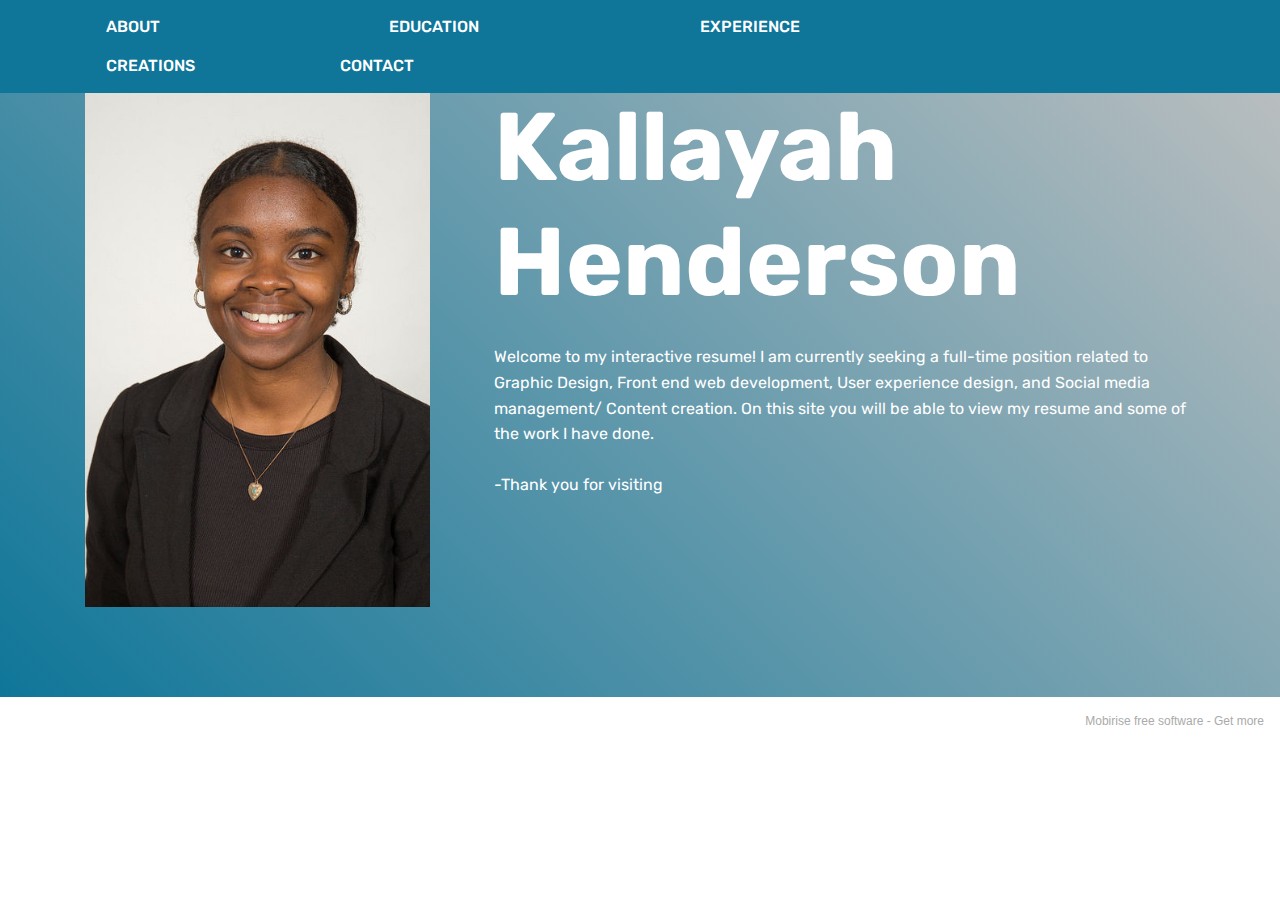
<file: index.html>
<!DOCTYPE html>
<html  >
<head>
  <!-- Site made with Mobirise Website Builder v5.3.10, https://mobirise.com -->
  <meta charset="UTF-8">
  <meta http-equiv="X-UA-Compatible" content="IE=edge">
  <meta name="generator" content="Mobirise v5.3.10, mobirise.com">
  <meta name="viewport" content="width=device-width, initial-scale=1, minimum-scale=1">
  <link rel="shortcut icon" href="assets/images/image1-122x68.jpeg" type="image/x-icon">
  <meta name="description" content="">
  
  
  <title>About Me</title>
  <link rel="stylesheet" href="assets/web/assets/mobirise-icons/mobirise-icons.css">
  <link rel="stylesheet" href="assets/bootstrap/css/bootstrap.min.css">
  <link rel="stylesheet" href="assets/bootstrap/css/bootstrap-grid.min.css">
  <link rel="stylesheet" href="assets/bootstrap/css/bootstrap-reboot.min.css">
  <link rel="stylesheet" href="assets/tether/tether.min.css">
  <link rel="stylesheet" href="assets/dropdown/css/style.css">
  <link rel="stylesheet" href="assets/theme/css/style.css">
  <link rel="preload" href="https://fonts.googleapis.com/css?family=Rubik:300,300i,400,400i,500,500i,700,700i,900,900i&display=swap" as="style" onload="this.onload=null;this.rel='stylesheet'">
  <noscript><link rel="stylesheet" href="https://fonts.googleapis.com/css?family=Rubik:300,300i,400,400i,500,500i,700,700i,900,900i&display=swap"></noscript>
  <link rel="preload" as="style" href="assets/mobirise/css/mbr-additional.css"><link rel="stylesheet" href="assets/mobirise/css/mbr-additional.css" type="text/css">
  
  
  
  
</head>
<body>
  
  <section class="menu cid-qTkzRZLJNu" once="menu" id="menu1-0">

    

    <nav class="navbar navbar-expand beta-menu navbar-dropdown align-items-center navbar-fixed-top navbar-toggleable-sm">
        <button class="navbar-toggler navbar-toggler-right" type="button" data-toggle="collapse" data-target="#navbarSupportedContent" aria-controls="navbarSupportedContent" aria-expanded="false" aria-label="Toggle navigation">
            <div class="hamburger">
                <span></span>
                <span></span>
                <span></span>
                <span></span>
            </div>
        </button>
        <div class="menu-logo">
            <div class="navbar-brand">
                
                
            </div>
        </div>
        <div class="collapse navbar-collapse" id="navbarSupportedContent">
            <ul class="navbar-nav nav-dropdown nav-right navbar-nav-top-padding" data-app-modern-menu="true"><li class="nav-item">
                    <a class="nav-link link text-white display-4" href="index.html#header3-4">
                        ABOUT</a>
                </li><li class="nav-item">
                    <a class="nav-link link text-white display-4" href="page1.html">&nbsp; &nbsp; &nbsp; &nbsp; &nbsp; &nbsp; &nbsp; &nbsp; &nbsp; &nbsp; &nbsp; &nbsp; &nbsp; &nbsp; &nbsp; &nbsp; &nbsp; &nbsp; &nbsp; &nbsp; &nbsp; &nbsp; &nbsp; &nbsp; &nbsp; &nbsp; EDUCATION &nbsp; &nbsp; &nbsp; &nbsp; &nbsp; &nbsp; &nbsp; &nbsp; &nbsp; &nbsp; &nbsp; &nbsp; &nbsp; &nbsp; &nbsp; &nbsp; &nbsp; &nbsp; &nbsp; &nbsp; &nbsp; &nbsp; &nbsp; &nbsp; &nbsp;</a>
                </li><li class="nav-item"><a class="nav-link link text-white display-4" href="page2.html">EXPERIENCE &nbsp; &nbsp; &nbsp; &nbsp; &nbsp; &nbsp; &nbsp; &nbsp; &nbsp; &nbsp; &nbsp; &nbsp; &nbsp; &nbsp; &nbsp; &nbsp; &nbsp; &nbsp; &nbsp; &nbsp; &nbsp; &nbsp; &nbsp; &nbsp;&nbsp;</a></li><li class="nav-item"><a class="nav-link link text-white display-4" href="page3.html">CREATIONS &nbsp; &nbsp; &nbsp; &nbsp; &nbsp; &nbsp; &nbsp; &nbsp; &nbsp; &nbsp; &nbsp; &nbsp; &nbsp; &nbsp; &nbsp;&nbsp;</a></li><li class="nav-item"><a class="nav-link link text-white display-4" href="page4.html">CONTACT &nbsp; &nbsp; &nbsp; &nbsp; &nbsp; &nbsp; &nbsp; &nbsp; &nbsp;&nbsp;</a></li></ul>
            
        </div>
    </nav>
</section>

<section class="header3 cid-rCV6kY3OSv" id="header3-4">

    

    

    <div class="container">
        <div class="media-container-row">
            <div class="mbr-figure" style="width: 55%;">
                <img src="assets/images/44853466965-740728fe77-z-427x640.jpg" alt="Mobirise" title="">
            </div>

            <div class="media-content">
                <h1 class="mbr-section-title mbr-white pb-3 mbr-fonts-style display-1"><strong>
                    Kallayah Henderson</strong></h1>
                
                <div class="mbr-section-text mbr-white pb-3 ">
                    <p class="mbr-text mbr-fonts-style display-7">Welcome to my interactive resume! I am currently seeking a full-time position related to Graphic Design, Front end web development, User experience design, and Social media management/ Content creation. On this site you will be able to view my resume and some of the work I have done.<br><br>-Thank you for visiting</p>
                </div>
                
            </div>
        </div>
    </div>

</section><section style="background-color: #fff; font-family: -apple-system, BlinkMacSystemFont, 'Segoe UI', 'Roboto', 'Helvetica Neue', Arial, sans-serif; color:#aaa; font-size:12px; padding: 0; align-items: center; display: flex;"><a href="https://mobirise.site/i" style="flex: 1 1; height: 3rem; padding-left: 1rem;"></a><p style="flex: 0 0 auto; margin:0; padding-right:1rem;">Mobirise free software - <a href="https://mobirise.site/p" style="color:#aaa;">Get more</a></p></section><script src="assets/web/assets/jquery/jquery.min.js"></script>  <script src="assets/popper/popper.min.js"></script>  <script src="assets/bootstrap/js/bootstrap.min.js"></script>  <script src="assets/tether/tether.min.js"></script>  <script src="assets/smoothscroll/smooth-scroll.js"></script>  <script src="assets/dropdown/js/nav-dropdown.js"></script>  <script src="assets/dropdown/js/navbar-dropdown.js"></script>  <script src="assets/touchswipe/jquery.touch-swipe.min.js"></script>  <script src="assets/theme/js/script.js"></script>  
  
  
</body>
</html>
</file>
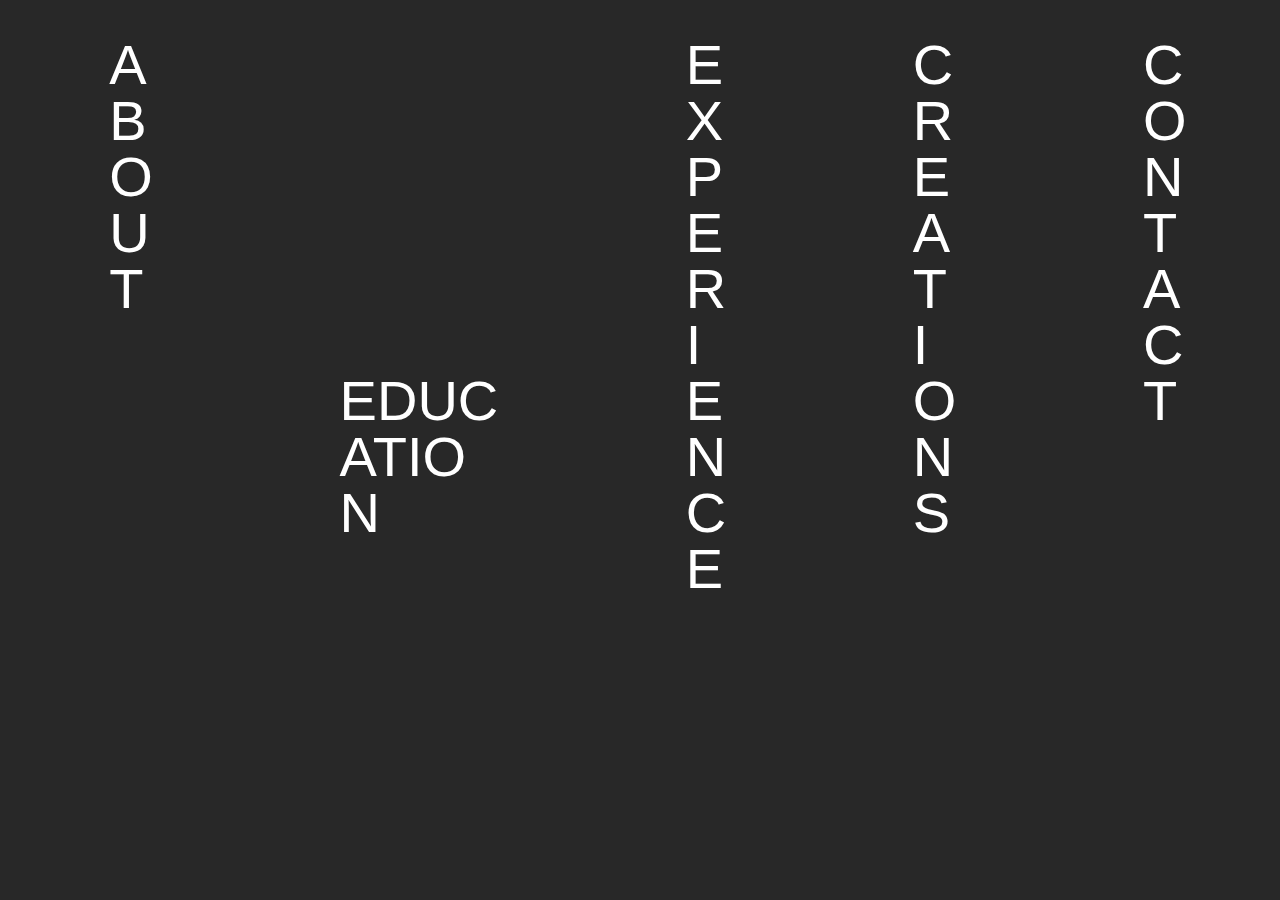
<file: About.html>
<!DOCTYPE html>
<html  >
<head>
  <!-- Site made with Mobirise Website Builder v4.10.15, https://mobirise.com -->
  <meta charset="UTF-8">
  <meta http-equiv="X-UA-Compatible" content="IE=edge">
  <meta name="generator" content="Mobirise v4.10.15, mobirise.com">
  <meta name="viewport" content="width=device-width, initial-scale=1, minimum-scale=1">
  <link rel="shortcut icon" href="assets/images/image1-122x68.jpeg" type="image/x-icon">
  <meta name="description" content="">
  
  <title>About Me</title>
  <link rel="stylesheet" href="assets/web/assets/mobirise-icons/mobirise-icons.css">
  <link rel="stylesheet" href="assets/bootstrap/css/bootstrap.min.css">
  <link rel="stylesheet" href="assets/bootstrap/css/bootstrap-grid.min.css">
  <link rel="stylesheet" href="assets/bootstrap/css/bootstrap-reboot.min.css">
  <link rel="stylesheet" href="assets/tether/tether.min.css">
  <link rel="stylesheet" href="assets/dropdown/css/style.css">
  <link rel="stylesheet" href="assets/theme/css/style.css">
  <link rel="preload" as="style" href="assets/mobirise/css/mbr-additional.css"><link rel="stylesheet" href="assets/mobirise/css/mbr-additional.css" type="text/css">
  
  
  
</head>
<body>
  <section class="menu cid-qTkzRZLJNu" once="menu" id="menu1-0">

    

    <nav class="navbar navbar-expand beta-menu navbar-dropdown align-items-center navbar-fixed-top navbar-toggleable-sm">
        <button class="navbar-toggler navbar-toggler-right" type="button" data-toggle="collapse" data-target="#navbarSupportedContent" aria-controls="navbarSupportedContent" aria-expanded="false" aria-label="Toggle navigation">
            <div class="hamburger">
                <span></span>
                <span></span>
                <span></span>
                <span></span>
            </div>
        </button>
        <div class="menu-logo">
            <div class="navbar-brand">
                
                
            </div>
        </div>
        <div class="collapse navbar-collapse" id="navbarSupportedContent">
            <ul class="navbar-nav nav-dropdown nav-right navbar-nav-top-padding" data-app-modern-menu="true"><li class="nav-item">
                    <a class="nav-link link text-white display-4" href="index.html#header3-4">
                        ABOUT</a>
                </li><li class="nav-item">
                    <a class="nav-link link text-white display-4" href="page1.html">&nbsp; &nbsp; &nbsp; &nbsp; &nbsp; &nbsp; &nbsp; &nbsp; &nbsp; &nbsp; &nbsp; &nbsp; &nbsp; &nbsp; &nbsp; &nbsp; &nbsp; &nbsp; &nbsp; &nbsp; &nbsp; &nbsp; &nbsp; &nbsp; &nbsp; &nbsp; EDUCATION &nbsp; &nbsp; &nbsp; &nbsp; &nbsp; &nbsp; &nbsp; &nbsp; &nbsp; &nbsp; &nbsp; &nbsp; &nbsp; &nbsp; &nbsp; &nbsp; &nbsp; &nbsp; &nbsp; &nbsp; &nbsp; &nbsp; &nbsp; &nbsp; &nbsp;</a>
                </li><li class="nav-item"><a class="nav-link link text-white display-4" href="page2.html">EXPERIENCE &nbsp; &nbsp; &nbsp; &nbsp; &nbsp; &nbsp; &nbsp; &nbsp; &nbsp; &nbsp; &nbsp; &nbsp; &nbsp; &nbsp; &nbsp; &nbsp; &nbsp; &nbsp; &nbsp; &nbsp; &nbsp; &nbsp; &nbsp; &nbsp;&nbsp;</a></li><li class="nav-item"><a class="nav-link link text-white display-4" href="page3.html">CREATIONS &nbsp; &nbsp; &nbsp; &nbsp; &nbsp; &nbsp; &nbsp; &nbsp; &nbsp; &nbsp; &nbsp; &nbsp; &nbsp; &nbsp; &nbsp;&nbsp;</a></li><li class="nav-item"><a class="nav-link link text-white display-4" href="page4.html">CONTACT &nbsp; &nbsp; &nbsp; &nbsp; &nbsp; &nbsp; &nbsp; &nbsp; &nbsp;&nbsp;</a></li></ul>
            
        </div>
    </nav>
</section>

<section class="engine"><a href="https://mobirise.info/m">site design templates</a></section><section class="header3 cid-rCV6kY3OSv" id="header3-4">

    

    

    <div class="container">
        <div class="media-container-row">
            <div class="mbr-figure" style="width: 55%;">
                <img src="assets/images/44853466965-740728fe77-z-427x640.jpg" alt="Mobirise" title="">
            </div>

            <div class="media-content">
                <h1 class="mbr-section-title mbr-white pb-3 mbr-fonts-style display-1"><strong>
                    Kallayah Henderson</strong></h1>
                
                <div class="mbr-section-text mbr-white pb-3 ">
                    <p class="mbr-text mbr-fonts-style display-5">Welcome to my interactive resume! I am a current senior at Florida State University, majoring in Information, Communication and Technology. Once I graduate this spring I intend on pursuing a graduate degree in Human-Computer Interaction with a focus on educational technology and interface design. Take a look around to learn more about me.<br><br>-Thank you for visiting</p>
                </div>
                
            </div>
        </div>
    </div>

</section>


  <script src="assets/web/assets/jquery/jquery.min.js"></script>
  <script src="assets/popper/popper.min.js"></script>
  <script src="assets/bootstrap/js/bootstrap.min.js"></script>
  <script src="assets/tether/tether.min.js"></script>
  <script src="assets/smoothscroll/smooth-scroll.js"></script>
  <script src="assets/dropdown/js/nav-dropdown.js"></script>
  <script src="assets/dropdown/js/navbar-dropdown.js"></script>
  <script src="assets/touchswipe/jquery.touch-swipe.min.js"></script>
  <script src="assets/theme/js/script.js"></script>
  
  
</body>
</html>
</file>
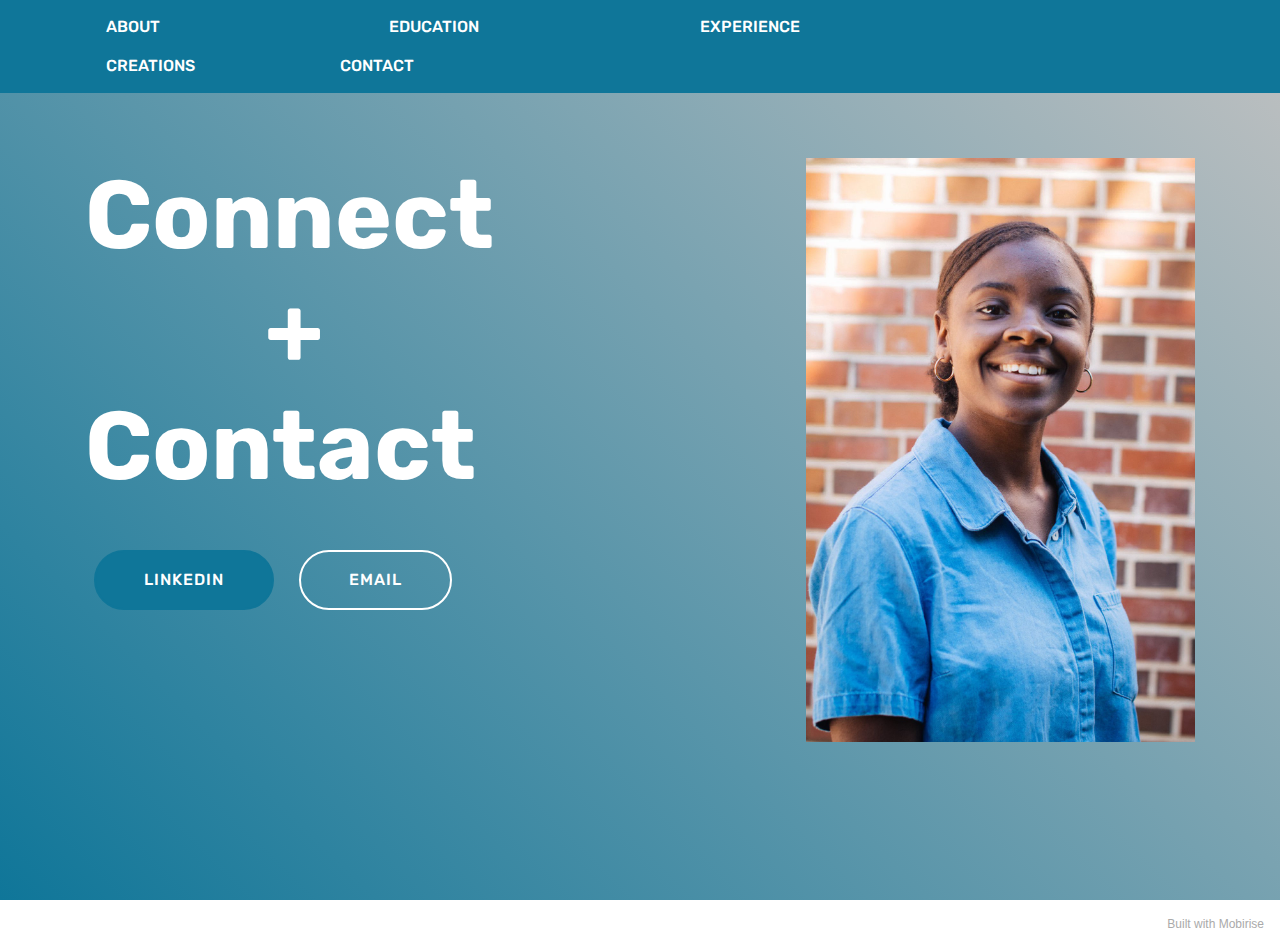
<file: Contact.html>
<!DOCTYPE html>
<html  >
<head>
  <!-- Site made with Mobirise Website Builder v5.3.10, https://mobirise.com -->
  <meta charset="UTF-8">
  <meta http-equiv="X-UA-Compatible" content="IE=edge">
  <meta name="generator" content="Mobirise v5.3.10, mobirise.com">
  <meta name="viewport" content="width=device-width, initial-scale=1, minimum-scale=1">
  <link rel="shortcut icon" href="assets/images/image1-122x68.jpeg" type="image/x-icon">
  <meta name="description" content="Web Page Generator Description">
  
  
  <title>Contact</title>
  <link rel="stylesheet" href="assets/web/assets/mobirise-icons/mobirise-icons.css">
  <link rel="stylesheet" href="assets/bootstrap/css/bootstrap.min.css">
  <link rel="stylesheet" href="assets/bootstrap/css/bootstrap-grid.min.css">
  <link rel="stylesheet" href="assets/bootstrap/css/bootstrap-reboot.min.css">
  <link rel="stylesheet" href="assets/tether/tether.min.css">
  <link rel="stylesheet" href="assets/dropdown/css/style.css">
  <link rel="stylesheet" href="assets/theme/css/style.css">
  <link rel="preload" href="https://fonts.googleapis.com/css?family=Rubik:300,300i,400,400i,500,500i,700,700i,900,900i&display=swap" as="style" onload="this.onload=null;this.rel='stylesheet'">
  <noscript><link rel="stylesheet" href="https://fonts.googleapis.com/css?family=Rubik:300,300i,400,400i,500,500i,700,700i,900,900i&display=swap"></noscript>
  <link rel="preload" as="style" href="assets/mobirise/css/mbr-additional.css"><link rel="stylesheet" href="assets/mobirise/css/mbr-additional.css" type="text/css">
  
  
  
  
</head>
<body>
  
  <section class="menu cid-qTkzRZLJNu" once="menu" id="menu1-t">

    

    <nav class="navbar navbar-expand beta-menu navbar-dropdown align-items-center navbar-fixed-top navbar-toggleable-sm">
        <button class="navbar-toggler navbar-toggler-right" type="button" data-toggle="collapse" data-target="#navbarSupportedContent" aria-controls="navbarSupportedContent" aria-expanded="false" aria-label="Toggle navigation">
            <div class="hamburger">
                <span></span>
                <span></span>
                <span></span>
                <span></span>
            </div>
        </button>
        <div class="menu-logo">
            <div class="navbar-brand">
                
                
            </div>
        </div>
        <div class="collapse navbar-collapse" id="navbarSupportedContent">
            <ul class="navbar-nav nav-dropdown nav-right navbar-nav-top-padding" data-app-modern-menu="true"><li class="nav-item">
                    <a class="nav-link link text-white display-4" href="index.html#header3-4">
                        ABOUT</a>
                </li><li class="nav-item">
                    <a class="nav-link link text-white display-4" href="page1.html">&nbsp; &nbsp; &nbsp; &nbsp; &nbsp; &nbsp; &nbsp; &nbsp; &nbsp; &nbsp; &nbsp; &nbsp; &nbsp; &nbsp; &nbsp; &nbsp; &nbsp; &nbsp; &nbsp; &nbsp; &nbsp; &nbsp; &nbsp; &nbsp; &nbsp; &nbsp; EDUCATION &nbsp; &nbsp; &nbsp; &nbsp; &nbsp; &nbsp; &nbsp; &nbsp; &nbsp; &nbsp; &nbsp; &nbsp; &nbsp; &nbsp; &nbsp; &nbsp; &nbsp; &nbsp; &nbsp; &nbsp; &nbsp; &nbsp; &nbsp; &nbsp; &nbsp;</a>
                </li><li class="nav-item"><a class="nav-link link text-white display-4" href="page2.html">EXPERIENCE &nbsp; &nbsp; &nbsp; &nbsp; &nbsp; &nbsp; &nbsp; &nbsp; &nbsp; &nbsp; &nbsp; &nbsp; &nbsp; &nbsp; &nbsp; &nbsp; &nbsp; &nbsp; &nbsp; &nbsp; &nbsp; &nbsp; &nbsp; &nbsp;&nbsp;</a></li><li class="nav-item"><a class="nav-link link text-white display-4" href="page3.html">CREATIONS &nbsp; &nbsp; &nbsp; &nbsp; &nbsp; &nbsp; &nbsp; &nbsp; &nbsp; &nbsp; &nbsp; &nbsp; &nbsp; &nbsp; &nbsp;&nbsp;</a></li><li class="nav-item"><a class="nav-link link text-white display-4" href="page4.html">CONTACT &nbsp; &nbsp; &nbsp; &nbsp; &nbsp; &nbsp; &nbsp; &nbsp; &nbsp;&nbsp;</a></li></ul>
            
        </div>
    </nav>
</section>

<section class="header3 cid-rCVHGEsyuW mbr-fullscreen" id="header3-10">

    

    

    <div class="container">
        <div class="media-container-row">
            <div class="mbr-figure" style="width: 65%;">
                <img src="assets/images/41903709-1370671519733551-5274854871877550080-o-1218x1827.jpg" alt="Mobirise" title="">
            </div>

            <div class="media-content">
                <h1 class="mbr-section-title mbr-white pb-3 mbr-fonts-style display-1"><strong>Connect </strong><br><strong>&nbsp; &nbsp; &nbsp; &nbsp; &nbsp;+ </strong><br><strong>Contact</strong></h1>
                
                <div class="mbr-section-text mbr-white pb-3 ">
                    
                </div>
                <div class="mbr-section-btn"><a class="btn btn-md btn-primary display-7" href="https://www.linkedin.com/in/kallayah-henderson/" target="_blank">LINKEDIN</a>
                    <a class="btn btn-md btn-white-outline display-7" href="mailto:kkh15c@my.fsu.edu">EMAIL</a></div>
            </div>
        </div>
    </div>

</section><section style="background-color: #fff; font-family: -apple-system, BlinkMacSystemFont, 'Segoe UI', 'Roboto', 'Helvetica Neue', Arial, sans-serif; color:#aaa; font-size:12px; padding: 0; align-items: center; display: flex;"><a href="https://mobirise.site/e" style="flex: 1 1; height: 3rem; padding-left: 1rem;"></a><p style="flex: 0 0 auto; margin:0; padding-right:1rem;">Built with <a href="https://mobirise.site/a" style="color:#aaa;">Mobirise</a></p></section><script src="assets/web/assets/jquery/jquery.min.js"></script>  <script src="assets/popper/popper.min.js"></script>  <script src="assets/bootstrap/js/bootstrap.min.js"></script>  <script src="assets/tether/tether.min.js"></script>  <script src="assets/smoothscroll/smooth-scroll.js"></script>  <script src="assets/dropdown/js/nav-dropdown.js"></script>  <script src="assets/dropdown/js/navbar-dropdown.js"></script>  <script src="assets/touchswipe/jquery.touch-swipe.min.js"></script>  <script src="assets/theme/js/script.js"></script>  
  
  
</body>
</html>
</file>
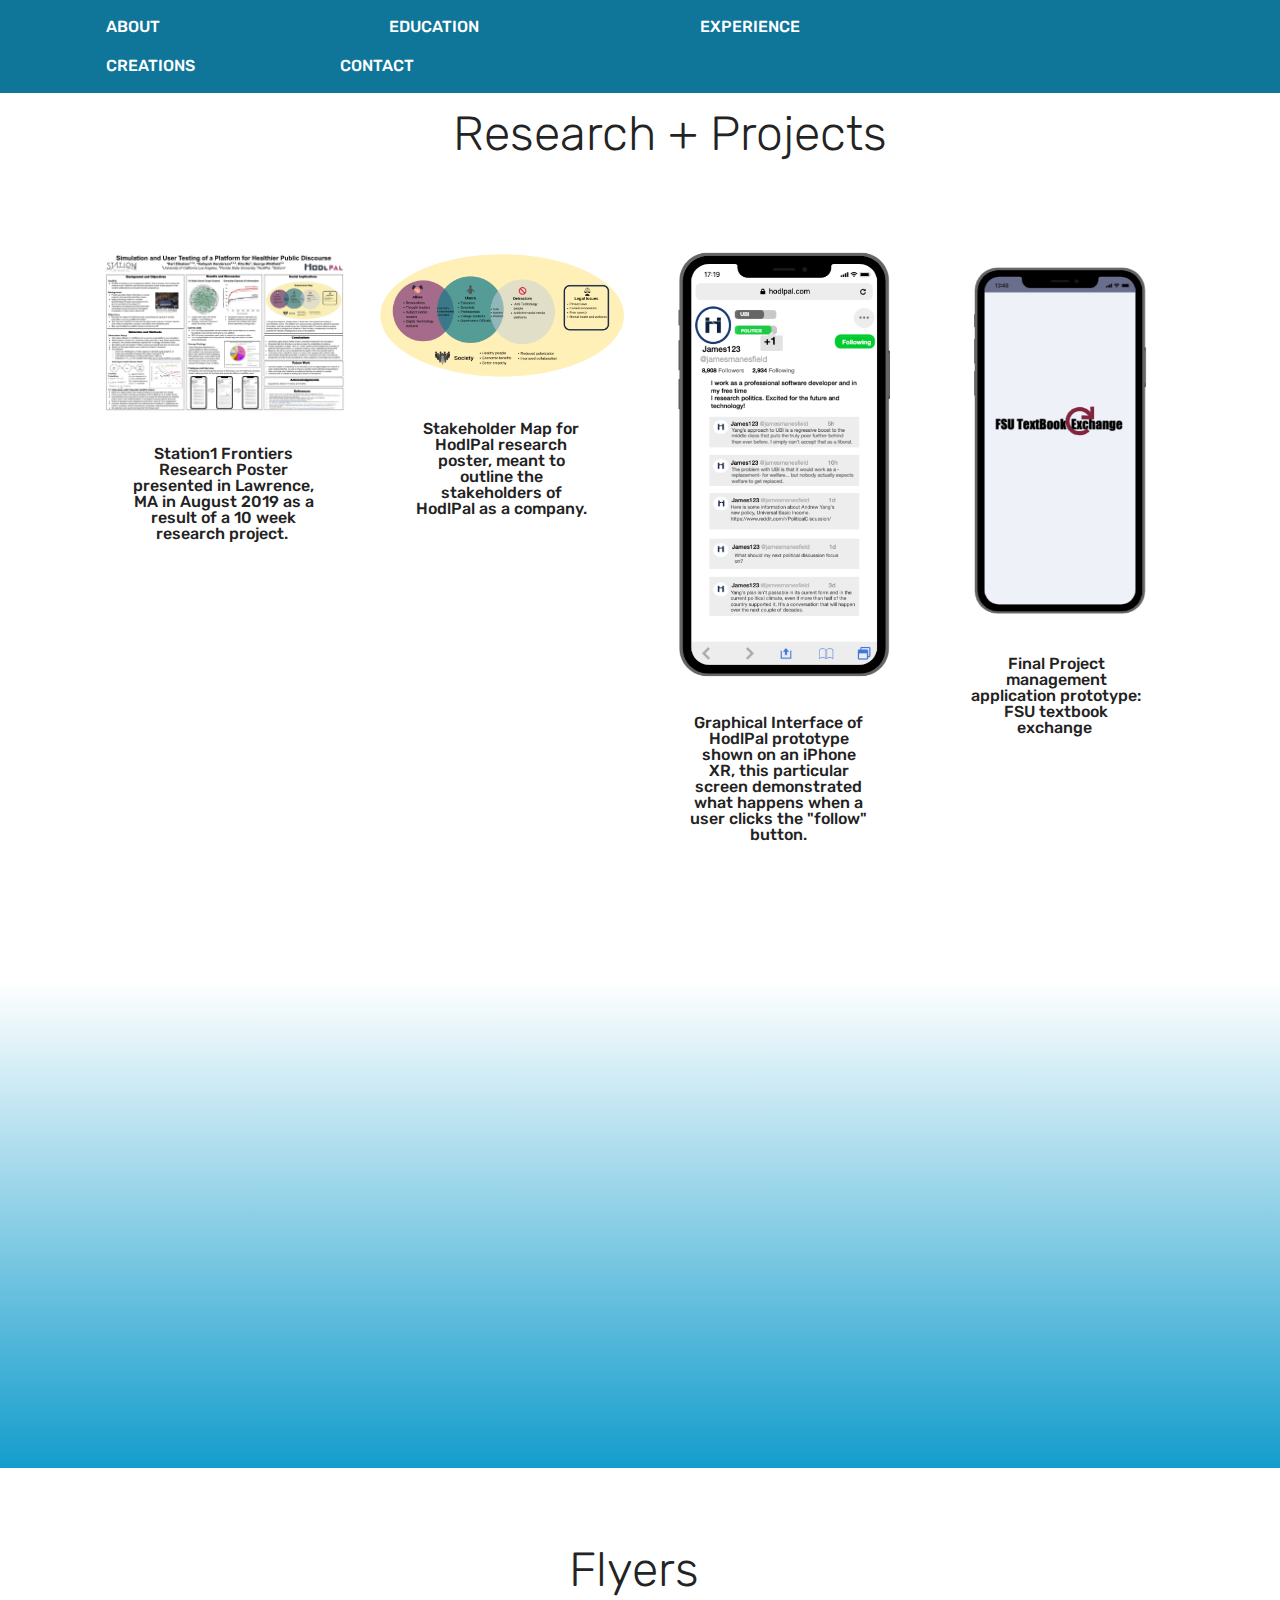
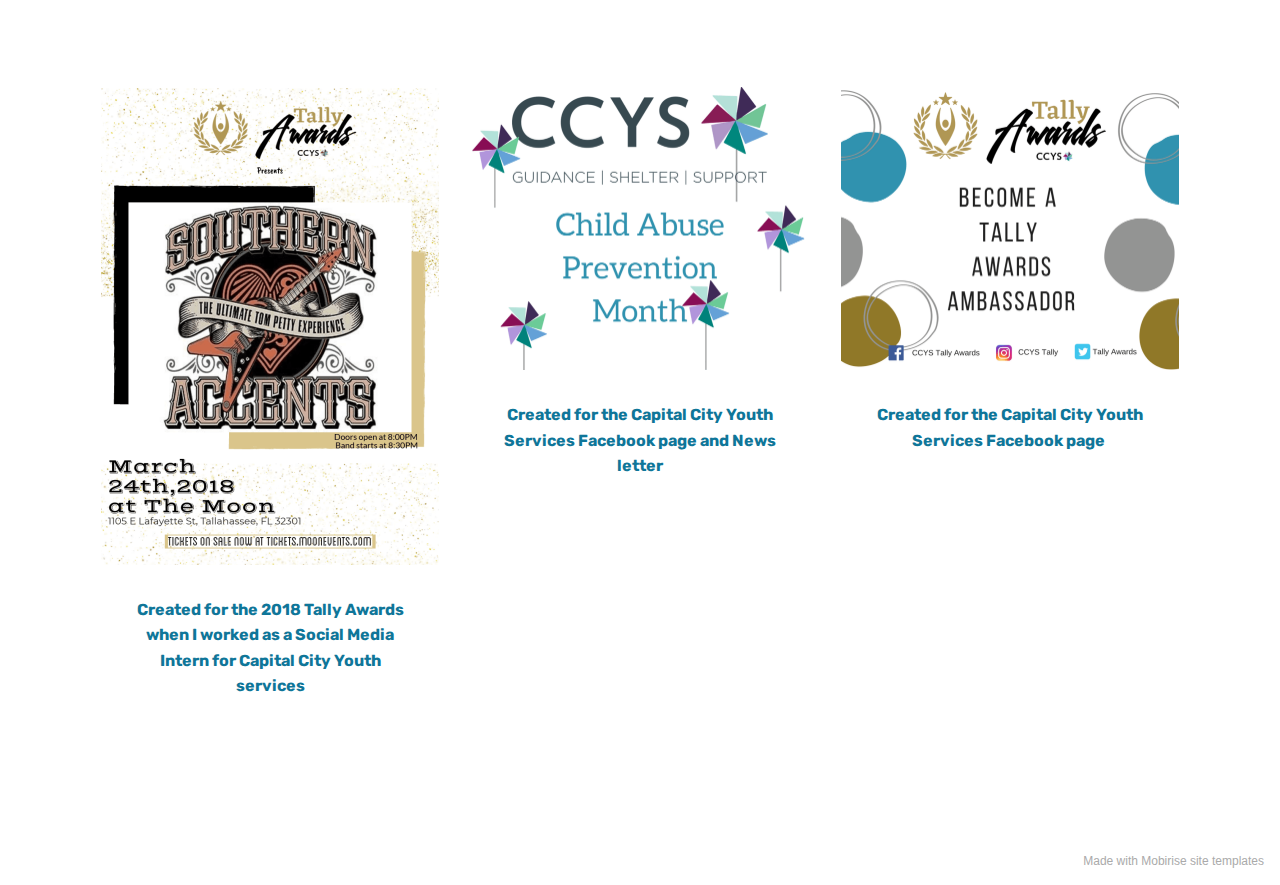
<file: Creations.html>
<!DOCTYPE html>
<html  >
<head>
  <!-- Site made with Mobirise Website Builder v5.3.10, https://mobirise.com -->
  <meta charset="UTF-8">
  <meta http-equiv="X-UA-Compatible" content="IE=edge">
  <meta name="generator" content="Mobirise v5.3.10, mobirise.com">
  <meta name="viewport" content="width=device-width, initial-scale=1, minimum-scale=1">
  <link rel="shortcut icon" href="assets/images/image1-122x68.jpeg" type="image/x-icon">
  <meta name="description" content="Website Builder Description">
  
  
  <title>Creations</title>
  <link rel="stylesheet" href="assets/web/assets/mobirise-icons/mobirise-icons.css">
  <link rel="stylesheet" href="assets/bootstrap/css/bootstrap.min.css">
  <link rel="stylesheet" href="assets/bootstrap/css/bootstrap-grid.min.css">
  <link rel="stylesheet" href="assets/bootstrap/css/bootstrap-reboot.min.css">
  <link rel="stylesheet" href="assets/tether/tether.min.css">
  <link rel="stylesheet" href="assets/dropdown/css/style.css">
  <link rel="stylesheet" href="assets/theme/css/style.css">
  <link rel="preload" href="https://fonts.googleapis.com/css?family=Rubik:300,300i,400,400i,500,500i,700,700i,900,900i&display=swap" as="style" onload="this.onload=null;this.rel='stylesheet'">
  <noscript><link rel="stylesheet" href="https://fonts.googleapis.com/css?family=Rubik:300,300i,400,400i,500,500i,700,700i,900,900i&display=swap"></noscript>
  <link rel="preload" as="style" href="assets/mobirise/css/mbr-additional.css"><link rel="stylesheet" href="assets/mobirise/css/mbr-additional.css" type="text/css">
  
  
  
  
</head>
<body>
  
  <section class="menu cid-qTkzRZLJNu" once="menu" id="menu1-d">

    

    <nav class="navbar navbar-expand beta-menu navbar-dropdown align-items-center navbar-fixed-top navbar-toggleable-sm">
        <button class="navbar-toggler navbar-toggler-right" type="button" data-toggle="collapse" data-target="#navbarSupportedContent" aria-controls="navbarSupportedContent" aria-expanded="false" aria-label="Toggle navigation">
            <div class="hamburger">
                <span></span>
                <span></span>
                <span></span>
                <span></span>
            </div>
        </button>
        <div class="menu-logo">
            <div class="navbar-brand">
                
                
            </div>
        </div>
        <div class="collapse navbar-collapse" id="navbarSupportedContent">
            <ul class="navbar-nav nav-dropdown nav-right navbar-nav-top-padding" data-app-modern-menu="true"><li class="nav-item">
                    <a class="nav-link link text-white display-4" href="index.html#header3-4">
                        ABOUT</a>
                </li><li class="nav-item">
                    <a class="nav-link link text-white display-4" href="page1.html">&nbsp; &nbsp; &nbsp; &nbsp; &nbsp; &nbsp; &nbsp; &nbsp; &nbsp; &nbsp; &nbsp; &nbsp; &nbsp; &nbsp; &nbsp; &nbsp; &nbsp; &nbsp; &nbsp; &nbsp; &nbsp; &nbsp; &nbsp; &nbsp; &nbsp; &nbsp; EDUCATION &nbsp; &nbsp; &nbsp; &nbsp; &nbsp; &nbsp; &nbsp; &nbsp; &nbsp; &nbsp; &nbsp; &nbsp; &nbsp; &nbsp; &nbsp; &nbsp; &nbsp; &nbsp; &nbsp; &nbsp; &nbsp; &nbsp; &nbsp; &nbsp; &nbsp;</a>
                </li><li class="nav-item"><a class="nav-link link text-white display-4" href="page2.html">EXPERIENCE &nbsp; &nbsp; &nbsp; &nbsp; &nbsp; &nbsp; &nbsp; &nbsp; &nbsp; &nbsp; &nbsp; &nbsp; &nbsp; &nbsp; &nbsp; &nbsp; &nbsp; &nbsp; &nbsp; &nbsp; &nbsp; &nbsp; &nbsp; &nbsp;&nbsp;</a></li><li class="nav-item"><a class="nav-link link text-white display-4" href="page3.html">CREATIONS &nbsp; &nbsp; &nbsp; &nbsp; &nbsp; &nbsp; &nbsp; &nbsp; &nbsp; &nbsp; &nbsp; &nbsp; &nbsp; &nbsp; &nbsp;&nbsp;</a></li><li class="nav-item"><a class="nav-link link text-white display-4" href="page4.html">CONTACT &nbsp; &nbsp; &nbsp; &nbsp; &nbsp; &nbsp; &nbsp; &nbsp; &nbsp;&nbsp;</a></li></ul>
            
        </div>
    </nav>
</section>

<section class="features18 popup-btn-cards cid-rCVtkNhoa3" id="features18-n">

    

    
    <div class="container">
        <h2 class="mbr-section-title pb-3 align-center mbr-fonts-style display-2">&nbsp; &nbsp; &nbsp; &nbsp;Research + Projects &nbsp;</h2>
        
        <div class="media-container-row pt-5 ">
            <div class="card p-3 col-12 col-md-6 col-lg-3">
                <div class="card-wrapper ">
                    <div class="card-img">
                        <div class="mbr-overlay"></div>
                        
                        <img src="assets/images/jpegofstation1poster-2000x1333.jpg" alt="Mobirise" title="">
                    </div>
                    <div class="card-box">
                        <h4 class="card-title mbr-fonts-style display-7">
                            Station1 Frontiers Research Poster presented in Lawrence, MA in August 2019 as a result of a 10 week research project.&nbsp;</h4>
                        
                    </div>
                </div>
            </div>
            <div class="card p-3 col-12 col-md-6 col-lg-3">
                <div class="card-wrapper">
                    <div class="card-img">
                        <div class="mbr-overlay"></div>
                        
                        <img src="assets/images/allies-1-1920x1080-800x450.png" alt="Mobirise" title="">
                    </div>
                    <div class="card-box">
                        <h4 class="card-title mbr-fonts-style display-7">Stakeholder Map for HodlPal research poster, meant to outline the stakeholders of HodlPal as a company.</h4>
                        
                    </div>
                </div>
            </div>

            <div class="card p-3 col-12 col-md-6 col-lg-3">
                <div class="card-wrapper">
                    <div class="card-img">
                        <div class="mbr-overlay"></div>
                        
                        <img src="assets/images/screen-shot-2019-07-31-at-5.22.07-pm-438x772.png" alt="Mobirise" title="">
                    </div>
                    <div class="card-box">
                        <h4 class="card-title mbr-fonts-style display-7">
                            Graphical Interface of HodlPal prototype shown on an iPhone XR, this particular screen demonstrated what happens when a user clicks the "follow" button.</h4>
                        
                    </div>
                </div>
            </div>

            <div class="card p-3 col-12 col-md-6 col-lg-3">
                <div class="card-wrapper">
                    <div class="card-img">
                        <div class="mbr-overlay"></div>
                        
                        <img src="assets/images/screen-shot-2020-04-14-at-2.09.55-pm-369x561.png" alt="Mobirise" title="">
                    </div>
                    <div class="card-box">
                        <h4 class="card-title mbr-fonts-style display-7">Final Project management application prototype: FSU textbook exchange&nbsp;</h4>
                        
                    </div>
                </div>
            </div>
        </div>
    </div>
</section>

<section class="cid-s7FiD6vev1" id="video3-15">

    
    
    <figure class="mbr-figure align-center container">
        <div class="video-block" style="width: 66%;">
            <div><iframe class="mbr-embedded-video" src="https://www.youtube.com/embed/zybQfqeU52U?rel=0&amp;amp;showinfo=0&amp;autoplay=0&amp;loop=0" width="1280" height="720" frameborder="0" allowfullscreen></iframe></div>
        </div>
    </figure>
</section>

<section class="features18 popup-btn-cards cid-rCVvALhzLc" id="features18-r">

    

    
    <div class="container">
        <h2 class="mbr-section-title pb-3 align-center mbr-fonts-style display-2">
            <br>Flyers&nbsp;</h2>
        
        <div class="media-container-row pt-5 ">
            <div class="card p-3 col-12 col-md-6 col-lg-4">
                <div class="card-wrapper ">
                    <div class="card-img">
                        <div class="mbr-overlay"></div>
                        
                        <img src="assets/images/000-2-676x956.png" alt="Mobirise" title="">
                    </div>
                    <div class="card-box">
                        
                        <p class="mbr-text mbr-fonts-style align-left display-7"><strong>
                            Created for the 2018 Tally Awards when I worked as a Social Media Intern for Capital City Youth services</strong></p>
                    </div>
                </div>
            </div>
            <div class="card p-3 col-12 col-md-6 col-lg-4">
                <div class="card-wrapper">
                    <div class="card-img">
                        <div class="mbr-overlay"></div>
                        
                        <img src="assets/images/may-is-mental-health-awareness-month-4-676x567.png" alt="Mobirise" title="">
                    </div>
                    <div class="card-box">
                        
                        <p class="mbr-text mbr-fonts-style display-7"><strong>
                           Created for the Capital City Youth Services Facebook page and News letter</strong></p>
                    </div>
                </div>
            </div>

            <div class="card p-3 col-12 col-md-6 col-lg-4">
                <div class="card-wrapper">
                    <div class="card-img">
                        <div class="mbr-overlay"></div>
                        
                        <img src="assets/images/may-is-mental-health-awareness-month-copy-676x567.png" alt="Mobirise" title="">
                    </div>
                    <div class="card-box">
                        
                        <p class="mbr-text mbr-fonts-style display-7"><strong>
                            Created for the Capital City Youth Services Facebook page&nbsp;<br></strong><br></p>
                    </div>
                </div>
            </div>

            
        </div>
    </div>
</section><section style="background-color: #fff; font-family: -apple-system, BlinkMacSystemFont, 'Segoe UI', 'Roboto', 'Helvetica Neue', Arial, sans-serif; color:#aaa; font-size:12px; padding: 0; align-items: center; display: flex;"><a href="https://mobirise.site/i" style="flex: 1 1; height: 3rem; padding-left: 1rem;"></a><p style="flex: 0 0 auto; margin:0; padding-right:1rem;">Made with Mobirise <a href="https://mobirise.site/u" style="color:#aaa;">site</a> templates</p></section><script src="assets/web/assets/jquery/jquery.min.js"></script>  <script src="assets/popper/popper.min.js"></script>  <script src="assets/bootstrap/js/bootstrap.min.js"></script>  <script src="assets/tether/tether.min.js"></script>  <script src="assets/smoothscroll/smooth-scroll.js"></script>  <script src="assets/dropdown/js/nav-dropdown.js"></script>  <script src="assets/dropdown/js/navbar-dropdown.js"></script>  <script src="assets/touchswipe/jquery.touch-swipe.min.js"></script>  <script src="assets/mbr-popup-btns/mbr-popup-btns.js"></script>  <script src="assets/theme/js/script.js"></script>  
  
  
</body>
</html>
</file>
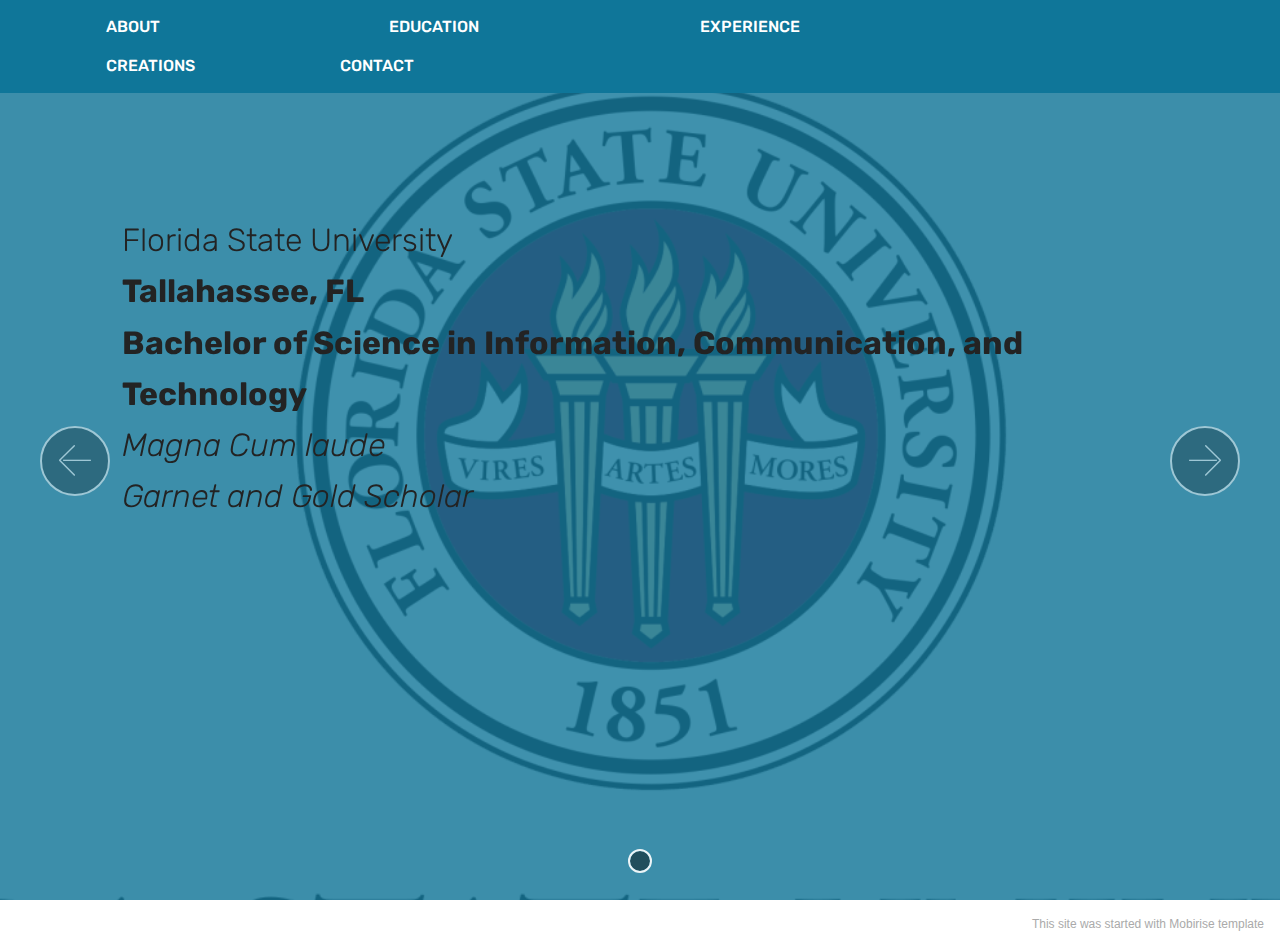
<file: Education.html>
<!DOCTYPE html>
<html  >
<head>
  <!-- Site made with Mobirise Website Builder v5.3.10, https://mobirise.com -->
  <meta charset="UTF-8">
  <meta http-equiv="X-UA-Compatible" content="IE=edge">
  <meta name="generator" content="Mobirise v5.3.10, mobirise.com">
  <meta name="viewport" content="width=device-width, initial-scale=1, minimum-scale=1">
  <link rel="shortcut icon" href="assets/images/image1-122x68.jpeg" type="image/x-icon">
  <meta name="description" content="Web Creator Description">
  
  
  <title>Education</title>
  <link rel="stylesheet" href="assets/web/assets/mobirise-icons/mobirise-icons.css">
  <link rel="stylesheet" href="assets/bootstrap/css/bootstrap.min.css">
  <link rel="stylesheet" href="assets/bootstrap/css/bootstrap-grid.min.css">
  <link rel="stylesheet" href="assets/bootstrap/css/bootstrap-reboot.min.css">
  <link rel="stylesheet" href="assets/tether/tether.min.css">
  <link rel="stylesheet" href="assets/dropdown/css/style.css">
  <link rel="stylesheet" href="assets/theme/css/style.css">
  <link rel="preload" href="https://fonts.googleapis.com/css?family=Rubik:300,300i,400,400i,500,500i,700,700i,900,900i&display=swap" as="style" onload="this.onload=null;this.rel='stylesheet'">
  <noscript><link rel="stylesheet" href="https://fonts.googleapis.com/css?family=Rubik:300,300i,400,400i,500,500i,700,700i,900,900i&display=swap"></noscript>
  <link rel="preload" as="style" href="assets/mobirise/css/mbr-additional.css"><link rel="stylesheet" href="assets/mobirise/css/mbr-additional.css" type="text/css">
  
  
  
  
</head>
<body>
  
  <section class="menu cid-qTkzRZLJNu" once="menu" id="menu1-7">

    

    <nav class="navbar navbar-expand beta-menu navbar-dropdown align-items-center navbar-fixed-top navbar-toggleable-sm">
        <button class="navbar-toggler navbar-toggler-right" type="button" data-toggle="collapse" data-target="#navbarSupportedContent" aria-controls="navbarSupportedContent" aria-expanded="false" aria-label="Toggle navigation">
            <div class="hamburger">
                <span></span>
                <span></span>
                <span></span>
                <span></span>
            </div>
        </button>
        <div class="menu-logo">
            <div class="navbar-brand">
                
                
            </div>
        </div>
        <div class="collapse navbar-collapse" id="navbarSupportedContent">
            <ul class="navbar-nav nav-dropdown nav-right navbar-nav-top-padding" data-app-modern-menu="true"><li class="nav-item">
                    <a class="nav-link link text-white display-4" href="index.html#header3-4">
                        ABOUT</a>
                </li><li class="nav-item">
                    <a class="nav-link link text-white display-4" href="page1.html">&nbsp; &nbsp; &nbsp; &nbsp; &nbsp; &nbsp; &nbsp; &nbsp; &nbsp; &nbsp; &nbsp; &nbsp; &nbsp; &nbsp; &nbsp; &nbsp; &nbsp; &nbsp; &nbsp; &nbsp; &nbsp; &nbsp; &nbsp; &nbsp; &nbsp; &nbsp; EDUCATION &nbsp; &nbsp; &nbsp; &nbsp; &nbsp; &nbsp; &nbsp; &nbsp; &nbsp; &nbsp; &nbsp; &nbsp; &nbsp; &nbsp; &nbsp; &nbsp; &nbsp; &nbsp; &nbsp; &nbsp; &nbsp; &nbsp; &nbsp; &nbsp; &nbsp;</a>
                </li><li class="nav-item"><a class="nav-link link text-white display-4" href="page2.html">EXPERIENCE &nbsp; &nbsp; &nbsp; &nbsp; &nbsp; &nbsp; &nbsp; &nbsp; &nbsp; &nbsp; &nbsp; &nbsp; &nbsp; &nbsp; &nbsp; &nbsp; &nbsp; &nbsp; &nbsp; &nbsp; &nbsp; &nbsp; &nbsp; &nbsp;&nbsp;</a></li><li class="nav-item"><a class="nav-link link text-white display-4" href="page3.html">CREATIONS &nbsp; &nbsp; &nbsp; &nbsp; &nbsp; &nbsp; &nbsp; &nbsp; &nbsp; &nbsp; &nbsp; &nbsp; &nbsp; &nbsp; &nbsp;&nbsp;</a></li><li class="nav-item"><a class="nav-link link text-white display-4" href="page4.html">CONTACT &nbsp; &nbsp; &nbsp; &nbsp; &nbsp; &nbsp; &nbsp; &nbsp; &nbsp;&nbsp;</a></li></ul>
            
        </div>
    </nav>
</section>

<section class="carousel slide cid-rCV9tf9F0R" data-interval="false" id="slider1-9">

    

    <div class="full-screen"><div class="mbr-slider slide carousel" data-keyboard="false" data-ride="false" data-interval="false" data-pause="false"><ol class="carousel-indicators"><li data-app-prevent-settings="" data-target="#slider1-9" class=" active" data-slide-to="0"></li></ol><div class="carousel-inner" role="listbox"><div class="carousel-item slider-fullscreen-image active" data-bg-video-slide="false" style="background-image: url(assets/images/fsu-3-2000x870.png);"><div class="container container-slide"><div class="image_wrapper"><div class="mbr-overlay" style="opacity: 0.8; background-color: rgb(15, 118, 153);"></div><img src="assets/images/fsu-3-2000x870.png" title="<b><br></b><br><br><b>Florida State University&amp;nbsp;</b>"><div class="carousel-caption justify-content-center"><div class="col-10 align-center"><h2 class="mbr-fonts-style display-1"></h2><p class="lead mbr-text mbr-fonts-style display-5"><strong><br></strong>Florida State University&nbsp;<br><strong>Tallahassee, FL&nbsp;<br>Bachelor of Science in Information, Communication, and Technology&nbsp;&nbsp;<br></strong><em>Magna Cum laude&nbsp;</em><br><em>Garnet and Gold Scholar&nbsp;<br></em><br><br><br><br></p></div></div></div></div></div></div><a data-app-prevent-settings="" class="carousel-control carousel-control-prev" role="button" data-slide="prev" href="#slider1-9"><span aria-hidden="true" class="mbri-left mbr-iconfont"></span><span class="sr-only">Previous</span></a><a data-app-prevent-settings="" class="carousel-control carousel-control-next" role="button" data-slide="next" href="#slider1-9"><span aria-hidden="true" class="mbri-right mbr-iconfont"></span><span class="sr-only">Next</span></a></div></div>

</section><section style="background-color: #fff; font-family: -apple-system, BlinkMacSystemFont, 'Segoe UI', 'Roboto', 'Helvetica Neue', Arial, sans-serif; color:#aaa; font-size:12px; padding: 0; align-items: center; display: flex;"><a href="https://mobirise.site/c" style="flex: 1 1; height: 3rem; padding-left: 1rem;"></a><p style="flex: 0 0 auto; margin:0; padding-right:1rem;"><a href="https://mobirise.site/r" style="color:#aaa;">This site</a> was started with Mobirise template</p></section><script src="assets/web/assets/jquery/jquery.min.js"></script>  <script src="assets/popper/popper.min.js"></script>  <script src="assets/bootstrap/js/bootstrap.min.js"></script>  <script src="assets/tether/tether.min.js"></script>  <script src="assets/smoothscroll/smooth-scroll.js"></script>  <script src="assets/dropdown/js/nav-dropdown.js"></script>  <script src="assets/dropdown/js/navbar-dropdown.js"></script>  <script src="assets/touchswipe/jquery.touch-swipe.min.js"></script>  <script src="assets/ytplayer/jquery.mb.ytplayer.min.js"></script>  <script src="assets/vimeoplayer/jquery.mb.vimeo_player.js"></script>  <script src="assets/bootstrapcarouselswipe/bootstrap-carousel-swipe.js"></script>  <script src="assets/theme/js/script.js"></script>  <script src="assets/slidervideo/script.js"></script>  
  
  
</body>
</html>
</file>
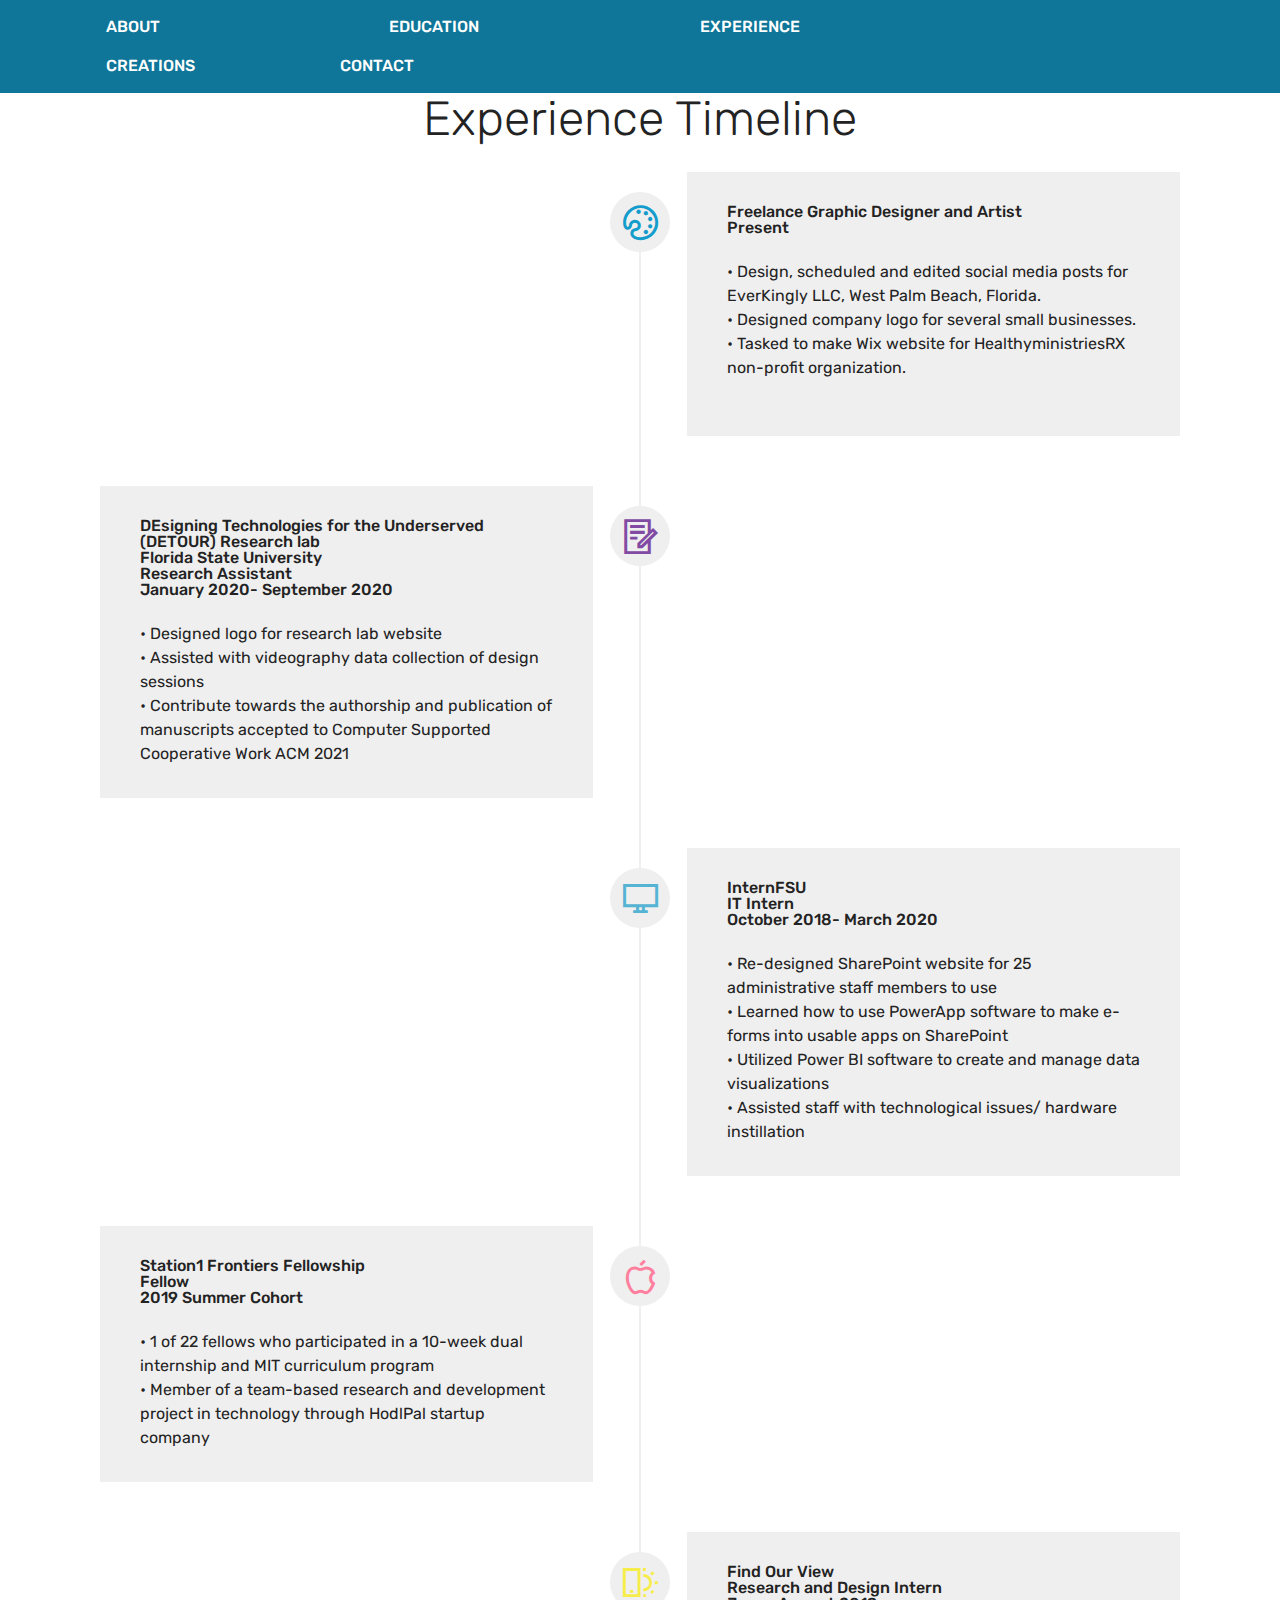
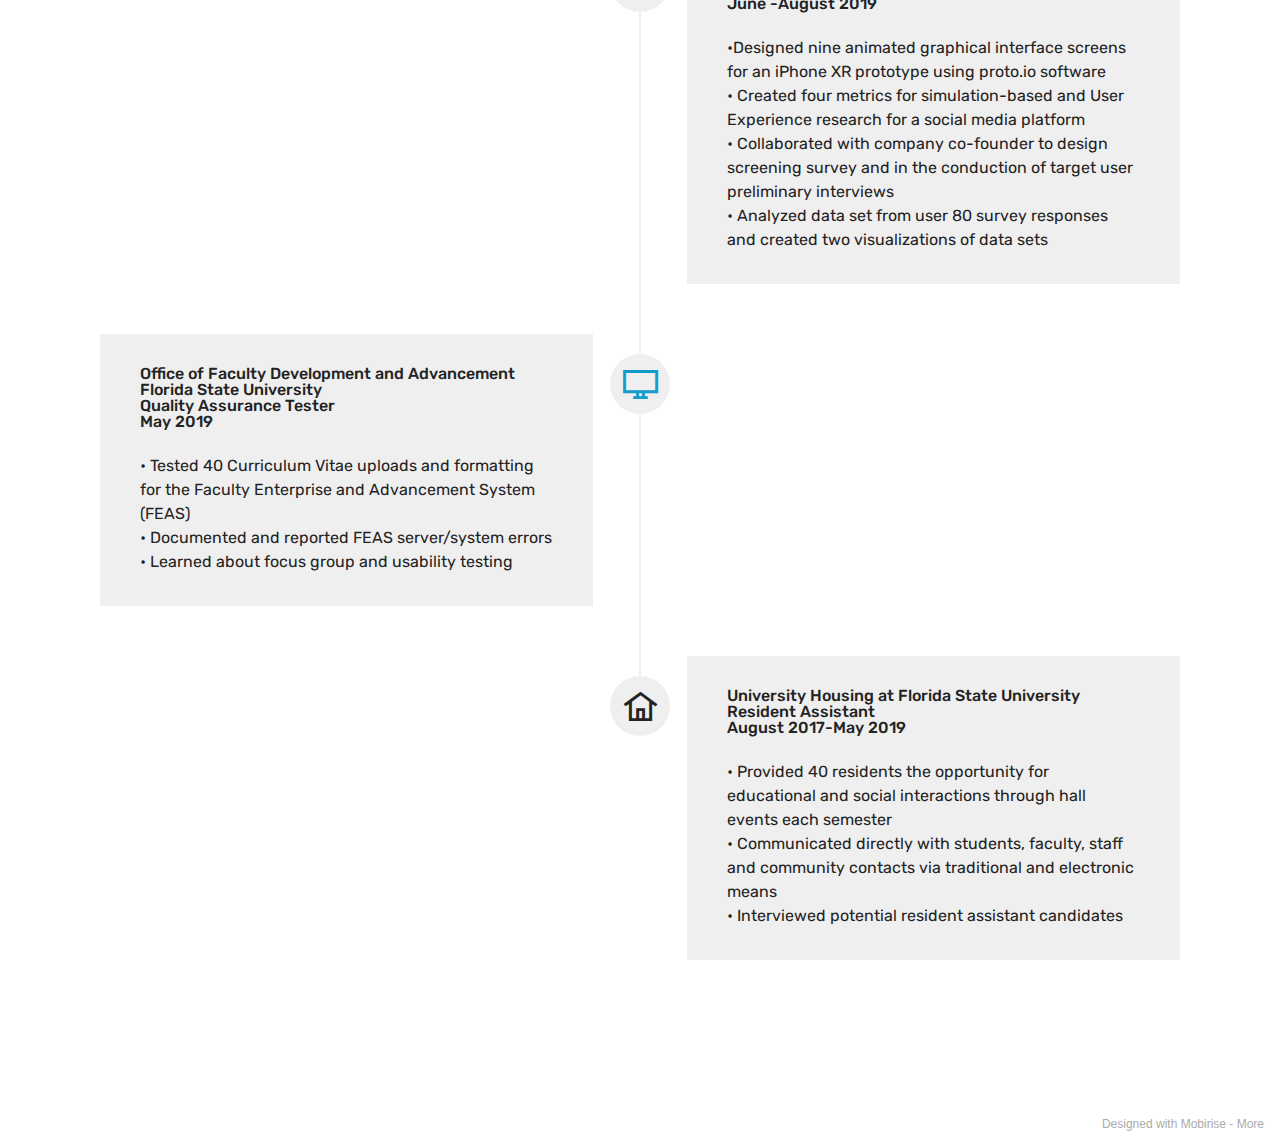
<file: Experience.html>
<!DOCTYPE html>
<html  >
<head>
  <!-- Site made with Mobirise Website Builder v5.3.10, https://mobirise.com -->
  <meta charset="UTF-8">
  <meta http-equiv="X-UA-Compatible" content="IE=edge">
  <meta name="generator" content="Mobirise v5.3.10, mobirise.com">
  <meta name="viewport" content="width=device-width, initial-scale=1, minimum-scale=1">
  <link rel="shortcut icon" href="assets/images/image1-122x68.jpeg" type="image/x-icon">
  <meta name="description" content="Web Builder Description">
  
  
  <title>Experience</title>
  <link rel="stylesheet" href="assets/web/assets/mobirise-icons/mobirise-icons.css">
  <link rel="stylesheet" href="assets/web/assets/mobirise-icons2/mobirise2.css">
  <link rel="stylesheet" href="assets/bootstrap/css/bootstrap.min.css">
  <link rel="stylesheet" href="assets/bootstrap/css/bootstrap-grid.min.css">
  <link rel="stylesheet" href="assets/bootstrap/css/bootstrap-reboot.min.css">
  <link rel="stylesheet" href="assets/tether/tether.min.css">
  <link rel="stylesheet" href="assets/dropdown/css/style.css">
  <link rel="stylesheet" href="assets/theme/css/style.css">
  <link rel="preload" href="https://fonts.googleapis.com/css?family=Rubik:300,300i,400,400i,500,500i,700,700i,900,900i&display=swap" as="style" onload="this.onload=null;this.rel='stylesheet'">
  <noscript><link rel="stylesheet" href="https://fonts.googleapis.com/css?family=Rubik:300,300i,400,400i,500,500i,700,700i,900,900i&display=swap"></noscript>
  <link rel="preload" as="style" href="assets/mobirise/css/mbr-additional.css"><link rel="stylesheet" href="assets/mobirise/css/mbr-additional.css" type="text/css">
  
  
  
  
</head>
<body>
  
  <section class="menu cid-qTkzRZLJNu" once="menu" id="menu1-a">

    

    <nav class="navbar navbar-expand beta-menu navbar-dropdown align-items-center navbar-fixed-top navbar-toggleable-sm">
        <button class="navbar-toggler navbar-toggler-right" type="button" data-toggle="collapse" data-target="#navbarSupportedContent" aria-controls="navbarSupportedContent" aria-expanded="false" aria-label="Toggle navigation">
            <div class="hamburger">
                <span></span>
                <span></span>
                <span></span>
                <span></span>
            </div>
        </button>
        <div class="menu-logo">
            <div class="navbar-brand">
                
                
            </div>
        </div>
        <div class="collapse navbar-collapse" id="navbarSupportedContent">
            <ul class="navbar-nav nav-dropdown nav-right navbar-nav-top-padding" data-app-modern-menu="true"><li class="nav-item">
                    <a class="nav-link link text-white display-4" href="index.html#header3-4">
                        ABOUT</a>
                </li><li class="nav-item">
                    <a class="nav-link link text-white display-4" href="page1.html">&nbsp; &nbsp; &nbsp; &nbsp; &nbsp; &nbsp; &nbsp; &nbsp; &nbsp; &nbsp; &nbsp; &nbsp; &nbsp; &nbsp; &nbsp; &nbsp; &nbsp; &nbsp; &nbsp; &nbsp; &nbsp; &nbsp; &nbsp; &nbsp; &nbsp; &nbsp; EDUCATION &nbsp; &nbsp; &nbsp; &nbsp; &nbsp; &nbsp; &nbsp; &nbsp; &nbsp; &nbsp; &nbsp; &nbsp; &nbsp; &nbsp; &nbsp; &nbsp; &nbsp; &nbsp; &nbsp; &nbsp; &nbsp; &nbsp; &nbsp; &nbsp; &nbsp;</a>
                </li><li class="nav-item"><a class="nav-link link text-white display-4" href="page2.html">EXPERIENCE &nbsp; &nbsp; &nbsp; &nbsp; &nbsp; &nbsp; &nbsp; &nbsp; &nbsp; &nbsp; &nbsp; &nbsp; &nbsp; &nbsp; &nbsp; &nbsp; &nbsp; &nbsp; &nbsp; &nbsp; &nbsp; &nbsp; &nbsp; &nbsp;&nbsp;</a></li><li class="nav-item"><a class="nav-link link text-white display-4" href="page3.html">CREATIONS &nbsp; &nbsp; &nbsp; &nbsp; &nbsp; &nbsp; &nbsp; &nbsp; &nbsp; &nbsp; &nbsp; &nbsp; &nbsp; &nbsp; &nbsp;&nbsp;</a></li><li class="nav-item"><a class="nav-link link text-white display-4" href="page4.html">CONTACT &nbsp; &nbsp; &nbsp; &nbsp; &nbsp; &nbsp; &nbsp; &nbsp; &nbsp;&nbsp;</a></li></ul>
            
        </div>
    </nav>
</section>

<section class="timeline2 cid-rCVleqAZ11" id="timeline2-c">

    

    

    <div class="container align-center">
        <h2 class="mbr-section-title pb-3 mbr-fonts-style display-2">
            Experience Timeline</h2>
        

        <div class="container timelines-container" mbri-timelines="">
            <!--1-->
            <div class="row timeline-element reverse separline">
                <span class="iconsBackground">
                    <span class="mbr-iconfont mobi-mbri-change-style mobi-mbri" style="color: rgb(20, 157, 204); fill: rgb(20, 157, 204);"></span>
                </span>          
                <div class="col-xs-12 col-md-6 align-left">
                    <div class="timeline-text-content">
                        <h4 class="mbr-timeline-title pb-3 mbr-fonts-style display-7">Freelance Graphic Designer and Artist<br>Present</h4>
                        <p class="mbr-timeline-text mbr-fonts-style display-7">• Design, scheduled and edited social media posts for EverKingly LLC, West Palm Beach, Florida.<br>• Designed company logo for several small businesses. <br>• Tasked to make Wix website for HealthyministriesRX non-profit organization.<br><br></p>
                     </div>
                </div>
            </div>
            <!--2-->
            <div class="row timeline-element separline">
                <span class="iconsBackground">
                    <span class="mbr-iconfont mobi-mbri-contact-form mobi-mbri" style="color: rgb(129, 75, 164); fill: rgb(129, 75, 164);"></span>
                </span>
                <div class="col-xs-12 col-md-6 align-left ">
                    <div class="timeline-text-content">
                        <h4 class="mbr-timeline-title pb-3 mbr-fonts-style display-7">DEsigning Technologies for the Underserved (DETOUR) Research lab<div>Florida State University</div><div>Research Assistant</div><div>January 2020-  September 2020&nbsp;</div></h4>
                        <p class="mbr-timeline-text mbr-fonts-style display-7">• Designed logo for research lab website<br>• Assisted with videography data collection of design sessions<br>• Contribute towards the authorship and publication of manuscripts accepted to Computer Supported Cooperative Work ACM 2021<br></p>
                    </div>
                </div>
            </div>
            <!--3-->
            <div class="row timeline-element reverse separline">
                <span class="iconsBackground">
                    <span class="mbr-iconfont mobi-mbri-desktop mobi-mbri" style="color: rgb(85, 180, 212); fill: rgb(85, 180, 212);"></span>
                </span>
                <div class="col-xs-12 col-md-6 align-left">
                    <div class="timeline-text-content">
                        <h4 class="mbr-timeline-title pb-3 mbr-fonts-style display-7">InternFSU<br>IT Intern&nbsp;<div>October 2018- March 2020</div></h4>      
                        <p class="mbr-timeline-text mbr-fonts-style display-7">• Re-designed SharePoint website for 25 administrative staff members to use<br>• Learned how to use PowerApp software to make e-forms into usable apps on SharePoint<br>• Utilized Power BI software to create and manage data visualizations<br>• Assisted staff with technological issues/ hardware instillation&nbsp;&nbsp;<br></p>
                    </div>
                </div>
            </div>
            <!--4-->
            <div class="row timeline-element separline">
                <span class="iconsBackground">
                    <span class="mbr-iconfont mobi-mbri-apple mobi-mbri" style="color: rgb(255, 127, 159); fill: rgb(255, 127, 159);"></span>
                </span>
                <div class="col-xs-12 col-md-6 align-left ">
                    <div class="timeline-text-content">
                        <h4 class="mbr-timeline-title pb-3 mbr-fonts-style display-7">Station1 Frontiers Fellowship<br>Fellow<br>2019 Summer Cohort&nbsp;</h4>
                        <p class="mbr-timeline-text mbr-fonts-style display-7">• 1 of 22 fellows who participated in a 10-week dual internship and MIT curriculum program<br>• Member of a team-based research and development project in technology through HodlPal startup company&nbsp;<br></p>
                    </div>
                </div>
            </div>
            <!--5-->
            <div class="row timeline-element reverse separline">
                <span class="iconsBackground">
                    <span class="mbr-iconfont mobi-mbri-mobirise mobi-mbri" style="color: rgb(247, 237, 74); fill: rgb(247, 237, 74);"></span>
                </span>
                <div class="col-xs-12 col-md-6 align-left">
                    <div class="timeline-text-content">
                        <h4 class="mbr-timeline-title pb-3 mbr-fonts-style display-7">Find Our View&nbsp;<br>Research and Design Intern&nbsp;<br>June -August 2019</h4>
                        <p class="mbr-timeline-text mbr-fonts-style display-7">•Designed nine animated graphical interface screens for an iPhone XR prototype using proto.io software <br>• Created four metrics for simulation-based and User Experience research for a social media platform<br>• Collaborated with company co-founder to design screening survey and in the conduction of target user preliminary interviews&nbsp;<br>• Analyzed data set from user 80 survey responses and created two visualizations of data sets&nbsp;&nbsp;<br></p>
                    </div>
                </div>
            </div>
            <!--6-->
            <div class="row timeline-element separline">
                <span class="iconsBackground">
                    <span class="mbr-iconfont mobi-mbri-desktop mobi-mbri" style="color: rgb(20, 157, 204); fill: rgb(20, 157, 204);"></span>
                </span>
                <div class="col-xs-12 col-md-6 align-left ">
                    <div class="timeline-text-content">
                        <h4 class="mbr-timeline-title pb-3 mbr-fonts-style display-7">Office of Faculty Development and Advancement&nbsp;<div>Florida State University&nbsp;</div><div>Quality Assurance Tester</div><div>May 2019</div></h4>
                        <p class="mbr-timeline-text mbr-fonts-style display-7">• Tested 40 Curriculum Vitae uploads and formatting for the Faculty Enterprise and Advancement System (FEAS)<br>• Documented and reported FEAS server/system errors<br>• Learned about focus group and usability testing&nbsp;&nbsp;&nbsp;</p>
                    </div>
                </div>
            </div>
            <!--7-->
            <div class="row timeline-element reverse">
                <span class="iconsBackground">
                    <span class="mbr-iconfont mobi-mbri-home mobi-mbri"></span>
                </span>
                <div class="col-xs-12 col-md-6 align-left">
                    <div class="timeline-text-content">
                        <h4 class="mbr-timeline-title pb-3 mbr-fonts-style display-7">University Housing at Florida State University&nbsp;<br>Resident Assistant<br>August 2017-May 2019</h4>
                        <p class="mbr-timeline-text mbr-fonts-style display-7">• Provided 40 residents the opportunity for educational and social interactions through hall events each semester<br>• Communicated directly with students, faculty, staff and community contacts via traditional and electronic means<br>• Interviewed potential resident assistant candidates</p>
                    </div>
                </div>
            </div>
            <!--8-->
            
            <!--9-->
            
            <!--10-->
            
            <!--11-->
            
            <!--12-->
            
        </div>
    </div>
</section><section style="background-color: #fff; font-family: -apple-system, BlinkMacSystemFont, 'Segoe UI', 'Roboto', 'Helvetica Neue', Arial, sans-serif; color:#aaa; font-size:12px; padding: 0; align-items: center; display: flex;"><a href="https://mobirise.site/u" style="flex: 1 1; height: 3rem; padding-left: 1rem;"></a><p style="flex: 0 0 auto; margin:0; padding-right:1rem;">Designed with Mobirise - <a href="https://mobirise.site/m" style="color:#aaa;">More</a></p></section><script src="assets/web/assets/jquery/jquery.min.js"></script>  <script src="assets/popper/popper.min.js"></script>  <script src="assets/bootstrap/js/bootstrap.min.js"></script>  <script src="assets/tether/tether.min.js"></script>  <script src="assets/smoothscroll/smooth-scroll.js"></script>  <script src="assets/dropdown/js/nav-dropdown.js"></script>  <script src="assets/dropdown/js/navbar-dropdown.js"></script>  <script src="assets/touchswipe/jquery.touch-swipe.min.js"></script>  <script src="assets/theme/js/script.js"></script>  
  
  
</body>
</html>
</file>
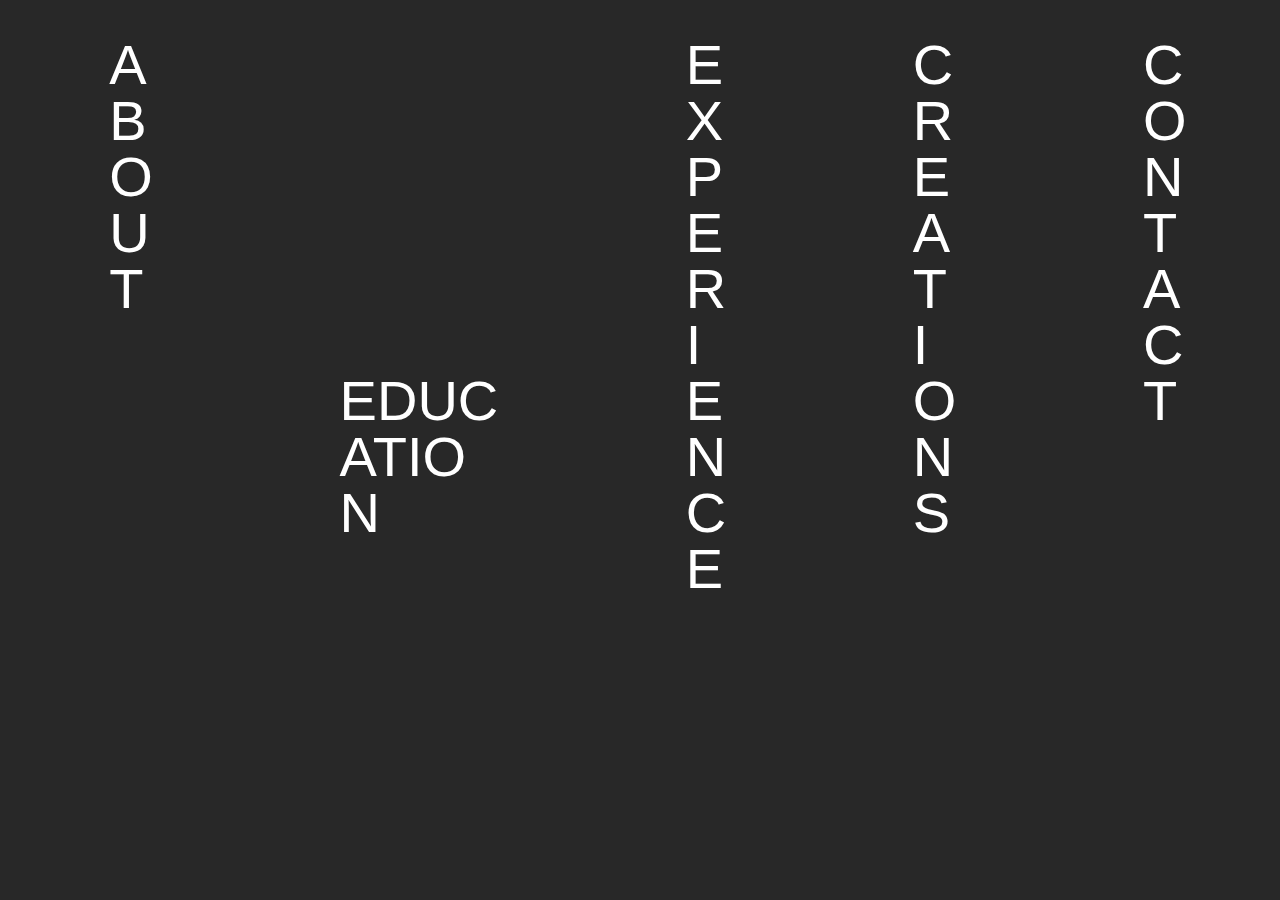
<file: page1.html>
<!DOCTYPE html>
<html  >
<head>
  <!-- Site made with Mobirise Website Builder v4.10.15, https://mobirise.com -->
  <meta charset="UTF-8">
  <meta http-equiv="X-UA-Compatible" content="IE=edge">
  <meta name="generator" content="Mobirise v4.10.15, mobirise.com">
  <meta name="viewport" content="width=device-width, initial-scale=1, minimum-scale=1">
  <link rel="shortcut icon" href="assets/images/image1-122x68.jpeg" type="image/x-icon">
  <meta name="description" content="Web Creator Description">
  
  <title>Education&nbsp;</title>
  <link rel="stylesheet" href="assets/web/assets/mobirise-icons/mobirise-icons.css">
  <link rel="stylesheet" href="assets/bootstrap/css/bootstrap.min.css">
  <link rel="stylesheet" href="assets/bootstrap/css/bootstrap-grid.min.css">
  <link rel="stylesheet" href="assets/bootstrap/css/bootstrap-reboot.min.css">
  <link rel="stylesheet" href="assets/tether/tether.min.css">
  <link rel="stylesheet" href="assets/dropdown/css/style.css">
  <link rel="stylesheet" href="assets/theme/css/style.css">
  <link rel="preload" as="style" href="assets/mobirise/css/mbr-additional.css"><link rel="stylesheet" href="assets/mobirise/css/mbr-additional.css" type="text/css">
  
  
  
</head>
<body>
  <section class="menu cid-qTkzRZLJNu" once="menu" id="menu1-7">

    

    <nav class="navbar navbar-expand beta-menu navbar-dropdown align-items-center navbar-fixed-top navbar-toggleable-sm">
        <button class="navbar-toggler navbar-toggler-right" type="button" data-toggle="collapse" data-target="#navbarSupportedContent" aria-controls="navbarSupportedContent" aria-expanded="false" aria-label="Toggle navigation">
            <div class="hamburger">
                <span></span>
                <span></span>
                <span></span>
                <span></span>
            </div>
        </button>
        <div class="menu-logo">
            <div class="navbar-brand">
                
                
            </div>
        </div>
        <div class="collapse navbar-collapse" id="navbarSupportedContent">
            <ul class="navbar-nav nav-dropdown nav-right navbar-nav-top-padding" data-app-modern-menu="true"><li class="nav-item">
                    <a class="nav-link link text-white display-4" href="index.html#header3-4">
                        ABOUT</a>
                </li><li class="nav-item">
                    <a class="nav-link link text-white display-4" href="page1.html">&nbsp; &nbsp; &nbsp; &nbsp; &nbsp; &nbsp; &nbsp; &nbsp; &nbsp; &nbsp; &nbsp; &nbsp; &nbsp; &nbsp; &nbsp; &nbsp; &nbsp; &nbsp; &nbsp; &nbsp; &nbsp; &nbsp; &nbsp; &nbsp; &nbsp; &nbsp; EDUCATION &nbsp; &nbsp; &nbsp; &nbsp; &nbsp; &nbsp; &nbsp; &nbsp; &nbsp; &nbsp; &nbsp; &nbsp; &nbsp; &nbsp; &nbsp; &nbsp; &nbsp; &nbsp; &nbsp; &nbsp; &nbsp; &nbsp; &nbsp; &nbsp; &nbsp;</a>
                </li><li class="nav-item"><a class="nav-link link text-white display-4" href="page2.html">EXPERIENCE &nbsp; &nbsp; &nbsp; &nbsp; &nbsp; &nbsp; &nbsp; &nbsp; &nbsp; &nbsp; &nbsp; &nbsp; &nbsp; &nbsp; &nbsp; &nbsp; &nbsp; &nbsp; &nbsp; &nbsp; &nbsp; &nbsp; &nbsp; &nbsp;&nbsp;</a></li><li class="nav-item"><a class="nav-link link text-white display-4" href="page3.html">CREATIONS &nbsp; &nbsp; &nbsp; &nbsp; &nbsp; &nbsp; &nbsp; &nbsp; &nbsp; &nbsp; &nbsp; &nbsp; &nbsp; &nbsp; &nbsp;&nbsp;</a></li><li class="nav-item"><a class="nav-link link text-white display-4" href="page4.html">CONTACT &nbsp; &nbsp; &nbsp; &nbsp; &nbsp; &nbsp; &nbsp; &nbsp; &nbsp;&nbsp;</a></li></ul>
            
        </div>
    </nav>
</section>

<section class="engine"><a href="https://mobirise.info/b">create a website</a></section><section class="carousel slide cid-rCV9tf9F0R" data-interval="false" id="slider1-9">

    

    <div class="full-screen"><div class="mbr-slider slide carousel" data-pause="true" data-keyboard="false" data-ride="false" data-interval="false"><ol class="carousel-indicators"><li data-app-prevent-settings="" data-target="#slider1-9" class=" active" data-slide-to="0"></li><li data-app-prevent-settings="" data-target="#slider1-9" data-slide-to="1"></li><li data-app-prevent-settings="" data-target="#slider1-9" data-slide-to="2"></li><li data-app-prevent-settings="" data-target="#slider1-9" data-slide-to="3"></li><li data-app-prevent-settings="" data-target="#slider1-9" data-slide-to="4"></li></ol><div class="carousel-inner" role="listbox"><div class="carousel-item slider-fullscreen-image active" data-bg-video-slide="false" style="background-image: url(assets/images/smaller-1-460x230.png);"><div class="container container-slide"><div class="image_wrapper"><div class="mbr-overlay" style="opacity: 0.4; background-color: rgb(35, 35, 35);"></div><img src="assets/images/smaller-1-460x230.png"><div class="carousel-caption justify-content-center"><div class="col-10 align-center"><h2 class="mbr-fonts-style display-1"><strong><br></strong><br><br><strong>Florida State University&nbsp;</strong></h2><p class="lead mbr-text mbr-fonts-style display-5"><strong>Tallahassee, Florida&nbsp;<br>Bachelors of Science in Information, Communication and Technology<br>Expected Graduation- May 2020<br>GPA: 3.8/4.0</strong><br><br><br><br></p></div></div></div></div></div><div class="carousel-item slider-fullscreen-image" data-bg-video-slide="false" style="background-image: url(assets/images/mbr-1920x1200.jpg);"><div class="container container-slide"><div class="image_wrapper"><div class="mbr-overlay"></div><img src="assets/images/mbr-1920x1200.jpg"><div class="carousel-caption justify-content-center"><div class="col-10 align-left"><h2 class="mbr-fonts-style display-1"><strong>Awards&nbsp;</strong></h2><p class="lead mbr-text mbr-fonts-style display-5">Gold Scholarship- Grace Hopper Foundation&nbsp;<br>Cambridge AICE Diploma<br>Florida Bright Futures Academic Scholarship</p></div></div></div></div></div><div class="carousel-item slider-fullscreen-image" data-bg-video-slide="false" style="background-image: url(assets/images/mbr-2-1920x1280.jpg);"><div class="container container-slide"><div class="image_wrapper"><div class="mbr-overlay"></div><img src="assets/images/mbr-2-1920x1280.jpg"><div class="carousel-caption justify-content-center"><div class="col-10 align-right"><h2 class="mbr-fonts-style display-1"><strong>Skills</strong></h2><p class="lead mbr-text mbr-fonts-style display-5">PowerBI&nbsp;<br>SharePoint&nbsp;<br>Web design- HTML<br>Adobe Illustrator + Photoshop&nbsp;<br>C++, Java, Python&nbsp;<br></p></div></div></div></div></div><div class="carousel-item slider-fullscreen-image" data-bg-video-slide="false" style="background-image: url(assets/images/mbr-1920x1920.jpg);"><div class="container container-slide"><div class="image_wrapper"><div class="mbr-overlay" style="background-color: rgb(0, 61, 69);"></div><img src="assets/images/mbr-1920x1920.jpg"><div class="carousel-caption justify-content-center"><div class="col-10 align-right"><h2 class="mbr-fonts-style display-1"><strong>Involvement &nbsp;</strong></h2><p class="lead mbr-text mbr-fonts-style display-5"><strong>Design For America Florida State Chapter- Present<br>Lambda Pi Eta Honors Society Member&nbsp;<br>Education committe for the FSU iSchool Undergraduate representative: Present<br>Freshman Leadership Institute Facilitator: Feburary 2017-2018</strong><em><br></em></p></div></div></div></div></div><div class="carousel-item slider-fullscreen-image" data-bg-video-slide="false" style="background-image: url(assets/images/mbr-4-1920x1280.jpg);"><div class="container container-slide"><div class="image_wrapper"><div class="mbr-overlay" style="background-color: rgb(15, 118, 153);"></div><img src="assets/images/mbr-4-1920x1280.jpg"><div class="carousel-caption justify-content-center"><div class="col-10 align-right"><h2 class="mbr-fonts-style display-1"><strong>Course Work&nbsp;</strong></h2><p class="lead mbr-text mbr-fonts-style display-5">-MySQL &nbsp; &nbsp; -Intro to User Experience &nbsp; &nbsp;-Advanced Web App Development<br>-Information Architecture &nbsp; &nbsp;-Information Technology &nbsp; &nbsp;<br>-Introduction to Advertising &nbsp; -Mass media communication&nbsp;<br>-Public Relations &nbsp;</p></div></div></div></div></div></div><a data-app-prevent-settings="" class="carousel-control carousel-control-prev" role="button" data-slide="prev" href="#slider1-9"><span aria-hidden="true" class="mbri-left mbr-iconfont"></span><span class="sr-only">Previous</span></a><a data-app-prevent-settings="" class="carousel-control carousel-control-next" role="button" data-slide="next" href="#slider1-9"><span aria-hidden="true" class="mbri-right mbr-iconfont"></span><span class="sr-only">Next</span></a></div></div>

</section>


  <script src="assets/web/assets/jquery/jquery.min.js"></script>
  <script src="assets/popper/popper.min.js"></script>
  <script src="assets/bootstrap/js/bootstrap.min.js"></script>
  <script src="assets/tether/tether.min.js"></script>
  <script src="assets/smoothscroll/smooth-scroll.js"></script>
  <script src="assets/touchswipe/jquery.touch-swipe.min.js"></script>
  <script src="assets/ytplayer/jquery.mb.ytplayer.min.js"></script>
  <script src="assets/vimeoplayer/jquery.mb.vimeo_player.js"></script>
  <script src="assets/bootstrapcarouselswipe/bootstrap-carousel-swipe.js"></script>
  <script src="assets/dropdown/js/nav-dropdown.js"></script>
  <script src="assets/dropdown/js/navbar-dropdown.js"></script>
  <script src="assets/theme/js/script.js"></script>
  <script src="assets/slidervideo/script.js"></script>
  
  
</body>
</html>
</file>
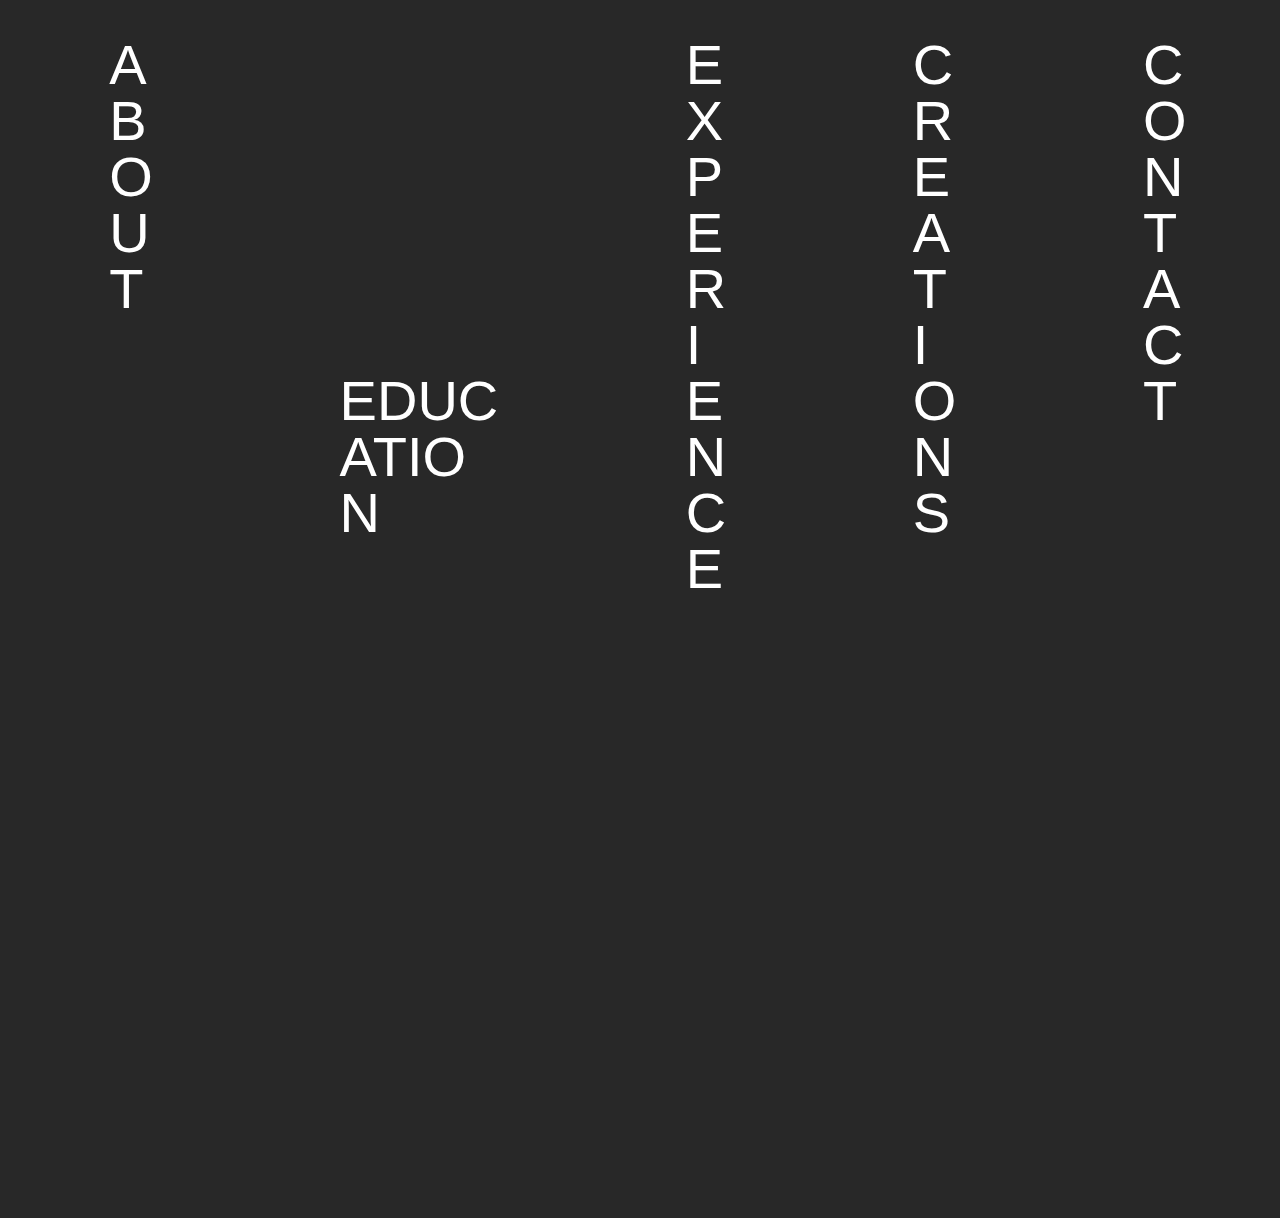
<file: page2.html>
<!DOCTYPE html>
<html  >
<head>
  <!-- Site made with Mobirise Website Builder v4.10.15, https://mobirise.com -->
  <meta charset="UTF-8">
  <meta http-equiv="X-UA-Compatible" content="IE=edge">
  <meta name="generator" content="Mobirise v4.10.15, mobirise.com">
  <meta name="viewport" content="width=device-width, initial-scale=1, minimum-scale=1">
  <link rel="shortcut icon" href="assets/images/image1-122x68.jpeg" type="image/x-icon">
  <meta name="description" content="Web Builder Description">
  
  <title>Experience&nbsp;</title>
  <link rel="stylesheet" href="assets/web/assets/mobirise-icons/mobirise-icons.css">
  <link rel="stylesheet" href="assets/bootstrap/css/bootstrap.min.css">
  <link rel="stylesheet" href="assets/bootstrap/css/bootstrap-grid.min.css">
  <link rel="stylesheet" href="assets/bootstrap/css/bootstrap-reboot.min.css">
  <link rel="stylesheet" href="assets/tether/tether.min.css">
  <link rel="stylesheet" href="assets/dropdown/css/style.css">
  <link rel="stylesheet" href="assets/theme/css/style.css">
  <link rel="preload" as="style" href="assets/mobirise/css/mbr-additional.css"><link rel="stylesheet" href="assets/mobirise/css/mbr-additional.css" type="text/css">
  
  
  
</head>
<body>
  <section class="menu cid-qTkzRZLJNu" once="menu" id="menu1-a">

    

    <nav class="navbar navbar-expand beta-menu navbar-dropdown align-items-center navbar-fixed-top navbar-toggleable-sm">
        <button class="navbar-toggler navbar-toggler-right" type="button" data-toggle="collapse" data-target="#navbarSupportedContent" aria-controls="navbarSupportedContent" aria-expanded="false" aria-label="Toggle navigation">
            <div class="hamburger">
                <span></span>
                <span></span>
                <span></span>
                <span></span>
            </div>
        </button>
        <div class="menu-logo">
            <div class="navbar-brand">
                
                
            </div>
        </div>
        <div class="collapse navbar-collapse" id="navbarSupportedContent">
            <ul class="navbar-nav nav-dropdown nav-right navbar-nav-top-padding" data-app-modern-menu="true"><li class="nav-item">
                    <a class="nav-link link text-white display-4" href="index.html#header3-4">
                        ABOUT</a>
                </li><li class="nav-item">
                    <a class="nav-link link text-white display-4" href="page1.html">&nbsp; &nbsp; &nbsp; &nbsp; &nbsp; &nbsp; &nbsp; &nbsp; &nbsp; &nbsp; &nbsp; &nbsp; &nbsp; &nbsp; &nbsp; &nbsp; &nbsp; &nbsp; &nbsp; &nbsp; &nbsp; &nbsp; &nbsp; &nbsp; &nbsp; &nbsp; EDUCATION &nbsp; &nbsp; &nbsp; &nbsp; &nbsp; &nbsp; &nbsp; &nbsp; &nbsp; &nbsp; &nbsp; &nbsp; &nbsp; &nbsp; &nbsp; &nbsp; &nbsp; &nbsp; &nbsp; &nbsp; &nbsp; &nbsp; &nbsp; &nbsp; &nbsp;</a>
                </li><li class="nav-item"><a class="nav-link link text-white display-4" href="page2.html">EXPERIENCE &nbsp; &nbsp; &nbsp; &nbsp; &nbsp; &nbsp; &nbsp; &nbsp; &nbsp; &nbsp; &nbsp; &nbsp; &nbsp; &nbsp; &nbsp; &nbsp; &nbsp; &nbsp; &nbsp; &nbsp; &nbsp; &nbsp; &nbsp; &nbsp;&nbsp;</a></li><li class="nav-item"><a class="nav-link link text-white display-4" href="page3.html">CREATIONS &nbsp; &nbsp; &nbsp; &nbsp; &nbsp; &nbsp; &nbsp; &nbsp; &nbsp; &nbsp; &nbsp; &nbsp; &nbsp; &nbsp; &nbsp;&nbsp;</a></li><li class="nav-item"><a class="nav-link link text-white display-4" href="page4.html">CONTACT &nbsp; &nbsp; &nbsp; &nbsp; &nbsp; &nbsp; &nbsp; &nbsp; &nbsp;&nbsp;</a></li></ul>
            
        </div>
    </nav>
</section>

<section class="engine"><a href="https://mobirise.info/w">free html5 templates</a></section><section class="timeline2 cid-rCVleqAZ11" id="timeline2-c">

    

    

    <div class="container align-center">
        <h2 class="mbr-section-title pb-3 mbr-fonts-style display-2">
            Experience Timeline</h2>
        

        <div class="container timelines-container" mbri-timelines="">
            <!--1-->
            <div class="row timeline-element reverse separline">
                <span class="iconsBackground">
                    <span class="mbr-iconfont mbri-laptop"></span>
                </span>          
                <div class="col-xs-12 col-md-6 align-left">
                    <div class="timeline-text-content">
                        <h4 class="mbr-timeline-title pb-3 mbr-fonts-style display-7">
                            InternFSU- IT Intern&nbsp;<br>October 2018-Present&nbsp;</h4>
                        <p class="mbr-timeline-text mbr-fonts-style display-7">•	Re-designed SharePoint website for 25 administrative staff members to use
<br>•	Created 3 e-forms using PowerApps software 
<br>•	Used Power BI software to create and manage data visualizations 
<br>•	Assisted staff with technological issues/ hardware instillation &nbsp;<br></p>
                     </div>
                </div>
            </div>
            <!--2-->
            <div class="row timeline-element  separline">
                <span class="iconsBackground">
                    <span class="mbri-responsive mbr-iconfont"></span>
                </span>
                <div class="col-xs-12 col-md-6 align-left ">
                    <div class="timeline-text-content">
                        <h4 class="mbr-timeline-title pb-3 mbr-fonts-style display-7">Station1 Frontiers Fellowship- Fellow&nbsp;</h4>
                        <p class="mbr-timeline-text mbr-fonts-style display-7">•	1 of 22 fellows who participated in a 10-week dual internship and MIT curriculum program 
<br>•	Member of a team-based research and development project in technology through HodlPal startup company&nbsp;<br></p>
                    </div>
                </div>
            </div>
            <!--3-->
            <div class="row timeline-element reverse separline">
                <span class="iconsBackground">
                    <span class="mbr-iconfont mbri-users"></span>
                </span>
                <div class="col-xs-12 col-md-6 align-left">
                    <div class="timeline-text-content">
                        <h4 class="mbr-timeline-title pb-3 mbr-fonts-style display-7">
                            HodlPal- Research Intern&nbsp;<br>June 2019-August 2019</h4>      
                        <p class="mbr-timeline-text mbr-fonts-style display-7">•	Created four metrics for simulation-based and User Experience research for a social media platform 
<br>•	Designed nine animated graphical interface screens for an iPhone XR prototype using proto.io software
<br>•	Collaborated with company co-founder to design screening survey and interview questions
<br>•	Interviewed six potential users of HodlPal platform and analyzed interview responses 
<br>•	Analyzed data set from user 80 survey responses and created two visualizations of data sets &nbsp;<br></p>
                    </div>
                </div>
            </div>
            <!--4-->
            <div class="row timeline-element  separline">
                <span class="iconsBackground">
                    <span class="mbr-iconfont mbri-desktop"></span>
                </span>
                <div class="col-xs-12 col-md-6 align-left ">
                    <div class="timeline-text-content">
                        <h4 class="mbr-timeline-title pb-3 mbr-fonts-style display-7">
                            Office of Faculty Development and Advancement @FSU- Quality Assurance Tester- May 2019</h4>
                        <p class="mbr-timeline-text mbr-fonts-style display-7">•	Tested 40 Curriculum Vitae uploads and formatting for the Faculty Enterprise and Advancement System (FEAS)
<br>•	Documented and reported FEAS server/system errors 
<br>•	Recommended user design improvements for FEAS website&nbsp;<br></p>
                    </div>
                </div>
            </div>
            <!--5-->
            <div class="row timeline-element reverse">
                <span class="iconsBackground">
                    <span class="mbr-iconfont mbri-help"></span>
                </span>
                <div class="col-xs-12 col-md-6 align-left">
                    <div class="timeline-text-content">
                        <h4 class="mbr-timeline-title pb-3 mbr-fonts-style display-7">University Housing- Resident Assistant- August 2017-May 2019</h4>
                        <p class="mbr-timeline-text mbr-fonts-style display-7">•	Provided 40 residents the opportunity for educational and social interactions through hall events each semester
<br>•	Communicated directly with students, faculty, staff and community contacts via traditional and electronic means
<br>•	Interviewed potential resident assistant candidates&nbsp;<br></p>
                    </div>
                </div>
            </div>
            <!--6-->
            
            <!--7-->
            
            <!--8-->
            
            <!--9-->
            
            <!--10-->
            
            <!--11-->
            
            <!--12-->
            
        </div>
    </div>
</section>


  <script src="assets/web/assets/jquery/jquery.min.js"></script>
  <script src="assets/popper/popper.min.js"></script>
  <script src="assets/bootstrap/js/bootstrap.min.js"></script>
  <script src="assets/tether/tether.min.js"></script>
  <script src="assets/smoothscroll/smooth-scroll.js"></script>
  <script src="assets/dropdown/js/nav-dropdown.js"></script>
  <script src="assets/dropdown/js/navbar-dropdown.js"></script>
  <script src="assets/touchswipe/jquery.touch-swipe.min.js"></script>
  <script src="assets/theme/js/script.js"></script>
  
  
</body>
</html>
</file>
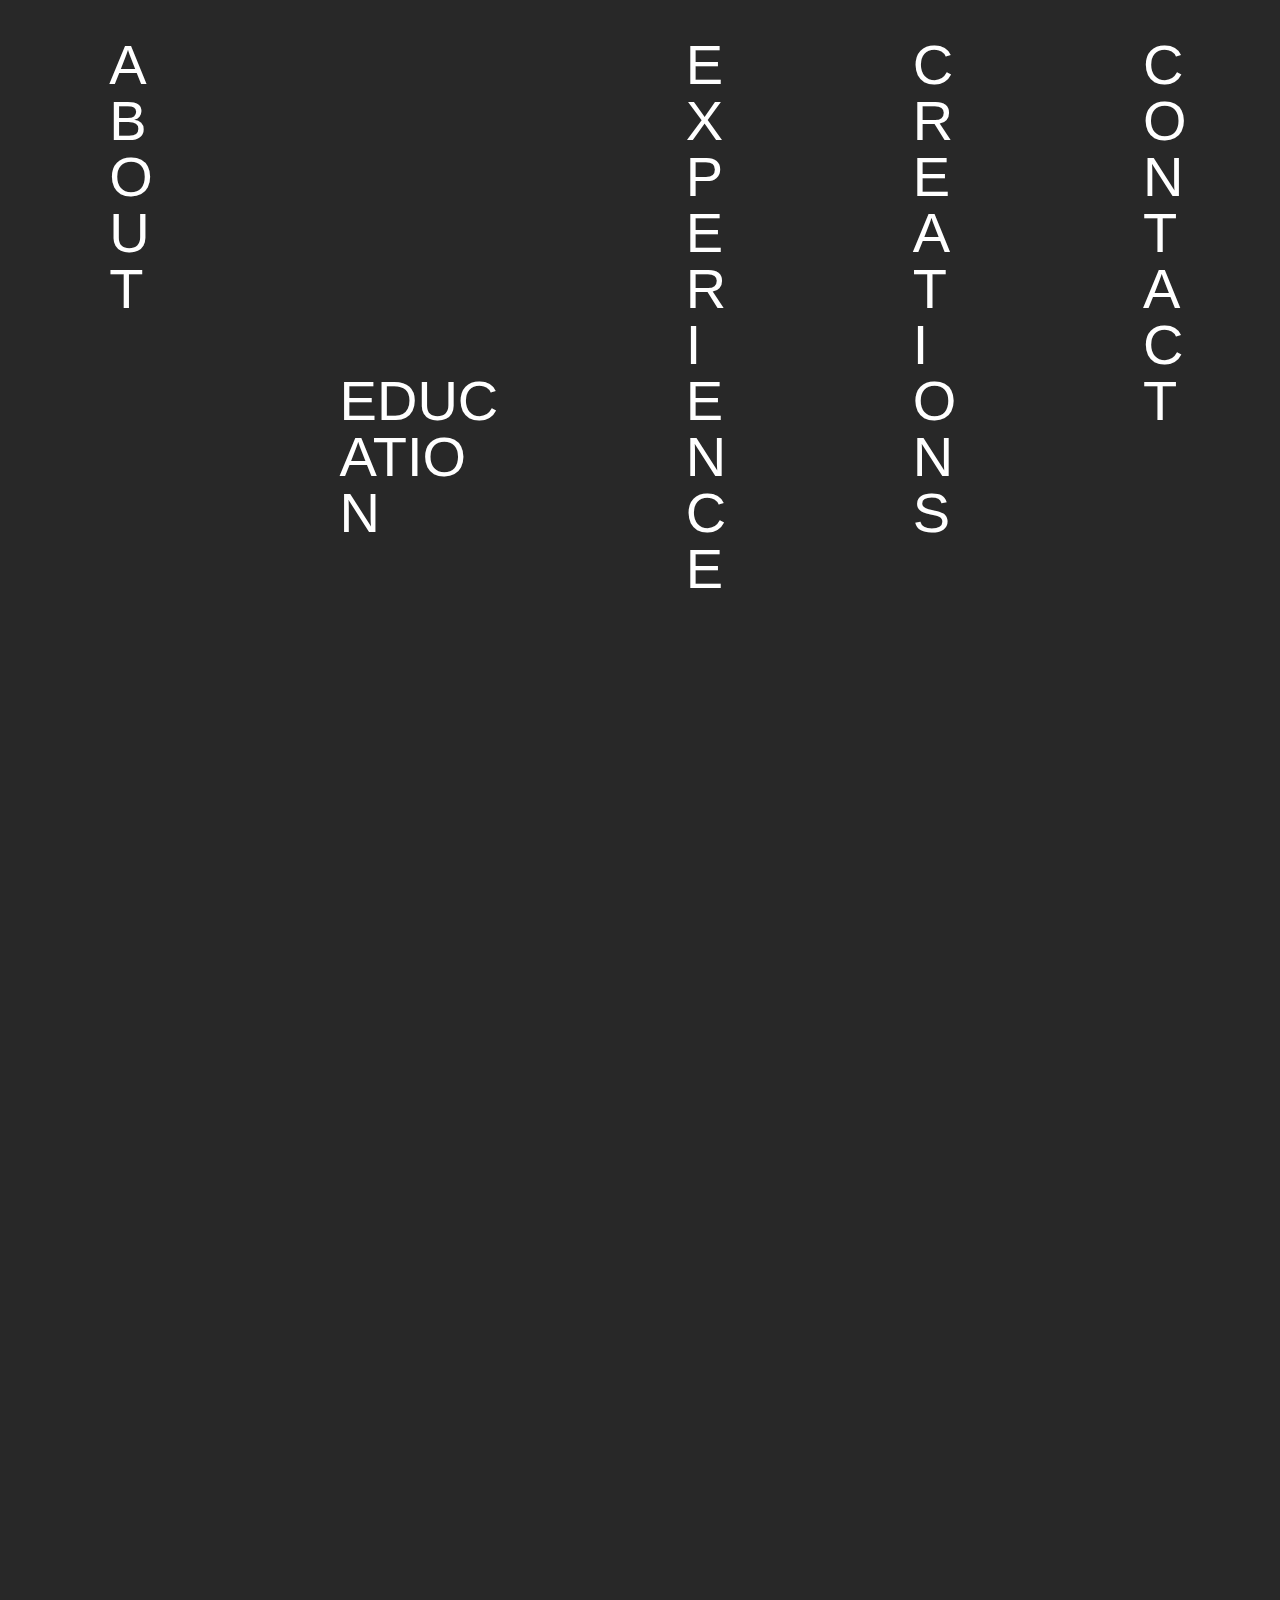
<file: page3.html>
<!DOCTYPE html>
<html  >
<head>
  <!-- Site made with Mobirise Website Builder v4.10.15, https://mobirise.com -->
  <meta charset="UTF-8">
  <meta http-equiv="X-UA-Compatible" content="IE=edge">
  <meta name="generator" content="Mobirise v4.10.15, mobirise.com">
  <meta name="viewport" content="width=device-width, initial-scale=1, minimum-scale=1">
  <link rel="shortcut icon" href="assets/images/image1-122x68.jpeg" type="image/x-icon">
  <meta name="description" content="Website Builder Description">
  
  <title>Creations</title>
  <link rel="stylesheet" href="assets/web/assets/mobirise-icons/mobirise-icons.css">
  <link rel="stylesheet" href="assets/bootstrap/css/bootstrap.min.css">
  <link rel="stylesheet" href="assets/bootstrap/css/bootstrap-grid.min.css">
  <link rel="stylesheet" href="assets/bootstrap/css/bootstrap-reboot.min.css">
  <link rel="stylesheet" href="assets/tether/tether.min.css">
  <link rel="stylesheet" href="assets/dropdown/css/style.css">
  <link rel="stylesheet" href="assets/theme/css/style.css">
  <link rel="preload" as="style" href="assets/mobirise/css/mbr-additional.css"><link rel="stylesheet" href="assets/mobirise/css/mbr-additional.css" type="text/css">
  
  
  
</head>
<body>
  <section class="menu cid-qTkzRZLJNu" once="menu" id="menu1-d">

    

    <nav class="navbar navbar-expand beta-menu navbar-dropdown align-items-center navbar-fixed-top navbar-toggleable-sm">
        <button class="navbar-toggler navbar-toggler-right" type="button" data-toggle="collapse" data-target="#navbarSupportedContent" aria-controls="navbarSupportedContent" aria-expanded="false" aria-label="Toggle navigation">
            <div class="hamburger">
                <span></span>
                <span></span>
                <span></span>
                <span></span>
            </div>
        </button>
        <div class="menu-logo">
            <div class="navbar-brand">
                
                
            </div>
        </div>
        <div class="collapse navbar-collapse" id="navbarSupportedContent">
            <ul class="navbar-nav nav-dropdown nav-right navbar-nav-top-padding" data-app-modern-menu="true"><li class="nav-item">
                    <a class="nav-link link text-white display-4" href="index.html#header3-4">
                        ABOUT</a>
                </li><li class="nav-item">
                    <a class="nav-link link text-white display-4" href="page1.html">&nbsp; &nbsp; &nbsp; &nbsp; &nbsp; &nbsp; &nbsp; &nbsp; &nbsp; &nbsp; &nbsp; &nbsp; &nbsp; &nbsp; &nbsp; &nbsp; &nbsp; &nbsp; &nbsp; &nbsp; &nbsp; &nbsp; &nbsp; &nbsp; &nbsp; &nbsp; EDUCATION &nbsp; &nbsp; &nbsp; &nbsp; &nbsp; &nbsp; &nbsp; &nbsp; &nbsp; &nbsp; &nbsp; &nbsp; &nbsp; &nbsp; &nbsp; &nbsp; &nbsp; &nbsp; &nbsp; &nbsp; &nbsp; &nbsp; &nbsp; &nbsp; &nbsp;</a>
                </li><li class="nav-item"><a class="nav-link link text-white display-4" href="page2.html">EXPERIENCE &nbsp; &nbsp; &nbsp; &nbsp; &nbsp; &nbsp; &nbsp; &nbsp; &nbsp; &nbsp; &nbsp; &nbsp; &nbsp; &nbsp; &nbsp; &nbsp; &nbsp; &nbsp; &nbsp; &nbsp; &nbsp; &nbsp; &nbsp; &nbsp;&nbsp;</a></li><li class="nav-item"><a class="nav-link link text-white display-4" href="page3.html">CREATIONS &nbsp; &nbsp; &nbsp; &nbsp; &nbsp; &nbsp; &nbsp; &nbsp; &nbsp; &nbsp; &nbsp; &nbsp; &nbsp; &nbsp; &nbsp;&nbsp;</a></li><li class="nav-item"><a class="nav-link link text-white display-4" href="page4.html">CONTACT &nbsp; &nbsp; &nbsp; &nbsp; &nbsp; &nbsp; &nbsp; &nbsp; &nbsp;&nbsp;</a></li></ul>
            
        </div>
    </nav>
</section>

<section class="engine"><a href="https://mobirise.info/a">online web builder</a></section><section class="features18 popup-btn-cards cid-rCVtkNhoa3" id="features18-n">

    

    
    <div class="container">
        <h2 class="mbr-section-title pb-3 align-center mbr-fonts-style display-2">&nbsp; &nbsp; &nbsp; &nbsp;Research&nbsp;</h2>
        
        <div class="media-container-row pt-5 ">
            <div class="card p-3 col-12 col-md-6 col-lg-4">
                <div class="card-wrapper ">
                    <div class="card-img">
                        <div class="mbr-overlay"></div>
                        
                        <img src="assets/images/jpegofstation1poster-2000x1333.jpg" alt="Mobirise" title="">
                    </div>
                    <div class="card-box">
                        <h4 class="card-title mbr-fonts-style display-7">
                            Station1 Frontiers Research Poster&nbsp;</h4>
                        
                    </div>
                </div>
            </div>
            <div class="card p-3 col-12 col-md-6 col-lg-4">
                <div class="card-wrapper">
                    <div class="card-img">
                        <div class="mbr-overlay"></div>
                        
                        <img src="assets/images/allies-1-1920x1080-800x450.png" alt="Mobirise" title="">
                    </div>
                    <div class="card-box">
                        <h4 class="card-title mbr-fonts-style display-7">Stakeholder Map for Research</h4>
                        
                    </div>
                </div>
            </div>

            <div class="card p-3 col-12 col-md-6 col-lg-4">
                <div class="card-wrapper">
                    <div class="card-img">
                        <div class="mbr-overlay"></div>
                        
                        <img src="assets/images/screen-shot-2019-07-31-at-5.22.07-pm-438x772.png" alt="Mobirise" title="">
                    </div>
                    <div class="card-box">
                        <h4 class="card-title mbr-fonts-style display-7">
                            Graphical Interface of HodlPal prototype&nbsp;</h4>
                        
                    </div>
                </div>
            </div>

            
        </div>
    </div>
</section>

<section class="features18 popup-btn-cards cid-rCVvALhzLc" id="features18-r">

    

    
    <div class="container">
        <h2 class="mbr-section-title pb-3 align-center mbr-fonts-style display-2">
            <br>Flyers&nbsp;</h2>
        
        <div class="media-container-row pt-5 ">
            <div class="card p-3 col-12 col-md-6 col-lg-4">
                <div class="card-wrapper ">
                    <div class="card-img">
                        <div class="mbr-overlay"></div>
                        
                        <img src="assets/images/000-2-676x956.png" alt="Mobirise" title="">
                    </div>
                    <div class="card-box">
                        
                        <p class="mbr-text mbr-fonts-style align-left display-7">
                            Created for the 2018 Tally Awards when I worked as a Social Media Intern for Capital City Youth services</p>
                    </div>
                </div>
            </div>
            <div class="card p-3 col-12 col-md-6 col-lg-4">
                <div class="card-wrapper">
                    <div class="card-img">
                        <div class="mbr-overlay"></div>
                        
                        <img src="assets/images/may-is-mental-health-awareness-month-4-676x567.png" alt="Mobirise" title="">
                    </div>
                    <div class="card-box">
                        
                        <p class="mbr-text mbr-fonts-style display-7">
                           Created for the Capital City Youth Services Facebook page and News letter</p>
                    </div>
                </div>
            </div>

            <div class="card p-3 col-12 col-md-6 col-lg-4">
                <div class="card-wrapper">
                    <div class="card-img">
                        <div class="mbr-overlay"></div>
                        
                        <img src="assets/images/may-is-mental-health-awareness-month-copy-676x567.png" alt="Mobirise" title="">
                    </div>
                    <div class="card-box">
                        
                        <p class="mbr-text mbr-fonts-style display-7">
                            Created for the Capital City Youth Services Facebook page&nbsp;<br><br></p>
                    </div>
                </div>
            </div>

            
        </div>
    </div>
</section>


  <script src="assets/web/assets/jquery/jquery.min.js"></script>
  <script src="assets/popper/popper.min.js"></script>
  <script src="assets/bootstrap/js/bootstrap.min.js"></script>
  <script src="assets/tether/tether.min.js"></script>
  <script src="assets/smoothscroll/smooth-scroll.js"></script>
  <script src="assets/dropdown/js/nav-dropdown.js"></script>
  <script src="assets/dropdown/js/navbar-dropdown.js"></script>
  <script src="assets/touchswipe/jquery.touch-swipe.min.js"></script>
  <script src="assets/mbr-popup-btns/mbr-popup-btns.js"></script>
  <script src="assets/theme/js/script.js"></script>
  
  
</body>
</html>
</file>
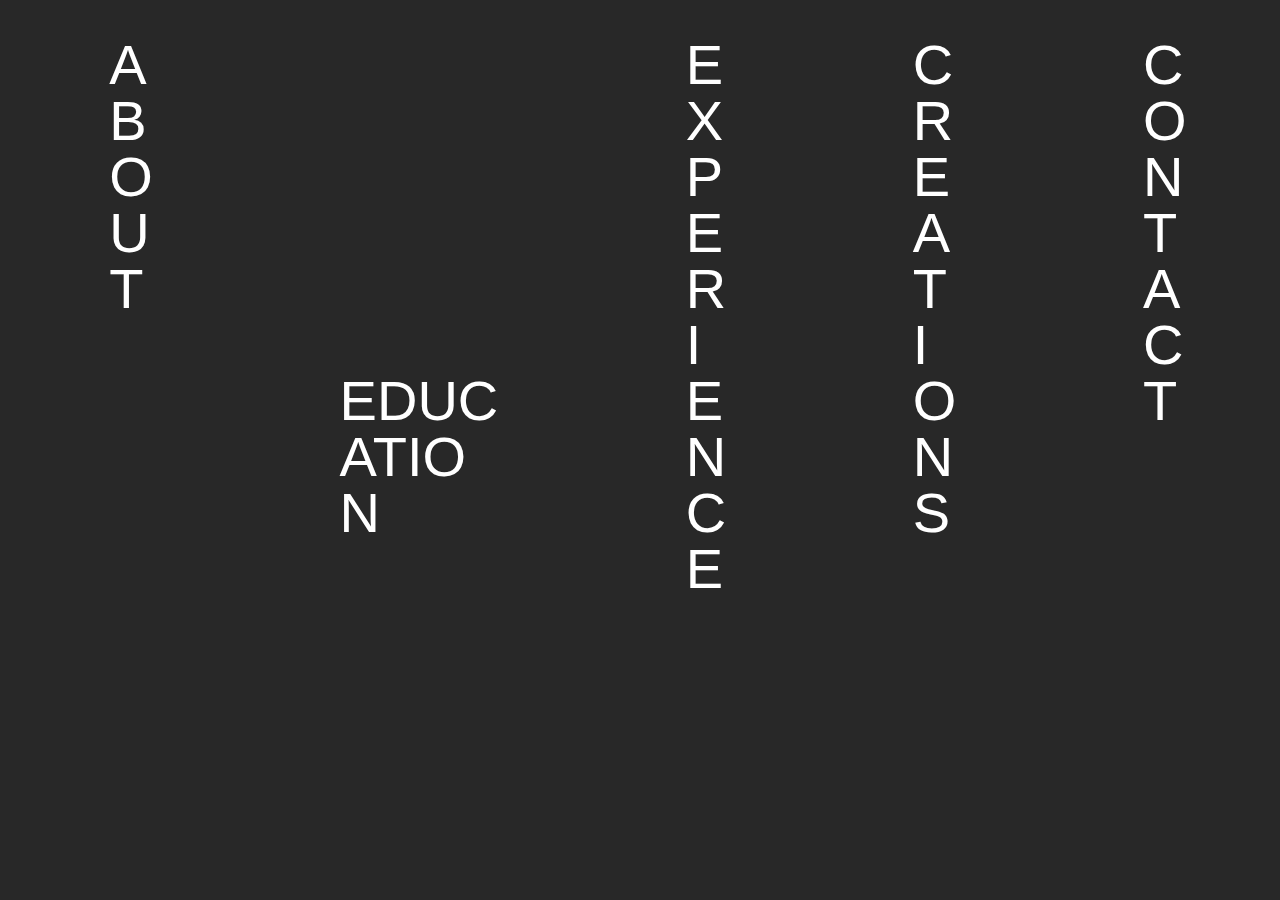
<file: page4.html>
<!DOCTYPE html>
<html  >
<head>
  <!-- Site made with Mobirise Website Builder v4.10.15, https://mobirise.com -->
  <meta charset="UTF-8">
  <meta http-equiv="X-UA-Compatible" content="IE=edge">
  <meta name="generator" content="Mobirise v4.10.15, mobirise.com">
  <meta name="viewport" content="width=device-width, initial-scale=1, minimum-scale=1">
  <link rel="shortcut icon" href="assets/images/image1-122x68.jpeg" type="image/x-icon">
  <meta name="description" content="Web Page Generator Description">
  
  <title>Contact&nbsp;</title>
  <link rel="stylesheet" href="assets/web/assets/mobirise-icons/mobirise-icons.css">
  <link rel="stylesheet" href="assets/bootstrap/css/bootstrap.min.css">
  <link rel="stylesheet" href="assets/bootstrap/css/bootstrap-grid.min.css">
  <link rel="stylesheet" href="assets/bootstrap/css/bootstrap-reboot.min.css">
  <link rel="stylesheet" href="assets/tether/tether.min.css">
  <link rel="stylesheet" href="assets/dropdown/css/style.css">
  <link rel="stylesheet" href="assets/theme/css/style.css">
  <link rel="preload" as="style" href="assets/mobirise/css/mbr-additional.css"><link rel="stylesheet" href="assets/mobirise/css/mbr-additional.css" type="text/css">
  
  
  
</head>
<body>
  <section class="menu cid-qTkzRZLJNu" once="menu" id="menu1-t">

    

    <nav class="navbar navbar-expand beta-menu navbar-dropdown align-items-center navbar-fixed-top navbar-toggleable-sm">
        <button class="navbar-toggler navbar-toggler-right" type="button" data-toggle="collapse" data-target="#navbarSupportedContent" aria-controls="navbarSupportedContent" aria-expanded="false" aria-label="Toggle navigation">
            <div class="hamburger">
                <span></span>
                <span></span>
                <span></span>
                <span></span>
            </div>
        </button>
        <div class="menu-logo">
            <div class="navbar-brand">
                
                
            </div>
        </div>
        <div class="collapse navbar-collapse" id="navbarSupportedContent">
            <ul class="navbar-nav nav-dropdown nav-right navbar-nav-top-padding" data-app-modern-menu="true"><li class="nav-item">
                    <a class="nav-link link text-white display-4" href="index.html#header3-4">
                        ABOUT</a>
                </li><li class="nav-item">
                    <a class="nav-link link text-white display-4" href="page1.html">&nbsp; &nbsp; &nbsp; &nbsp; &nbsp; &nbsp; &nbsp; &nbsp; &nbsp; &nbsp; &nbsp; &nbsp; &nbsp; &nbsp; &nbsp; &nbsp; &nbsp; &nbsp; &nbsp; &nbsp; &nbsp; &nbsp; &nbsp; &nbsp; &nbsp; &nbsp; EDUCATION &nbsp; &nbsp; &nbsp; &nbsp; &nbsp; &nbsp; &nbsp; &nbsp; &nbsp; &nbsp; &nbsp; &nbsp; &nbsp; &nbsp; &nbsp; &nbsp; &nbsp; &nbsp; &nbsp; &nbsp; &nbsp; &nbsp; &nbsp; &nbsp; &nbsp;</a>
                </li><li class="nav-item"><a class="nav-link link text-white display-4" href="page2.html">EXPERIENCE &nbsp; &nbsp; &nbsp; &nbsp; &nbsp; &nbsp; &nbsp; &nbsp; &nbsp; &nbsp; &nbsp; &nbsp; &nbsp; &nbsp; &nbsp; &nbsp; &nbsp; &nbsp; &nbsp; &nbsp; &nbsp; &nbsp; &nbsp; &nbsp;&nbsp;</a></li><li class="nav-item"><a class="nav-link link text-white display-4" href="page3.html">CREATIONS &nbsp; &nbsp; &nbsp; &nbsp; &nbsp; &nbsp; &nbsp; &nbsp; &nbsp; &nbsp; &nbsp; &nbsp; &nbsp; &nbsp; &nbsp;&nbsp;</a></li><li class="nav-item"><a class="nav-link link text-white display-4" href="page4.html">CONTACT &nbsp; &nbsp; &nbsp; &nbsp; &nbsp; &nbsp; &nbsp; &nbsp; &nbsp;&nbsp;</a></li></ul>
            
        </div>
    </nav>
</section>

<section class="engine"><a href="https://mobirise.info/n">simple web templates</a></section><section class="header3 cid-rCVHGEsyuW mbr-fullscreen" id="header3-10">

    

    

    <div class="container">
        <div class="media-container-row">
            <div class="mbr-figure" style="width: 65%;">
                <img src="assets/images/41903709-1370671519733551-5274854871877550080-o-1218x1827.jpg" alt="Mobirise" title="">
            </div>

            <div class="media-content">
                <h1 class="mbr-section-title mbr-white pb-3 mbr-fonts-style display-1">Connect + Contact</h1>
                
                <div class="mbr-section-text mbr-white pb-3 ">
                    
                </div>
                <div class="mbr-section-btn"><a class="btn btn-md btn-primary display-7" href="https://www.linkedin.com/in/kallayah-henderson/" target="_blank">LINKEDIN</a>
                    <a class="btn btn-md btn-white-outline display-7" href="mailto:kkh15c@my.fsu.edu">EMAIL</a></div>
            </div>
        </div>
    </div>

</section>


  <script src="assets/web/assets/jquery/jquery.min.js"></script>
  <script src="assets/popper/popper.min.js"></script>
  <script src="assets/bootstrap/js/bootstrap.min.js"></script>
  <script src="assets/tether/tether.min.js"></script>
  <script src="assets/smoothscroll/smooth-scroll.js"></script>
  <script src="assets/dropdown/js/nav-dropdown.js"></script>
  <script src="assets/dropdown/js/navbar-dropdown.js"></script>
  <script src="assets/touchswipe/jquery.touch-swipe.min.js"></script>
  <script src="assets/theme/js/script.js"></script>
  
  
</body>
</html>
</file>
<file: assets/web/assets/mobirise-icons/mobirise-icons.css>
@font-face {
  font-family: 'MobiriseIcons';
  src:  url('mobirise-icons.eot?spat4u');
  src:  url('mobirise-icons.eot?spat4u#iefix') format('embedded-opentype'),
    url('mobirise-icons.ttf?spat4u') format('truetype'),
    url('mobirise-icons.woff?spat4u') format('woff'),
    url('mobirise-icons.svg?spat4u#MobiriseIcons') format('svg');
  font-weight: normal;
  font-style: normal;
  font-display: swap;
}

[class^="mbri-"], [class*=" mbri-"] {
  /* use !important to prevent issues with browser extensions that change fonts */
  font-family: MobiriseIcons !important;
  speak: none;
  font-style: normal;
  font-weight: normal;
  font-variant: normal;
  text-transform: none;
  line-height: 1;

  /* Better Font Rendering =========== */
  -webkit-font-smoothing: antialiased;
  -moz-osx-font-smoothing: grayscale;
}

.mbri-add-submenu:before {
  content: "\e900";
}
.mbri-alert:before {
  content: "\e901";
}
.mbri-align-center:before {
  content: "\e902";
}
.mbri-align-justify:before {
  content: "\e903";
}
.mbri-align-left:before {
  content: "\e904";
}
.mbri-align-right:before {
  content: "\e905";
}
.mbri-android:before {
  content: "\e906";
}
.mbri-apple:before {
  content: "\e907";
}
.mbri-arrow-down:before {
  content: "\e908";
}
.mbri-arrow-next:before {
  content: "\e909";
}
.mbri-arrow-prev:before {
  content: "\e90a";
}
.mbri-arrow-up:before {
  content: "\e90b";
}
.mbri-bold:before {
  content: "\e90c";
}
.mbri-bookmark:before {
  content: "\e90d";
}
.mbri-bootstrap:before {
  content: "\e90e";
}
.mbri-briefcase:before {
  content: "\e90f";
}
.mbri-browse:before {
  content: "\e910";
}
.mbri-bulleted-list:before {
  content: "\e911";
}
.mbri-calendar:before {
  content: "\e912";
}
.mbri-camera:before {
  content: "\e913";
}
.mbri-cart-add:before {
  content: "\e914";
}
.mbri-cart-full:before {
  content: "\e915";
}
.mbri-cash:before {
  content: "\e916";
}
.mbri-change-style:before {
  content: "\e917";
}
.mbri-chat:before {
  content: "\e918";
}
.mbri-clock:before {
  content: "\e919";
}
.mbri-close:before {
  content: "\e91a";
}
.mbri-cloud:before {
  content: "\e91b";
}
.mbri-code:before {
  content: "\e91c";
}
.mbri-contact-form:before {
  content: "\e91d";
}
.mbri-credit-card:before {
  content: "\e91e";
}
.mbri-cursor-click:before {
  content: "\e91f";
}
.mbri-cust-feedback:before {
  content: "\e920";
}
.mbri-database:before {
  content: "\e921";
}
.mbri-delivery:before {
  content: "\e922";
}
.mbri-desktop:before {
  content: "\e923";
}
.mbri-devices:before {
  content: "\e924";
}
.mbri-down:before {
  content: "\e925";
}
.mbri-download:before {
  content: "\e989";
}
.mbri-drag-n-drop:before {
  content: "\e927";
}
.mbri-drag-n-drop2:before {
  content: "\e928";
}
.mbri-edit:before {
  content: "\e929";
}
.mbri-edit2:before {
  content: "\e92a";
}
.mbri-error:before {
  content: "\e92b";
}
.mbri-extension:before {
  content: "\e92c";
}
.mbri-features:before {
  content: "\e92d";
}
.mbri-file:before {
  content: "\e92e";
}
.mbri-flag:before {
  content: "\e92f";
}
.mbri-folder:before {
  content: "\e930";
}
.mbri-gift:before {
  content: "\e931";
}
.mbri-github:before {
  content: "\e932";
}
.mbri-globe:before {
  content: "\e933";
}
.mbri-globe-2:before {
  content: "\e934";
}
.mbri-growing-chart:before {
  content: "\e935";
}
.mbri-hearth:before {
  content: "\e936";
}
.mbri-help:before {
  content: "\e937";
}
.mbri-home:before {
  content: "\e938";
}
.mbri-hot-cup:before {
  content: "\e939";
}
.mbri-idea:before {
  content: "\e93a";
}
.mbri-image-gallery:before {
  content: "\e93b";
}
.mbri-image-slider:before {
  content: "\e93c";
}
.mbri-info:before {
  content: "\e93d";
}
.mbri-italic:before {
  content: "\e93e";
}
.mbri-key:before {
  content: "\e93f";
}
.mbri-laptop:before {
  content: "\e940";
}
.mbri-layers:before {
  content: "\e941";
}
.mbri-left-right:before {
  content: "\e942";
}
.mbri-left:before {
  content: "\e943";
}
.mbri-letter:before {
  content: "\e944";
}
.mbri-like:before {
  content: "\e945";
}
.mbri-link:before {
  content: "\e946";
}
.mbri-lock:before {
  content: "\e947";
}
.mbri-login:before {
  content: "\e948";
}
.mbri-logout:before {
  content: "\e949";
}
.mbri-magic-stick:before {
  content: "\e94a";
}
.mbri-map-pin:before {
  content: "\e94b";
}
.mbri-menu:before {
  content: "\e94c";
}
.mbri-mobile:before {
  content: "\e94d";
}
.mbri-mobile2:before {
  content: "\e94e";
}
.mbri-mobirise:before {
  content: "\e94f";
}
.mbri-more-horizontal:before {
  content: "\e950";
}
.mbri-more-vertical:before {
  content: "\e951";
}
.mbri-music:before {
  content: "\e952";
}
.mbri-new-file:before {
  content: "\e953";
}
.mbri-numbered-list:before {
  content: "\e954";
}
.mbri-opened-folder:before {
  content: "\e955";
}
.mbri-pages:before {
  content: "\e956";
}
.mbri-paper-plane:before {
  content: "\e957";
}
.mbri-paperclip:before {
  content: "\e958";
}
.mbri-photo:before {
  content: "\e959";
}
.mbri-photos:before {
  content: "\e95a";
}
.mbri-pin:before {
  content: "\e95b";
}
.mbri-play:before {
  content: "\e95c";
}
.mbri-plus:before {
  content: "\e95d";
}
.mbri-preview:before {
  content: "\e95e";
}
.mbri-print:before {
  content: "\e95f";
}
.mbri-protect:before {
  content: "\e960";
}
.mbri-question:before {
  content: "\e961";
}
.mbri-quote-left:before {
  content: "\e962";
}
.mbri-quote-right:before {
  content: "\e963";
}
.mbri-refresh:before {
  content: "\e964";
}
.mbri-responsive:before {
  content: "\e965";
}
.mbri-right:before {
  content: "\e966";
}
.mbri-rocket:before {
  content: "\e967";
}
.mbri-sad-face:before {
  content: "\e968";
}
.mbri-sale:before {
  content: "\e969";
}
.mbri-save:before {
  content: "\e96a";
}
.mbri-search:before {
  content: "\e96b";
}
.mbri-setting:before {
  content: "\e96c";
}
.mbri-setting2:before {
  content: "\e96d";
}
.mbri-setting3:before {
  content: "\e96e";
}
.mbri-share:before {
  content: "\e96f";
}
.mbri-shopping-bag:before {
  content: "\e970";
}
.mbri-shopping-basket:before {
  content: "\e971";
}
.mbri-shopping-cart:before {
  content: "\e972";
}
.mbri-sites:before {
  content: "\e973";
}
.mbri-smile-face:before {
  content: "\e974";
}
.mbri-speed:before {
  content: "\e975";
}
.mbri-star:before {
  content: "\e976";
}
.mbri-success:before {
  content: "\e977";
}
.mbri-sun:before {
  content: "\e978";
}
.mbri-sun2:before {
  content: "\e979";
}
.mbri-tablet:before {
  content: "\e97a";
}
.mbri-tablet-vertical:before {
  content: "\e97b";
}
.mbri-target:before {
  content: "\e97c";
}
.mbri-timer:before {
  content: "\e97d";
}
.mbri-to-ftp:before {
  content: "\e97e";
}
.mbri-to-local-drive:before {
  content: "\e97f";
}
.mbri-touch-swipe:before {
  content: "\e980";
}
.mbri-touch:before {
  content: "\e981";
}
.mbri-trash:before {
  content: "\e982";
}
.mbri-underline:before {
  content: "\e983";
}
.mbri-unlink:before {
  content: "\e984";
}
.mbri-unlock:before {
  content: "\e985";
}
.mbri-up-down:before {
  content: "\e986";
}
.mbri-up:before {
  content: "\e987";
}
.mbri-update:before {
  content: "\e988";
}
.mbri-upload:before {
 content: "\e926"; 
}
.mbri-user:before {
  content: "\e98a";
}
.mbri-user2:before {
  content: "\e98b";
}
.mbri-users:before {
  content: "\e98c";
}
.mbri-video:before {
  content: "\e98d";
}
.mbri-video-play:before {
  content: "\e98e";
}
.mbri-watch:before {
  content: "\e98f";
}
.mbri-website-theme:before {
  content: "\e990";
}
.mbri-wifi:before {
  content: "\e991";
}
.mbri-windows:before {
  content: "\e992";
}
.mbri-zoom-out:before {
  content: "\e993";
}
.mbri-redo:before {
  content: "\e994";
}
.mbri-undo:before {
  content: "\e995";
}
</file>
<file: assets/dropdown/css/style.css>
.navbar-dropdown {
  left: 0;
  padding: 0;
  position: absolute;
  right: 0;
  top: 0;
  transition: all 0.45s ease;
  z-index: 1030;
  background: #282828; }
  .navbar-dropdown .navbar-logo {
    margin-right: 0.8rem;
    transition: margin 0.3s ease-in-out;
    vertical-align: middle; }
    .navbar-dropdown .navbar-logo img {
      height: 3.125rem;
      transition: all 0.3s ease-in-out; }
    .navbar-dropdown .navbar-logo.mbr-iconfont {
      font-size: 3.125rem;
      line-height: 3.125rem; }
  .navbar-dropdown .navbar-caption {
    font-weight: 700;
    white-space: normal;
    vertical-align: -4px;
    line-height: 3.125rem !important; }
    .navbar-dropdown .navbar-caption, .navbar-dropdown .navbar-caption:hover {
      color: inherit;
      text-decoration: none; }
  .navbar-dropdown .mbr-iconfont + .navbar-caption {
    vertical-align: -1px; }
  .navbar-dropdown.navbar-fixed-top {
    position: fixed; }
  .navbar-dropdown .navbar-brand span {
    vertical-align: -4px; }
  .navbar-dropdown.bg-color.transparent {
    background: none; }
  .navbar-dropdown.navbar-short .navbar-brand {
    padding: 0.625rem 0; }
    .navbar-dropdown.navbar-short .navbar-brand span {
      vertical-align: -1px; }
  .navbar-dropdown.navbar-short .navbar-caption {
    line-height: 2.375rem !important;
    vertical-align: -2px; }
  .navbar-dropdown.navbar-short .navbar-logo {
    margin-right: 0.5rem; }
    .navbar-dropdown.navbar-short .navbar-logo img {
      height: 2.375rem; }
    .navbar-dropdown.navbar-short .navbar-logo.mbr-iconfont {
      font-size: 2.375rem;
      line-height: 2.375rem; }
  .navbar-dropdown.navbar-short .mbr-table-cell {
    height: 3.625rem; }
  .navbar-dropdown .navbar-close {
    left: 0.6875rem;
    position: fixed;
    top: 0.75rem;
    z-index: 1000; }
  .navbar-dropdown .hamburger-icon {
    content: "";
    display: inline-block;
    vertical-align: middle;
    width: 16px;
    -webkit-box-shadow: 0 -6px 0 1px #282828,0 0 0 1px #282828,0 6px 0 1px #282828;
    -moz-box-shadow: 0 -6px 0 1px #282828,0 0 0 1px #282828,0 6px 0 1px #282828;
    box-shadow: 0 -6px 0 1px #282828,0 0 0 1px #282828,0 6px 0 1px #282828; }

.dropdown-menu .dropdown-toggle[data-toggle="dropdown-submenu"]::after {
  border-bottom: 0.35em solid transparent;
  border-left: 0.35em solid;
  border-right: 0;
  border-top: 0.35em solid transparent;
  margin-left: 0.3rem; }

.dropdown-menu .dropdown-item:focus {
  outline: 0; }

.nav-dropdown {
  font-size: 0.75rem;
  font-weight: 500;
  height: auto !important; }
  .nav-dropdown .nav-btn {
    padding-left: 1rem; }
  .nav-dropdown .link {
    margin: .667em 1.667em;
    font-weight: 500;
    padding: 0;
    transition: color .2s ease-in-out; }
    .nav-dropdown .link.dropdown-toggle {
      margin-right: 2.583em; }
      .nav-dropdown .link.dropdown-toggle::after {
        margin-left: .25rem;
        border-top: 0.35em solid;
        border-right: 0.35em solid transparent;
        border-left: 0.35em solid transparent;
        border-bottom: 0; }
      .nav-dropdown .link.dropdown-toggle[aria-expanded="true"] {
        margin: 0;
        padding: 0.667em 3.263em  0.667em 1.667em; }
  .nav-dropdown .link::after,
  .nav-dropdown .dropdown-item::after {
    color: inherit; }
  .nav-dropdown .btn {
    font-size: 0.75rem;
    font-weight: 700;
    letter-spacing: 0;
    margin-bottom: 0;
    padding-left: 1.25rem;
    padding-right: 1.25rem; }
  .nav-dropdown .dropdown-menu {
    border-radius: 0;
    border: 0;
    left: 0;
    margin: 0;
    padding-bottom: 1.25rem;
    padding-top: 1.25rem;
    position: relative; }
  .nav-dropdown .dropdown-submenu {
    margin-left: 0.125rem;
    top: 0; }
  .nav-dropdown .dropdown-item {
    font-weight: 500;
    line-height: 2;
    padding: 0.3846em 4.615em 0.3846em 1.5385em;
    position: relative;
    transition: color .2s ease-in-out, background-color .2s ease-in-out; }
    .nav-dropdown .dropdown-item::after {
      margin-top: -0.3077em;
      position: absolute;
      right: 1.1538em;
      top: 50%; }
    .nav-dropdown .dropdown-item:focus, .nav-dropdown .dropdown-item:hover {
      background: none; }

@media (max-width: 767px) {
  .nav-dropdown.navbar-toggleable-sm {
    bottom: 0;
    display: none;
    left: 0;
    overflow-x: hidden;
    position: fixed;
    top: 0;
    transform: translateX(-100%);
    -ms-transform: translateX(-100%);
    -webkit-transform: translateX(-100%);
    width: 18.75rem;
    z-index: 999; } }
.nav-dropdown.navbar-toggleable-xl {
  bottom: 0;
  display: none;
  left: 0;
  overflow-x: hidden;
  position: fixed;
  top: 0;
  transform: translateX(-100%);
  -ms-transform: translateX(-100%);
  -webkit-transform: translateX(-100%);
  width: 18.75rem;
  z-index: 999; }

.nav-dropdown-sm {
  display: block !important;
  overflow-x: hidden;
  overflow: auto;
  padding-top: 3.875rem; }
  .nav-dropdown-sm::after {
    content: "";
    display: block;
    height: 3rem;
    width: 100%; }
  .nav-dropdown-sm.collapse.in ~ .navbar-close {
    display: block !important; }
  .nav-dropdown-sm.collapsing, .nav-dropdown-sm.collapse.in {
    transform: translateX(0);
    -ms-transform: translateX(0);
    -webkit-transform: translateX(0);
    transition: all 0.25s ease-out;
    -webkit-transition: all 0.25s ease-out;
    background: #282828; }
  .nav-dropdown-sm.collapsing[aria-expanded="false"] {
    transform: translateX(-100%);
    -ms-transform: translateX(-100%);
    -webkit-transform: translateX(-100%); }
  .nav-dropdown-sm .nav-item {
    display: block;
    margin-left: 0 !important;
    padding-left: 0; }
  .nav-dropdown-sm .link,
  .nav-dropdown-sm .dropdown-item {
    border-top: 1px dotted rgba(255, 255, 255, 0.1);
    font-size: 0.8125rem;
    line-height: 1.6;
    margin: 0 !important;
    padding: 0.875rem 2.4rem 0.875rem 1.5625rem !important;
    position: relative;
    white-space: normal; }
    .nav-dropdown-sm .link:focus, .nav-dropdown-sm .link:hover,
    .nav-dropdown-sm .dropdown-item:focus,
    .nav-dropdown-sm .dropdown-item:hover {
      background: rgba(0, 0, 0, 0.2) !important;
      color: #c0a375; }
  .nav-dropdown-sm .nav-btn {
    position: relative;
    padding: 1.5625rem 1.5625rem 0 1.5625rem; }
    .nav-dropdown-sm .nav-btn::before {
      border-top: 1px dotted rgba(255, 255, 255, 0.1);
      content: "";
      left: 0;
      position: absolute;
      top: 0;
      width: 100%; }
    .nav-dropdown-sm .nav-btn + .nav-btn {
      padding-top: 0.625rem; }
      .nav-dropdown-sm .nav-btn + .nav-btn::before {
        display: none; }
  .nav-dropdown-sm .btn {
    padding: 0.625rem 0; }
  .nav-dropdown-sm .dropdown-toggle[data-toggle="dropdown-submenu"]::after {
    margin-left: .25rem;
    border-top: 0.35em solid;
    border-right: 0.35em solid transparent;
    border-left: 0.35em solid transparent;
    border-bottom: 0; }
  .nav-dropdown-sm .dropdown-toggle[data-toggle="dropdown-submenu"][aria-expanded="true"]::after {
    border-top: 0;
    border-right: 0.35em solid transparent;
    border-left: 0.35em solid transparent;
    border-bottom: 0.35em solid; }
  .nav-dropdown-sm .dropdown-menu {
    margin: 0;
    padding: 0;
    position: relative;
    top: 0;
    left: 0;
    width: 100%;
    border: 0;
    float: none;
    border-radius: 0;
    background: none; }
  .nav-dropdown-sm .dropdown-submenu {
    left: 100%;
    margin-left: 0.125rem;
    margin-top: -1.25rem;
    top: 0; }

.navbar-toggleable-sm .nav-dropdown .dropdown-menu {
  position: absolute; }

.navbar-toggleable-sm .nav-dropdown .dropdown-submenu {
  left: 100%;
  margin-left: 0.125rem;
  margin-top: -1.25rem;
  top: 0; }

.navbar-toggleable-sm.opened .nav-dropdown .dropdown-menu {
  position: relative; }

.navbar-toggleable-sm.opened .nav-dropdown .dropdown-submenu {
  left: 0;
  margin-left: 00rem;
  margin-top: 0rem;
  top: 0; }

.is-builder .nav-dropdown.collapsing {
  transition: none !important; }

/*# sourceMappingURL=style.css.map */
</file>
<file: assets/theme/css/style.css>
.engine {
	position: absolute;
	text-indent: -2400px;
	text-align: center;
	padding: 0;
	top: 0;
	left: -2400px;
}/*!
 * Mobirise v4 theme (https://mobirise.com/)
 * Copyright 2017 Mobirise
 */
section {
  background-color: #eeeeee;
}

.form-control:focus {
  box-shadow: none;
}

:focus {
  outline: none;
}

body {
  font-style: normal;
  line-height: 1.5;
}

section,
.container,
.container-fluid {
  position: relative;
  word-wrap: break-word;
}

a.mbr-iconfont:hover {
  text-decoration: none;
}

.article .lead p,
.article .lead ul,
.article .lead ol,
.article .lead pre,
.article .lead blockquote {
  margin-bottom: 0;
}

ul,
ol,
pre,
blockquote {
  margin-bottom: 2.3125rem;
}

pre {
  background: #f4f4f4;
  padding: 10px 24px;
  white-space: pre-wrap;
}

.inactive {
  -webkit-user-select: none;
  -moz-user-select: none;
  -ms-user-select: none;
  user-select: none;
  pointer-events: none;
  -webkit-user-drag: none;
  user-drag: none;
}

.mbr-section__comments .row {
  justify-content: center;
  -webkit-justify-content: center;
}

a {
  font-style: normal;
  font-weight: 400;
  cursor: pointer;
}

a, a:hover {
  text-decoration: none;
}

figure {
  margin-bottom: 0;
}

body {
  color: #232323;
}

h1,
h2,
h3,
h4,
h5,
h6,
.h1,
.h2,
.h3,
.h4,
.h5,
.h6,
.display-1,
.display-2,
.display-3,
.display-4 {
  line-height: 1;
  word-break: break-word;
  word-wrap: break-word;
}

.mbr-section-title {
  font-style: normal;
  line-height: 1.2;
}

.mbr-section-subtitle {
  line-height: 1.3;
}

.mbr-text {
  font-style: normal;
  line-height: 1.6;
}

b,
strong {
  font-weight: bold;
}

blockquote {
  padding: 10px 0 10px 20px;
  position: relative;
  border-left: 2px solid;
  border-color: #ff3366;
}

input:-webkit-autofill, input:-webkit-autofill:hover, input:-webkit-autofill:focus, input:-webkit-autofill:active {
  transition-delay: 9999s;
  transition-property: background-color, color;
}

textarea[type='hidden'] {
  display: none;
}

body {
  position: relative;
}

section {
  background-position: 50% 50%;
  background-repeat: no-repeat;
  background-size: cover;
}

section .mbr-background-video,
section .mbr-background-video-preview {
  position: absolute;
  bottom: 0;
  left: 0;
  right: 0;
  top: 0;
}

.hidden {
  visibility: hidden;
}

.mbr-z-index20 {
  z-index: 20;
}

/*! Base colors */
.mbr-white {
  color: #ffffff;
}

.mbr-black {
  color: #000000;
}

.mbr-bg-white {
  background-color: #ffffff;
}

.mbr-bg-black {
  background-color: #000000;
}

/*! Text-aligns */
.align-left {
  text-align: left;
}

.align-center {
  text-align: center;
}

.align-right {
  text-align: right;
}

@media (max-width: 767px) {
  .align-left,
  .align-center,
  .align-right,
  .mbr-section-btn,
  .mbr-section-title {
    text-align: center;
  }
}

/*! Font-weight  */
.mbr-light {
  font-weight: 300;
}

.mbr-regular {
  font-weight: 400;
}

.mbr-semibold {
  font-weight: 500;
}

.mbr-bold {
  font-weight: 700;
}

/*! Media  */
.media-size-item {
  -moz-flex: 1 1 auto;
  -o-flex: 1 1 auto;
  flex: 1 1 auto;
}

.media-content {
  flex-basis: 100%;
}

.media-container-row {
  display: flex;
  flex-direction: row;
  flex-wrap: wrap;
  justify-content: center;
  align-content: center;
  align-items: start;
}

.media-container-row .media-size-item {
  width: 400px;
}

.media-container-column {
  display: flex;
  flex-direction: column;
  flex-wrap: wrap;
  justify-content: center;
  align-content: center;
  align-items: stretch;
}

.media-container-column > * {
  width: 100%;
}

@media (min-width: 992px) {
  .media-container-row {
    flex-wrap: nowrap;
  }
}

figure {
  overflow: hidden;
}

figure[mbr-media-size] {
  transition: width 0.1s;
}

.mbr-figure img,
.mbr-figure iframe {
  display: block;
  width: 100%;
}

.card {
  background-color: transparent;
  border: none;
}

.card-box {
  width: 100%;
}

.card-img {
  text-align: center;
  flex-shrink: 0;
  -webkit-flex-shrink: 0;
}

.media {
  max-width: 100%;
  margin: 0 auto;
}

.mbr-figure {
  -ms-grid-row-align: center;
  align-self: center;
}

.media-container > div {
  max-width: 100%;
}

.mbr-figure img,
.card-img img {
  width: 100%;
}

@media (max-width: 991px) {
  .media-size-item {
    width: auto !important;
  }
  .media {
    width: auto;
  }
  .mbr-figure {
    width: 100% !important;
  }
}

/*! Buttons */
.btn {
  font-weight: 500;
  border-width: 2px;
  font-style: normal;
  letter-spacing: 1px;
  margin: .4rem .8rem;
  white-space: normal;
  transition: all .3s ease-in-out;
  display: inline-flex;
  align-items: center;
  justify-content: center;
  word-break: break-word;
  -webkit-align-items: center;
  -webkit-justify-content: center;
  display: -webkit-inline-flex;
}

.btn-sm {
  font-weight: 500;
  letter-spacing: 1px;
  transition: all .3s ease-in-out;
}

.btn-md {
  font-weight: 500;
  letter-spacing: 1px;
  margin: .4rem .8rem !important;
  transition: all .3s ease-in-out;
}

.btn-lg {
  font-weight: 500;
  letter-spacing: 1px;
  margin: .4rem .8rem !important;
  transition: all .3s ease-in-out;
}

.mbr-section-btn {
  margin-left: -0.25rem;
  margin-right: -0.25rem;
  font-size: 0;
}

nav .mbr-section-btn {
  margin-left: 0rem;
  margin-right: 0rem;
}

.btn-form {
  border-radius: 0;
}

.btn-form:hover {
  cursor: pointer;
}

/*! Btn icon margin */
.btn .mbr-iconfont,
.btn.btn-sm .mbr-iconfont {
  cursor: pointer;
  margin-right: 0.5rem;
}

.btn.btn-md .mbr-iconfont,
.btn.btn-md .mbr-iconfont {
  margin-right: 0.8rem;
}

.mbr-regular {
  font-weight: 400;
}

.mbr-semibold {
  font-weight: 500;
}

.mbr-bold {
  font-weight: 700;
}

[type='submit'] {
  -webkit-appearance: none;
}

/*! Full-screen */
.mbr-fullscreen .mbr-overlay {
  min-height: 100vh;
}

.mbr-fullscreen {
  display: flex;
  display: -moz-flex;
  display: -ms-flex;
  display: -o-flex;
  align-items: center;
  -webkit-align-items: center;
  min-height: 100vh;
  padding-top: 3rem;
  padding-bottom: 3rem;
}

/*! Map */
.map {
  height: 25rem;
  position: relative;
}

.map iframe {
  width: 100%;
  height: 100%;
}

.mbr-overlay {
  background-color: #000;
  bottom: 0;
  left: 0;
  opacity: .5;
  position: absolute;
  right: 0;
  top: 0;
  z-index: 0;
  pointer-events: none;
}

/* Form */
blockquote {
  font-style: italic;
  padding: 10px 0 10px 20px;
  font-size: 1.09rem;
  position: relative;
  border-width: 3px;
}

.form-control {
  background-color: #f5f5f5;
  box-shadow: none;
  color: #565656;
  line-height: 1.43;
  min-height: 3.5em;
  padding: 1.07em .5em;
}

.form-control, .form-control:focus {
  border: 1px solid #e8e8e8;
}

.form-active .form-control:invalid {
  border-color: red;
}

.form-control-label {
  position: relative;
  cursor: pointer;
  margin-bottom: .357em;
  padding: 0;
}

.alert {
  color: #ffffff;
  border-radius: 0;
  border: 0;
  font-size: .875rem;
  line-height: 1.5;
  margin-bottom: 1.875rem;
  padding: 1.25rem;
  position: relative;
}

.alert.alert-form::after {
  background-color: inherit;
  bottom: -7px;
  content: "";
  display: block;
  height: 14px;
  left: 50%;
  margin-left: -7px;
  position: absolute;
  transform: rotate(45deg);
  width: 14px;
  -webkit-transform: rotate(45deg);
}

.form-asterisk {
  font-family: initial;
  position: absolute;
  top: -2px;
  font-weight: normal;
}

/*! Scroll to top arrow */
#scrollToTop a i:before {
  content: '';
  position: absolute;
  height: 40%;
  top: 25%;
  background: #fff;
  width: 2px;
  left: calc(50% - 1px);
}

#scrollToTop a i:after {
  content: '';
  position: absolute;
  display: block;
  border-top: 2px solid #fff;
  border-right: 2px solid #fff;
  width: 40%;
  height: 40%;
  left: 30%;
  bottom: 30%;
  transform: rotate(135deg);
  -webkit-transform: rotate(135deg);
}

.mbr-arrow-up {
  bottom: 25px;
  right: 90px;
  position: fixed;
  text-align: right;
  z-index: 5000;
  color: #ffffff;
  font-size: 32px;
  transform: rotate(180deg);
  -webkit-transform: rotate(180deg);
}

.mbr-arrow-up a {
  background: rgba(0, 0, 0, 0.2);
  border-radius: 3px;
  color: #fff;
  display: inline-block;
  height: 60px;
  width: 60px;
  outline-style: none !important;
  position: relative;
  text-decoration: none;
  transition: all 0.3s ease-in-out;
  cursor: pointer;
  text-align: center;
}

.mbr-arrow-up a:hover {
  background-color: rgba(0, 0, 0, 0.4);
}

.mbr-arrow-up a i {
  line-height: 60px;
}

.mbr-arrow-up-icon {
  display: block;
  color: #fff;
}

.mbr-arrow-up-icon::before {
  content: '\203a';
  display: inline-block;
  font-family: serif;
  font-size: 32px;
  line-height: 1;
  font-style: normal;
  position: relative;
  top: 6px;
  left: -4px;
  -webkit-transform: rotate(-90deg);
  transform: rotate(-90deg);
}

/*! Arrow Down */
.mbr-arrow {
  position: absolute;
  bottom: 45px;
  left: 50%;
  width: 60px;
  height: 60px;
  cursor: pointer;
  background-color: rgba(80, 80, 80, 0.5);
  border-radius: 50%;
  -webkit-transform: translateX(-50%);
  transform: translateX(-50%);
}

.mbr-arrow > a {
  display: inline-block;
  text-decoration: none;
  outline-style: none;
  -webkit-animation: arrowdown 1.7s ease-in-out infinite;
  animation: arrowdown 1.7s ease-in-out infinite;
}

.mbr-arrow > a > i {
  position: absolute;
  top: -2px;
  left: 15px;
  font-size: 2rem;
}

@keyframes arrowdown {
  0% {
    transform: translateY(0px);
    -webkit-transform: translateY(0px);
  }
  50% {
    transform: translateY(-5px);
    -webkit-transform: translateY(-5px);
  }
  100% {
    transform: translateY(0px);
    -webkit-transform: translateY(0px);
  }
}

@-webkit-keyframes arrowdown {
  0% {
    transform: translateY(0px);
    -webkit-transform: translateY(0px);
  }
  50% {
    transform: translateY(-5px);
    -webkit-transform: translateY(-5px);
  }
  100% {
    transform: translateY(0px);
    -webkit-transform: translateY(0px);
  }
}

@media (max-width: 500px) {
  .mbr-arrow-up {
    left: 50%;
    right: auto;
    transform: translateX(-50%) rotate(180deg);
    -webkit-transform: translateX(-50%) rotate(180deg);
  }
}

/*Gradients animation*/
@keyframes gradient-animation {
  from {
    background-position: 0% 100%;
    -webkit-animation-timing-function: ease-in-out;
            animation-timing-function: ease-in-out;
  }
  to {
    background-position: 100% 0%;
    -webkit-animation-timing-function: ease-in-out;
            animation-timing-function: ease-in-out;
  }
}

@-webkit-keyframes gradient-animation {
  from {
    background-position: 0% 100%;
    -webkit-animation-timing-function: ease-in-out;
            animation-timing-function: ease-in-out;
  }
  to {
    background-position: 100% 0%;
    -webkit-animation-timing-function: ease-in-out;
            animation-timing-function: ease-in-out;
  }
}

.bg-gradient {
  background-size: 200% 200%;
  animation: gradient-animation 5s infinite alternate;
  -webkit-animation: gradient-animation 5s infinite alternate;
}

.menu .navbar-brand {
  display: -webkit-flex;
}

.menu .navbar-brand span {
  display: flex;
  display: -webkit-flex;
}

.menu .navbar-brand .navbar-caption-wrap {
  display: -webkit-flex;
}

.menu .navbar-brand .navbar-logo img {
  display: -webkit-flex;
}

@media (min-width: 768px) and (max-width: 1023px) {
  .menu .navbar-toggleable-sm .navbar-nav {
    display: -ms-flexbox;
  }
}

@media (max-width: 1023px) {
  .menu .navbar-collapse {
    max-height: 93.5vh;
  }
  .menu .navbar-collapse.show {
    overflow: auto;
  }
}

@media (min-width: 1024px) {
  .menu .navbar-nav.nav-dropdown {
    display: -webkit-flex;
  }
  .menu .navbar-toggleable-sm .navbar-collapse {
    display: -webkit-flex !important;
  }
  .menu .collapsed .navbar-collapse {
    max-height: 93.5vh;
  }
  .menu .collapsed .navbar-collapse.show {
    overflow: auto;
  }
}

@media (max-width: 767px) {
  .menu .navbar-collapse {
    max-height: 80vh;
  }
}

/* Others*/
.note-check a[data-value=Rubik] {
  font-style: normal;
}

.mbr-arrow a {
  color: #ffffff;
}

@media (max-width: 767px) {
  .mbr-arrow {
    display: none;
  }
}

.navbar {
  display: -webkit-flex;
  -webkit-flex-wrap: wrap;
  -webkit-align-items: center;
  -webkit-justify-content: space-between;
}

.navbar-collapse {
  -webkit-flex-basis: 100%;
  -webkit-flex-grow: 1;
  -webkit-align-items: center;
}

.nav-dropdown .link {
  padding: 0.667em 1.667em !important;
  margin: 0 !important;
}

.nav {
  display: -webkit-flex;
  -webkit-flex-wrap: wrap;
}

.row {
  display: -webkit-flex;
  -webkit-flex-wrap: wrap;
}

.justify-content-center {
  -webkit-justify-content: center;
}

.form-inline {
  display: -webkit-flex;
  -webkit-align-items: center;
}

.card-wrapper {
  -webkit-flex: 1;
}

.carousel-control {
  z-index: 10;
  display: -webkit-flex;
  -webkit-align-items: center;
  -webkit-justify-content: center;
}

.carousel-controls {
  display: -webkit-flex;
}

.media {
  display: -webkit-flex;
}

.form-group:focus {
  outline: none;
}

.jq-selectbox__select {
  padding: 1.07em 0.5em;
  position: absolute;
  top: 0;
  left: 0;
  width: 100%;
}

.jq-selectbox__dropdown {
  position: absolute;
  top: 100%;
  left: 0 !important;
  width: 100% !important;
}

.jq-selectbox__trigger-arrow {
  -webkit-transform: translateY(-50%);
          transform: translateY(-50%);
}

.jq-selectbox li {
  padding: 1.07em 0.5em;
}

input[type='range'] {
  padding-left: 0 !important;
  padding-right: 0 !important;
}

.modal-dialog,
.modal-content {
  height: 100%;
}

.modal-dialog .carousel-inner {
  height: calc(100vh - 1.75rem);
}

@media (max-width: 575px) {
  .modal-dialog .carousel-inner {
    height: calc(100vh - 1rem);
  }
}

.carousel-item {
  text-align: center;
}

.carousel-item img {
  margin: auto;
}

.navbar-toggler {
  align-self: flex-start;
  padding: 0.25rem 0.75rem;
  font-size: 1.25rem;
  line-height: 1;
  background: transparent;
  border: 1px solid transparent;
  border-radius: 0.25rem;
}

.navbar-toggler:focus,
.navbar-toggler:hover {
  text-decoration: none;
}

.navbar-toggler-icon {
  display: inline-block;
  width: 1.5em;
  height: 1.5em;
  vertical-align: middle;
  content: '';
  background: no-repeat center center;
  background-size: 100% 100%;
}

.navbar-toggler-left {
  position: absolute;
  left: 1rem;
}

.navbar-toggler-right {
  position: absolute;
  right: 1rem;
}

@media (max-width: 575px) {
  .navbar-toggleable .navbar-nav .dropdown-menu {
    position: static;
    float: none;
  }
  .navbar-toggleable > .container {
    padding-right: 0;
    padding-left: 0;
  }
}

@media (min-width: 576px) {
  .navbar-toggleable {
    flex-direction: row;
    flex-wrap: nowrap;
    align-items: center;
  }
  .navbar-toggleable .navbar-nav {
    flex-direction: row;
  }
  .navbar-toggleable .navbar-nav .nav-link {
    padding-right: 0.5rem;
    padding-left: 0.5rem;
  }
  .navbar-toggleable > .container {
    display: flex;
    flex-wrap: nowrap;
    align-items: center;
  }
  .navbar-toggleable .navbar-collapse {
    display: flex !important;
    width: 100%;
  }
  .navbar-toggleable .navbar-toggler {
    display: none;
  }
}

@media (max-width: 767px) {
  .navbar-toggleable-sm .navbar-nav .dropdown-menu {
    position: static;
    float: none;
  }
  .navbar-toggleable-sm > .container {
    padding-right: 0;
    padding-left: 0;
  }
}

@media (min-width: 768px) {
  .navbar-toggleable-sm {
    flex-direction: row;
    flex-wrap: nowrap;
    align-items: center;
  }
  .navbar-toggleable-sm .navbar-nav {
    flex-direction: row;
  }
  .navbar-toggleable-sm .navbar-nav .nav-link {
    padding-right: 0.5rem;
    padding-left: 0.5rem;
  }
  .navbar-toggleable-sm > .container {
    display: flex;
    flex-wrap: nowrap;
    align-items: center;
  }
  .navbar-toggleable-sm .navbar-collapse {
    display: none;
    width: 100%;
  }
  .navbar-toggleable-sm .navbar-toggler {
    display: none;
  }
}

@media (max-width: 1023px) {
  .navbar-toggleable-md .navbar-nav .dropdown-menu {
    position: static;
    float: none;
  }
  .navbar-toggleable-md > .container {
    padding-right: 0;
    padding-left: 0;
  }
}

@media (min-width: 1024px) {
  .navbar-toggleable-md {
    flex-direction: row;
    flex-wrap: nowrap;
    align-items: center;
  }
  .navbar-toggleable-md .navbar-nav {
    flex-direction: row;
  }
  .navbar-toggleable-md .navbar-nav .nav-link {
    padding-right: 0.5rem;
    padding-left: 0.5rem;
  }
  .navbar-toggleable-md > .container {
    display: flex;
    flex-wrap: nowrap;
    align-items: center;
  }
  .navbar-toggleable-md .navbar-collapse {
    display: flex !important;
    width: 100%;
  }
  .navbar-toggleable-md .navbar-toggler {
    display: none;
  }
}

@media (max-width: 1199px) {
  .navbar-toggleable-lg .navbar-nav .dropdown-menu {
    position: static;
    float: none;
  }
  .navbar-toggleable-lg > .container {
    padding-right: 0;
    padding-left: 0;
  }
}

@media (min-width: 1200px) {
  .navbar-toggleable-lg {
    flex-direction: row;
    flex-wrap: nowrap;
    align-items: center;
  }
  .navbar-toggleable-lg .navbar-nav {
    flex-direction: row;
  }
  .navbar-toggleable-lg .navbar-nav .nav-link {
    padding-right: 0.5rem;
    padding-left: 0.5rem;
  }
  .navbar-toggleable-lg > .container {
    display: flex;
    flex-wrap: nowrap;
    align-items: center;
  }
  .navbar-toggleable-lg .navbar-collapse {
    display: flex !important;
    width: 100%;
  }
  .navbar-toggleable-lg .navbar-toggler {
    display: none;
  }
}

.navbar-toggleable-xl {
  flex-direction: row;
  flex-wrap: nowrap;
  align-items: center;
}

.navbar-toggleable-xl .navbar-nav .dropdown-menu {
  position: static;
  float: none;
}

.navbar-toggleable-xl > .container {
  padding-right: 0;
  padding-left: 0;
}

.navbar-toggleable-xl .navbar-nav {
  flex-direction: row;
}

.navbar-toggleable-xl .navbar-nav .nav-link {
  padding-right: 0.5rem;
  padding-left: 0.5rem;
}

.navbar-toggleable-xl > .container {
  display: flex;
  flex-wrap: nowrap;
  align-items: center;
}

.navbar-toggleable-xl .navbar-collapse {
  display: flex !important;
  width: 100%;
}

.navbar-toggleable-xl .navbar-toggler {
  display: none;
}

.card-img {
  width: auto;
}

.menu .navbar.collapsed:not(.beta-menu) {
  flex-direction: column;
}

.carousel-item.active,
.carousel-item-next,
.carousel-item-prev {
  display: flex;
}

.note-air-layout .dropup .dropdown-menu,
.note-air-layout .navbar-fixed-bottom .dropdown .dropdown-menu {
  bottom: initial !important;
}

html,
body {
  height: auto;
  min-height: 100vh;
}

.dropup .dropdown-toggle::after {
  display: none;
}
</file>
<file: assets/mobirise/css/mbr-additional.css>
body {
  font-family: Rubik;
}
.display-1 {
  font-family: 'Rubik', sans-serif;
  font-size: 6rem;
  font-display: swap;
}
.display-1 > .mbr-iconfont {
  font-size: 9.6rem;
}
.display-2 {
  font-family: 'Rubik', sans-serif;
  font-size: 3rem;
  font-display: swap;
}
.display-2 > .mbr-iconfont {
  font-size: 4.8rem;
}
.display-4 {
  font-family: 'Rubik', sans-serif;
  font-size: 1rem;
  font-display: swap;
}
.display-4 > .mbr-iconfont {
  font-size: 1.6rem;
}
.display-5 {
  font-family: 'Rubik', sans-serif;
  font-size: 2rem;
  font-display: swap;
}
.display-5 > .mbr-iconfont {
  font-size: 3.2rem;
}
.display-7 {
  font-family: 'Rubik', sans-serif;
  font-size: 1rem;
  font-display: swap;
}
.display-7 > .mbr-iconfont {
  font-size: 1.6rem;
}
/* ---- Fluid typography for mobile devices ---- */
/* 1.4 - font scale ratio ( bootstrap == 1.42857 ) */
/* 100vw - current viewport width */
/* (48 - 20)  48 == 48rem == 768px, 20 == 20rem == 320px(minimal supported viewport) */
/* 0.65 - min scale variable, may vary */
@media (max-width: 768px) {
  .display-1 {
    font-size: 4.8rem;
    font-size: calc( 2.75rem + (6 - 2.75) * ((100vw - 20rem) / (48 - 20)));
    line-height: calc( 1.4 * (2.75rem + (6 - 2.75) * ((100vw - 20rem) / (48 - 20))));
  }
  .display-2 {
    font-size: 2.4rem;
    font-size: calc( 1.7rem + (3 - 1.7) * ((100vw - 20rem) / (48 - 20)));
    line-height: calc( 1.4 * (1.7rem + (3 - 1.7) * ((100vw - 20rem) / (48 - 20))));
  }
  .display-4 {
    font-size: 0.8rem;
    font-size: calc( 1rem + (1 - 1) * ((100vw - 20rem) / (48 - 20)));
    line-height: calc( 1.4 * (1rem + (1 - 1) * ((100vw - 20rem) / (48 - 20))));
  }
  .display-5 {
    font-size: 1.6rem;
    font-size: calc( 1.35rem + (2 - 1.35) * ((100vw - 20rem) / (48 - 20)));
    line-height: calc( 1.4 * (1.35rem + (2 - 1.35) * ((100vw - 20rem) / (48 - 20))));
  }
}
/* Buttons */
.btn {
  padding: 1rem 3rem;
  border-radius: 3px;
}
.btn-sm {
  padding: 0.6rem 1.5rem;
  border-radius: 3px;
}
.btn-md {
  padding: 1rem 3rem;
  border-radius: 3px;
}
.btn-lg {
  padding: 1.2rem 3.2rem;
  border-radius: 3px;
}
.bg-primary {
  background-color: #0f7699 !important;
}
.bg-success {
  background-color: #f7ed4a !important;
}
.bg-info {
  background-color: #82786e !important;
}
.bg-warning {
  background-color: #879a9f !important;
}
.bg-danger {
  background-color: #b1a374 !important;
}
.btn-primary,
.btn-primary:active {
  background-color: #0f7699 !important;
  border-color: #0f7699 !important;
  color: #ffffff !important;
}
.btn-primary:hover,
.btn-primary:focus,
.btn-primary.focus,
.btn-primary.active {
  color: #ffffff !important;
  background-color: #084053 !important;
  border-color: #084053 !important;
}
.btn-primary.disabled,
.btn-primary:disabled {
  color: #ffffff !important;
  background-color: #084053 !important;
  border-color: #084053 !important;
}
.btn-secondary,
.btn-secondary:active {
  background-color: #ff3366 !important;
  border-color: #ff3366 !important;
  color: #ffffff !important;
}
.btn-secondary:hover,
.btn-secondary:focus,
.btn-secondary.focus,
.btn-secondary.active {
  color: #ffffff !important;
  background-color: #e50039 !important;
  border-color: #e50039 !important;
}
.btn-secondary.disabled,
.btn-secondary:disabled {
  color: #ffffff !important;
  background-color: #e50039 !important;
  border-color: #e50039 !important;
}
.btn-info,
.btn-info:active {
  background-color: #82786e !important;
  border-color: #82786e !important;
  color: #ffffff !important;
}
.btn-info:hover,
.btn-info:focus,
.btn-info.focus,
.btn-info.active {
  color: #ffffff !important;
  background-color: #59524b !important;
  border-color: #59524b !important;
}
.btn-info.disabled,
.btn-info:disabled {
  color: #ffffff !important;
  background-color: #59524b !important;
  border-color: #59524b !important;
}
.btn-success,
.btn-success:active {
  background-color: #f7ed4a !important;
  border-color: #f7ed4a !important;
  color: #3f3c03 !important;
}
.btn-success:hover,
.btn-success:focus,
.btn-success.focus,
.btn-success.active {
  color: #3f3c03 !important;
  background-color: #eadd0a !important;
  border-color: #eadd0a !important;
}
.btn-success.disabled,
.btn-success:disabled {
  color: #3f3c03 !important;
  background-color: #eadd0a !important;
  border-color: #eadd0a !important;
}
.btn-warning,
.btn-warning:active {
  background-color: #879a9f !important;
  border-color: #879a9f !important;
  color: #ffffff !important;
}
.btn-warning:hover,
.btn-warning:focus,
.btn-warning.focus,
.btn-warning.active {
  color: #ffffff !important;
  background-color: #617479 !important;
  border-color: #617479 !important;
}
.btn-warning.disabled,
.btn-warning:disabled {
  color: #ffffff !important;
  background-color: #617479 !important;
  border-color: #617479 !important;
}
.btn-danger,
.btn-danger:active {
  background-color: #b1a374 !important;
  border-color: #b1a374 !important;
  color: #ffffff !important;
}
.btn-danger:hover,
.btn-danger:focus,
.btn-danger.focus,
.btn-danger.active {
  color: #ffffff !important;
  background-color: #8b7d4e !important;
  border-color: #8b7d4e !important;
}
.btn-danger.disabled,
.btn-danger:disabled {
  color: #ffffff !important;
  background-color: #8b7d4e !important;
  border-color: #8b7d4e !important;
}
.btn-white {
  color: #333333 !important;
}
.btn-white,
.btn-white:active {
  background-color: #ffffff !important;
  border-color: #ffffff !important;
  color: #808080 !important;
}
.btn-white:hover,
.btn-white:focus,
.btn-white.focus,
.btn-white.active {
  color: #808080 !important;
  background-color: #d9d9d9 !important;
  border-color: #d9d9d9 !important;
}
.btn-white.disabled,
.btn-white:disabled {
  color: #808080 !important;
  background-color: #d9d9d9 !important;
  border-color: #d9d9d9 !important;
}
.btn-black,
.btn-black:active {
  background-color: #333333 !important;
  border-color: #333333 !important;
  color: #ffffff !important;
}
.btn-black:hover,
.btn-black:focus,
.btn-black.focus,
.btn-black.active {
  color: #ffffff !important;
  background-color: #0d0d0d !important;
  border-color: #0d0d0d !important;
}
.btn-black.disabled,
.btn-black:disabled {
  color: #ffffff !important;
  background-color: #0d0d0d !important;
  border-color: #0d0d0d !important;
}
.btn-primary-outline,
.btn-primary-outline:active {
  background: none;
  border-color: #062e3c;
  color: #062e3c;
}
.btn-primary-outline:hover,
.btn-primary-outline:focus,
.btn-primary-outline.focus,
.btn-primary-outline.active {
  color: #ffffff;
  background-color: #0f7699;
  border-color: #0f7699;
}
.btn-primary-outline.disabled,
.btn-primary-outline:disabled {
  color: #ffffff !important;
  background-color: #0f7699 !important;
  border-color: #0f7699 !important;
}
.btn-secondary-outline,
.btn-secondary-outline:active {
  background: none;
  border-color: #cc0033;
  color: #cc0033;
}
.btn-secondary-outline:hover,
.btn-secondary-outline:focus,
.btn-secondary-outline.focus,
.btn-secondary-outline.active {
  color: #ffffff;
  background-color: #ff3366;
  border-color: #ff3366;
}
.btn-secondary-outline.disabled,
.btn-secondary-outline:disabled {
  color: #ffffff !important;
  background-color: #ff3366 !important;
  border-color: #ff3366 !important;
}
.btn-info-outline,
.btn-info-outline:active {
  background: none;
  border-color: #4b453f;
  color: #4b453f;
}
.btn-info-outline:hover,
.btn-info-outline:focus,
.btn-info-outline.focus,
.btn-info-outline.active {
  color: #ffffff;
  background-color: #82786e;
  border-color: #82786e;
}
.btn-info-outline.disabled,
.btn-info-outline:disabled {
  color: #ffffff !important;
  background-color: #82786e !important;
  border-color: #82786e !important;
}
.btn-success-outline,
.btn-success-outline:active {
  background: none;
  border-color: #d2c609;
  color: #d2c609;
}
.btn-success-outline:hover,
.btn-success-outline:focus,
.btn-success-outline.focus,
.btn-success-outline.active {
  color: #3f3c03;
  background-color: #f7ed4a;
  border-color: #f7ed4a;
}
.btn-success-outline.disabled,
.btn-success-outline:disabled {
  color: #3f3c03 !important;
  background-color: #f7ed4a !important;
  border-color: #f7ed4a !important;
}
.btn-warning-outline,
.btn-warning-outline:active {
  background: none;
  border-color: #55666b;
  color: #55666b;
}
.btn-warning-outline:hover,
.btn-warning-outline:focus,
.btn-warning-outline.focus,
.btn-warning-outline.active {
  color: #ffffff;
  background-color: #879a9f;
  border-color: #879a9f;
}
.btn-warning-outline.disabled,
.btn-warning-outline:disabled {
  color: #ffffff !important;
  background-color: #879a9f !important;
  border-color: #879a9f !important;
}
.btn-danger-outline,
.btn-danger-outline:active {
  background: none;
  border-color: #7a6e45;
  color: #7a6e45;
}
.btn-danger-outline:hover,
.btn-danger-outline:focus,
.btn-danger-outline.focus,
.btn-danger-outline.active {
  color: #ffffff;
  background-color: #b1a374;
  border-color: #b1a374;
}
.btn-danger-outline.disabled,
.btn-danger-outline:disabled {
  color: #ffffff !important;
  background-color: #b1a374 !important;
  border-color: #b1a374 !important;
}
.btn-black-outline,
.btn-black-outline:active {
  background: none;
  border-color: #000000;
  color: #000000;
}
.btn-black-outline:hover,
.btn-black-outline:focus,
.btn-black-outline.focus,
.btn-black-outline.active {
  color: #ffffff;
  background-color: #333333;
  border-color: #333333;
}
.btn-black-outline.disabled,
.btn-black-outline:disabled {
  color: #ffffff !important;
  background-color: #333333 !important;
  border-color: #333333 !important;
}
.btn-white-outline,
.btn-white-outline:active,
.btn-white-outline.active {
  background: none;
  border-color: #ffffff;
  color: #ffffff;
}
.btn-white-outline:hover,
.btn-white-outline:focus,
.btn-white-outline.focus {
  color: #333333;
  background-color: #ffffff;
  border-color: #ffffff;
}
.text-primary {
  color: #0f7699 !important;
}
.text-secondary {
  color: #ff3366 !important;
}
.text-success {
  color: #f7ed4a !important;
}
.text-info {
  color: #82786e !important;
}
.text-warning {
  color: #879a9f !important;
}
.text-danger {
  color: #b1a374 !important;
}
.text-white {
  color: #ffffff !important;
}
.text-black {
  color: #000000 !important;
}
a.text-primary:hover,
a.text-primary:focus {
  color: #062e3c !important;
}
a.text-secondary:hover,
a.text-secondary:focus {
  color: #cc0033 !important;
}
a.text-success:hover,
a.text-success:focus {
  color: #d2c609 !important;
}
a.text-info:hover,
a.text-info:focus {
  color: #4b453f !important;
}
a.text-warning:hover,
a.text-warning:focus {
  color: #55666b !important;
}
a.text-danger:hover,
a.text-danger:focus {
  color: #7a6e45 !important;
}
a.text-white:hover,
a.text-white:focus {
  color: #b3b3b3 !important;
}
a.text-black:hover,
a.text-black:focus {
  color: #4d4d4d !important;
}
.alert-success {
  background-color: #70c770;
}
.alert-info {
  background-color: #82786e;
}
.alert-warning {
  background-color: #879a9f;
}
.alert-danger {
  background-color: #b1a374;
}
.mbr-section-btn a.btn:not(.btn-form) {
  border-radius: 100px;
}
.mbr-section-btn a.btn:not(.btn-form):hover,
.mbr-section-btn a.btn:not(.btn-form):focus {
  box-shadow: none !important;
}
.mbr-section-btn a.btn:not(.btn-form):hover,
.mbr-section-btn a.btn:not(.btn-form):focus {
  box-shadow: 0 10px 40px 0 rgba(0, 0, 0, 0.2) !important;
  -webkit-box-shadow: 0 10px 40px 0 rgba(0, 0, 0, 0.2) !important;
}
.mbr-gallery-filter li a {
  border-radius: 100px !important;
}
.mbr-gallery-filter li.active .btn {
  background-color: #0f7699;
  border-color: #0f7699;
  color: #ffffff;
}
.mbr-gallery-filter li.active .btn:focus {
  box-shadow: none;
}
.nav-tabs .nav-link {
  border-radius: 100px !important;
}
a,
a:hover {
  color: #0f7699;
}
.mbr-plan-header.bg-primary .mbr-plan-subtitle,
.mbr-plan-header.bg-primary .mbr-plan-price-desc {
  color: #3cbfec;
}
.mbr-plan-header.bg-success .mbr-plan-subtitle,
.mbr-plan-header.bg-success .mbr-plan-price-desc {
  color: #ffffff;
}
.mbr-plan-header.bg-info .mbr-plan-subtitle,
.mbr-plan-header.bg-info .mbr-plan-price-desc {
  color: #beb8b2;
}
.mbr-plan-header.bg-warning .mbr-plan-subtitle,
.mbr-plan-header.bg-warning .mbr-plan-price-desc {
  color: #ced6d8;
}
.mbr-plan-header.bg-danger .mbr-plan-subtitle,
.mbr-plan-header.bg-danger .mbr-plan-price-desc {
  color: #dfd9c6;
}
/* Scroll to top button*/
.scrollToTop_wraper {
  display: none;
}
.form-control {
  font-family: 'Rubik', sans-serif;
  font-size: 1rem;
  font-display: swap;
}
.form-control > .mbr-iconfont {
  font-size: 1.6rem;
}
blockquote {
  border-color: #0f7699;
}
/* Forms */
.mbr-form .btn {
  margin: .4rem 0;
}
.mbr-form .input-group-btn a.btn {
  border-radius: 100px !important;
}
.mbr-form .input-group-btn a.btn:hover {
  box-shadow: 0 10px 40px 0 rgba(0, 0, 0, 0.2);
}
.mbr-form .input-group-btn button[type="submit"] {
  border-radius: 100px !important;
  padding: 1rem 3rem;
}
.mbr-form .input-group-btn button[type="submit"]:hover {
  box-shadow: 0 10px 40px 0 rgba(0, 0, 0, 0.2);
}
.form2 .form-control {
  border-top-left-radius: 100px;
  border-bottom-left-radius: 100px;
}
.form2 .input-group-btn a.btn {
  border-top-left-radius: 0 !important;
  border-bottom-left-radius: 0 !important;
}
.form2 .input-group-btn button[type="submit"] {
  border-top-left-radius: 0 !important;
  border-bottom-left-radius: 0 !important;
}
.form3 input[type="email"] {
  border-radius: 100px !important;
}
@media (max-width: 349px) {
  .form2 input[type="email"] {
    border-radius: 100px !important;
  }
  .form2 .input-group-btn a.btn {
    border-radius: 100px !important;
  }
  .form2 .input-group-btn button[type="submit"] {
    border-radius: 100px !important;
  }
}
@media (max-width: 767px) {
  .btn {
    font-size: .75rem !important;
  }
  .btn .mbr-iconfont {
    font-size: 1rem !important;
  }
}
/* Footer */
.mbr-footer-content li::before,
.mbr-footer .mbr-contacts li::before {
  background: #0f7699;
}
.mbr-footer-content li a:hover,
.mbr-footer .mbr-contacts li a:hover {
  color: #0f7699;
}
.footer3 input[type="email"],
.footer4 input[type="email"] {
  border-radius: 100px !important;
}
.footer3 .input-group-btn a.btn,
.footer4 .input-group-btn a.btn {
  border-radius: 100px !important;
}
.footer3 .input-group-btn button[type="submit"],
.footer4 .input-group-btn button[type="submit"] {
  border-radius: 100px !important;
}
/* Headers*/
.header13 .form-inline input[type="email"],
.header14 .form-inline input[type="email"] {
  border-radius: 100px;
}
.header13 .form-inline input[type="text"],
.header14 .form-inline input[type="text"] {
  border-radius: 100px;
}
.header13 .form-inline input[type="tel"],
.header14 .form-inline input[type="tel"] {
  border-radius: 100px;
}
.header13 .form-inline a.btn,
.header14 .form-inline a.btn {
  border-radius: 100px;
}
.header13 .form-inline button,
.header14 .form-inline button {
  border-radius: 100px !important;
}
@media screen and (-ms-high-contrast: active), (-ms-high-contrast: none) {
  .card-wrapper {
    flex: auto !important;
  }
}
.jq-selectbox li:hover,
.jq-selectbox li.selected {
  background-color: #0f7699;
  color: #ffffff;
}
.jq-selectbox .jq-selectbox__trigger-arrow,
.jq-number__spin.minus:after,
.jq-number__spin.plus:after {
  transition: 0.4s;
  border-top-color: currentColor;
  border-bottom-color: currentColor;
}
.jq-selectbox:hover .jq-selectbox__trigger-arrow,
.jq-number__spin.minus:hover:after,
.jq-number__spin.plus:hover:after {
  border-top-color: #0f7699;
  border-bottom-color: #0f7699;
}
.xdsoft_datetimepicker .xdsoft_calendar td.xdsoft_default,
.xdsoft_datetimepicker .xdsoft_calendar td.xdsoft_current,
.xdsoft_datetimepicker .xdsoft_timepicker .xdsoft_time_box > div > div.xdsoft_current {
  color: #ffffff !important;
  background-color: #0f7699 !important;
  box-shadow: none !important;
}
.xdsoft_datetimepicker .xdsoft_calendar td:hover,
.xdsoft_datetimepicker .xdsoft_timepicker .xdsoft_time_box > div > div:hover {
  color: #ffffff !important;
  background: #ff3366 !important;
  box-shadow: none !important;
}
.lazy-bg {
  background-image: none !important;
}
.lazy-placeholder:not(section),
.lazy-none {
  display: block;
  position: relative;
  padding-bottom: 56.25%;
}
iframe.lazy-placeholder,
.lazy-placeholder:after {
  content: '';
  position: absolute;
  width: 100px;
  height: 100px;
  background: transparent no-repeat center;
  background-size: contain;
  top: 50%;
  left: 50%;
  transform: translateX(-50%) translateY(-50%);
  background-image: url("data:image/svg+xml;charset=UTF-8,%3csvg width='32' height='32' viewBox='0 0 64 64' xmlns='http://www.w3.org/2000/svg' stroke='%230f7699' %3e%3cg fill='none' fill-rule='evenodd'%3e%3cg transform='translate(16 16)' stroke-width='2'%3e%3ccircle stroke-opacity='.5' cx='16' cy='16' r='16'/%3e%3cpath d='M32 16c0-9.94-8.06-16-16-16'%3e%3canimateTransform attributeName='transform' type='rotate' from='0 16 16' to='360 16 16' dur='1s' repeatCount='indefinite'/%3e%3c/path%3e%3c/g%3e%3c/g%3e%3c/svg%3e");
}
section.lazy-placeholder:after {
  opacity: 0.3;
}
.cid-qTkzRZLJNu .navbar {
  padding: .5rem 0;
  background: #0f7699;
  transition: none;
  min-height: 77px;
}
.cid-qTkzRZLJNu .navbar-dropdown.bg-color.transparent.opened {
  background: #0f7699;
}
.cid-qTkzRZLJNu a {
  font-style: normal;
}
.cid-qTkzRZLJNu .nav-item span {
  padding-right: 0.4em;
  line-height: 0.5em;
  vertical-align: text-bottom;
  position: relative;
  text-decoration: none;
}
.cid-qTkzRZLJNu .nav-item a {
  display: flex;
  align-items: center;
  justify-content: center;
  padding: 0.7rem 0 !important;
  margin: 0rem .65rem !important;
}
.cid-qTkzRZLJNu .nav-item:focus,
.cid-qTkzRZLJNu .nav-link:focus {
  outline: none;
}
.cid-qTkzRZLJNu .btn {
  padding: 0.4rem 1.5rem;
  display: inline-flex;
  align-items: center;
}
.cid-qTkzRZLJNu .btn .mbr-iconfont {
  font-size: 1.6rem;
}
.cid-qTkzRZLJNu .menu-logo {
  margin-right: auto;
}
.cid-qTkzRZLJNu .menu-logo .navbar-brand {
  display: flex;
  margin-left: 5rem;
  padding: 0;
  transition: padding .2s;
  min-height: 3.8rem;
  align-items: center;
}
.cid-qTkzRZLJNu .menu-logo .navbar-brand .navbar-caption-wrap {
  display: -webkit-flex;
  -webkit-align-items: center;
  align-items: center;
  word-break: break-word;
  min-width: 7rem;
  margin: .3rem 0;
}
.cid-qTkzRZLJNu .menu-logo .navbar-brand .navbar-caption-wrap .navbar-caption {
  line-height: 1.2rem !important;
  padding-right: 2rem;
}
.cid-qTkzRZLJNu .menu-logo .navbar-brand .navbar-logo {
  font-size: 4rem;
  transition: font-size 0.25s;
}
.cid-qTkzRZLJNu .menu-logo .navbar-brand .navbar-logo img {
  display: flex;
}
.cid-qTkzRZLJNu .menu-logo .navbar-brand .navbar-logo .mbr-iconfont {
  transition: font-size 0.25s;
}
.cid-qTkzRZLJNu .navbar-toggleable-sm .navbar-collapse {
  justify-content: flex-end;
  -webkit-justify-content: flex-end;
  padding-right: 5rem;
  width: auto;
}
.cid-qTkzRZLJNu .navbar-toggleable-sm .navbar-collapse .navbar-nav {
  flex-wrap: wrap;
  -webkit-flex-wrap: wrap;
  padding-left: 0;
}
.cid-qTkzRZLJNu .navbar-toggleable-sm .navbar-collapse .navbar-nav .nav-item {
  -webkit-align-self: center;
  align-self: center;
}
.cid-qTkzRZLJNu .navbar-toggleable-sm .navbar-collapse .navbar-buttons {
  padding-left: 0;
  padding-bottom: 0;
}
.cid-qTkzRZLJNu .dropdown .dropdown-menu {
  background: #0f7699;
  display: none;
  position: absolute;
  min-width: 5rem;
  padding-top: 1.4rem;
  padding-bottom: 1.4rem;
  text-align: left;
}
.cid-qTkzRZLJNu .dropdown .dropdown-menu .dropdown-item {
  width: auto;
  padding: 0.235em 1.5385em 0.235em 1.5385em !important;
}
.cid-qTkzRZLJNu .dropdown .dropdown-menu .dropdown-item::after {
  right: 0.5rem;
}
.cid-qTkzRZLJNu .dropdown .dropdown-menu .dropdown-submenu {
  margin: 0;
}
.cid-qTkzRZLJNu .dropdown.open > .dropdown-menu {
  display: block;
}
.cid-qTkzRZLJNu .navbar-toggleable-sm.opened:after {
  position: absolute;
  width: 100vw;
  height: 100vh;
  content: '';
  background-color: rgba(0, 0, 0, 0.1);
  left: 0;
  bottom: 0;
  transform: translateY(100%);
  -webkit-transform: translateY(100%);
  z-index: 1000;
}
.cid-qTkzRZLJNu .navbar.navbar-short {
  min-height: 60px;
  transition: all .2s;
}
.cid-qTkzRZLJNu .navbar.navbar-short .navbar-toggler-right {
  top: 20px;
}
.cid-qTkzRZLJNu .navbar.navbar-short .navbar-logo a {
  font-size: 2.5rem !important;
  line-height: 2.5rem;
  transition: font-size 0.25s;
}
.cid-qTkzRZLJNu .navbar.navbar-short .navbar-logo a .mbr-iconfont {
  font-size: 2.5rem !important;
}
.cid-qTkzRZLJNu .navbar.navbar-short .navbar-logo a img {
  height: 3rem !important;
}
.cid-qTkzRZLJNu .navbar.navbar-short .navbar-brand {
  min-height: 3rem;
}
.cid-qTkzRZLJNu button.navbar-toggler {
  width: 31px;
  height: 18px;
  cursor: pointer;
  transition: all .2s;
  top: 1.5rem;
  right: 1rem;
}
.cid-qTkzRZLJNu button.navbar-toggler:focus {
  outline: none;
}
.cid-qTkzRZLJNu button.navbar-toggler .hamburger span {
  position: absolute;
  right: 0;
  width: 30px;
  height: 2px;
  border-right: 5px;
  background-color: #ffffff;
}
.cid-qTkzRZLJNu button.navbar-toggler .hamburger span:nth-child(1) {
  top: 0;
  transition: all .2s;
}
.cid-qTkzRZLJNu button.navbar-toggler .hamburger span:nth-child(2) {
  top: 8px;
  transition: all .15s;
}
.cid-qTkzRZLJNu button.navbar-toggler .hamburger span:nth-child(3) {
  top: 8px;
  transition: all .15s;
}
.cid-qTkzRZLJNu button.navbar-toggler .hamburger span:nth-child(4) {
  top: 16px;
  transition: all .2s;
}
.cid-qTkzRZLJNu nav.opened .hamburger span:nth-child(1) {
  top: 8px;
  width: 0;
  opacity: 0;
  right: 50%;
  transition: all .2s;
}
.cid-qTkzRZLJNu nav.opened .hamburger span:nth-child(2) {
  -webkit-transform: rotate(45deg);
  transform: rotate(45deg);
  transition: all .25s;
}
.cid-qTkzRZLJNu nav.opened .hamburger span:nth-child(3) {
  -webkit-transform: rotate(-45deg);
  transform: rotate(-45deg);
  transition: all .25s;
}
.cid-qTkzRZLJNu nav.opened .hamburger span:nth-child(4) {
  top: 8px;
  width: 0;
  opacity: 0;
  right: 50%;
  transition: all .2s;
}
.cid-qTkzRZLJNu .collapsed.navbar-expand {
  flex-direction: column;
}
.cid-qTkzRZLJNu .collapsed .btn {
  display: flex;
}
.cid-qTkzRZLJNu .collapsed .navbar-collapse {
  display: none !important;
  padding-right: 0 !important;
}
.cid-qTkzRZLJNu .collapsed .navbar-collapse.collapsing,
.cid-qTkzRZLJNu .collapsed .navbar-collapse.show {
  display: block !important;
}
.cid-qTkzRZLJNu .collapsed .navbar-collapse.collapsing .navbar-nav,
.cid-qTkzRZLJNu .collapsed .navbar-collapse.show .navbar-nav {
  display: block;
  text-align: center;
}
.cid-qTkzRZLJNu .collapsed .navbar-collapse.collapsing .navbar-nav .nav-item,
.cid-qTkzRZLJNu .collapsed .navbar-collapse.show .navbar-nav .nav-item {
  clear: both;
}
.cid-qTkzRZLJNu .collapsed .navbar-collapse.collapsing .navbar-nav .nav-item:last-child,
.cid-qTkzRZLJNu .collapsed .navbar-collapse.show .navbar-nav .nav-item:last-child {
  margin-bottom: 1rem;
}
.cid-qTkzRZLJNu .collapsed .navbar-collapse.collapsing .navbar-buttons,
.cid-qTkzRZLJNu .collapsed .navbar-collapse.show .navbar-buttons {
  text-align: center;
}
.cid-qTkzRZLJNu .collapsed .navbar-collapse.collapsing .navbar-buttons:last-child,
.cid-qTkzRZLJNu .collapsed .navbar-collapse.show .navbar-buttons:last-child {
  margin-bottom: 1rem;
}
.cid-qTkzRZLJNu .collapsed button.navbar-toggler {
  display: block;
}
.cid-qTkzRZLJNu .collapsed .navbar-brand {
  margin-left: 1rem !important;
}
.cid-qTkzRZLJNu .collapsed .navbar-toggleable-sm {
  flex-direction: column;
  -webkit-flex-direction: column;
}
.cid-qTkzRZLJNu .collapsed .dropdown .dropdown-menu {
  width: 100%;
  text-align: center;
  position: relative;
  opacity: 0;
  display: block;
  height: 0;
  visibility: hidden;
  padding: 0;
  transition-duration: .5s;
  transition-property: opacity,padding,height;
}
.cid-qTkzRZLJNu .collapsed .dropdown.open > .dropdown-menu {
  position: relative;
  opacity: 1;
  height: auto;
  padding: 1.4rem 0;
  visibility: visible;
}
.cid-qTkzRZLJNu .collapsed .dropdown .dropdown-submenu {
  left: 0;
  text-align: center;
  width: 100%;
}
.cid-qTkzRZLJNu .collapsed .dropdown .dropdown-toggle[data-toggle="dropdown-submenu"]::after {
  margin-top: 0;
  position: inherit;
  right: 0;
  top: 50%;
  display: inline-block;
  width: 0;
  height: 0;
  margin-left: .3em;
  vertical-align: middle;
  content: "";
  border-top: .30em solid;
  border-right: .30em solid transparent;
  border-left: .30em solid transparent;
}
@media (max-width: 991px) {
  .cid-qTkzRZLJNu .navbar-expand {
    flex-direction: column;
  }
  .cid-qTkzRZLJNu img {
    height: 3.8rem !important;
  }
  .cid-qTkzRZLJNu .btn {
    display: flex;
  }
  .cid-qTkzRZLJNu button.navbar-toggler {
    display: block;
  }
  .cid-qTkzRZLJNu .navbar-brand {
    margin-left: 1rem !important;
  }
  .cid-qTkzRZLJNu .navbar-toggleable-sm {
    flex-direction: column;
    -webkit-flex-direction: column;
  }
  .cid-qTkzRZLJNu .navbar-collapse {
    display: none !important;
    padding-right: 0 !important;
  }
  .cid-qTkzRZLJNu .navbar-collapse.collapsing,
  .cid-qTkzRZLJNu .navbar-collapse.show {
    display: block !important;
  }
  .cid-qTkzRZLJNu .navbar-collapse.collapsing .navbar-nav,
  .cid-qTkzRZLJNu .navbar-collapse.show .navbar-nav {
    display: block;
    text-align: center;
  }
  .cid-qTkzRZLJNu .navbar-collapse.collapsing .navbar-nav .nav-item,
  .cid-qTkzRZLJNu .navbar-collapse.show .navbar-nav .nav-item {
    clear: both;
  }
  .cid-qTkzRZLJNu .navbar-collapse.collapsing .navbar-nav .nav-item:last-child,
  .cid-qTkzRZLJNu .navbar-collapse.show .navbar-nav .nav-item:last-child {
    margin-bottom: 1rem;
  }
  .cid-qTkzRZLJNu .navbar-collapse.collapsing .navbar-buttons,
  .cid-qTkzRZLJNu .navbar-collapse.show .navbar-buttons {
    text-align: center;
  }
  .cid-qTkzRZLJNu .navbar-collapse.collapsing .navbar-buttons:last-child,
  .cid-qTkzRZLJNu .navbar-collapse.show .navbar-buttons:last-child {
    margin-bottom: 1rem;
  }
  .cid-qTkzRZLJNu .dropdown .dropdown-menu {
    width: 100%;
    text-align: center;
    position: relative;
    opacity: 0;
    display: block;
    height: 0;
    visibility: hidden;
    padding: 0;
    transition-duration: .5s;
    transition-property: opacity,padding,height;
  }
  .cid-qTkzRZLJNu .dropdown.open > .dropdown-menu {
    position: relative;
    opacity: 1;
    height: auto;
    padding: 1.4rem 0;
    visibility: visible;
  }
  .cid-qTkzRZLJNu .dropdown .dropdown-submenu {
    left: 0;
    text-align: center;
    width: 100%;
  }
  .cid-qTkzRZLJNu .dropdown .dropdown-toggle[data-toggle="dropdown-submenu"]::after {
    margin-top: 0;
    position: inherit;
    right: 0;
    top: 50%;
    display: inline-block;
    width: 0;
    height: 0;
    margin-left: .3em;
    vertical-align: middle;
    content: "";
    border-top: .30em solid;
    border-right: .30em solid transparent;
    border-left: .30em solid transparent;
  }
}
@media (min-width: 767px) {
  .cid-qTkzRZLJNu .menu-logo {
    flex-shrink: 0;
  }
}
.cid-qTkzRZLJNu .navbar-collapse {
  flex-basis: auto;
}
.cid-qTkzRZLJNu .nav-link:hover,
.cid-qTkzRZLJNu .dropdown-item:hover {
  color: #c4bc3b !important;
}
.cid-rCVHGEsyuW {
  background-color: #0f7699;
  background: linear-gradient(45deg, #0f7699, #c1c1c1);
}
.cid-rCVHGEsyuW .media-container-row {
  flex-direction: row-reverse;
  -webkit-flex-direction: row-reverse;
}
@media (min-width: 992px) {
  .cid-rCVHGEsyuW .mbr-figure {
    padding-right: 4rem;
    padding-right: 0;
    padding-left: 4rem;
  }
}
@media (max-width: 991px) {
  .cid-rCVHGEsyuW .mbr-figure {
    padding-bottom: 3rem;
  }
}
@media (max-width: 767px) {
  .cid-rCVHGEsyuW .mbr-text {
    text-align: center;
  }
}
.cid-qTkzRZLJNu .navbar {
  padding: .5rem 0;
  background: #0f7699;
  transition: none;
  min-height: 77px;
}
.cid-qTkzRZLJNu .navbar-dropdown.bg-color.transparent.opened {
  background: #0f7699;
}
.cid-qTkzRZLJNu a {
  font-style: normal;
}
.cid-qTkzRZLJNu .nav-item span {
  padding-right: 0.4em;
  line-height: 0.5em;
  vertical-align: text-bottom;
  position: relative;
  text-decoration: none;
}
.cid-qTkzRZLJNu .nav-item a {
  display: flex;
  align-items: center;
  justify-content: center;
  padding: 0.7rem 0 !important;
  margin: 0rem .65rem !important;
}
.cid-qTkzRZLJNu .nav-item:focus,
.cid-qTkzRZLJNu .nav-link:focus {
  outline: none;
}
.cid-qTkzRZLJNu .btn {
  padding: 0.4rem 1.5rem;
  display: inline-flex;
  align-items: center;
}
.cid-qTkzRZLJNu .btn .mbr-iconfont {
  font-size: 1.6rem;
}
.cid-qTkzRZLJNu .menu-logo {
  margin-right: auto;
}
.cid-qTkzRZLJNu .menu-logo .navbar-brand {
  display: flex;
  margin-left: 5rem;
  padding: 0;
  transition: padding .2s;
  min-height: 3.8rem;
  align-items: center;
}
.cid-qTkzRZLJNu .menu-logo .navbar-brand .navbar-caption-wrap {
  display: -webkit-flex;
  -webkit-align-items: center;
  align-items: center;
  word-break: break-word;
  min-width: 7rem;
  margin: .3rem 0;
}
.cid-qTkzRZLJNu .menu-logo .navbar-brand .navbar-caption-wrap .navbar-caption {
  line-height: 1.2rem !important;
  padding-right: 2rem;
}
.cid-qTkzRZLJNu .menu-logo .navbar-brand .navbar-logo {
  font-size: 4rem;
  transition: font-size 0.25s;
}
.cid-qTkzRZLJNu .menu-logo .navbar-brand .navbar-logo img {
  display: flex;
}
.cid-qTkzRZLJNu .menu-logo .navbar-brand .navbar-logo .mbr-iconfont {
  transition: font-size 0.25s;
}
.cid-qTkzRZLJNu .navbar-toggleable-sm .navbar-collapse {
  justify-content: flex-end;
  -webkit-justify-content: flex-end;
  padding-right: 5rem;
  width: auto;
}
.cid-qTkzRZLJNu .navbar-toggleable-sm .navbar-collapse .navbar-nav {
  flex-wrap: wrap;
  -webkit-flex-wrap: wrap;
  padding-left: 0;
}
.cid-qTkzRZLJNu .navbar-toggleable-sm .navbar-collapse .navbar-nav .nav-item {
  -webkit-align-self: center;
  align-self: center;
}
.cid-qTkzRZLJNu .navbar-toggleable-sm .navbar-collapse .navbar-buttons {
  padding-left: 0;
  padding-bottom: 0;
}
.cid-qTkzRZLJNu .dropdown .dropdown-menu {
  background: #0f7699;
  display: none;
  position: absolute;
  min-width: 5rem;
  padding-top: 1.4rem;
  padding-bottom: 1.4rem;
  text-align: left;
}
.cid-qTkzRZLJNu .dropdown .dropdown-menu .dropdown-item {
  width: auto;
  padding: 0.235em 1.5385em 0.235em 1.5385em !important;
}
.cid-qTkzRZLJNu .dropdown .dropdown-menu .dropdown-item::after {
  right: 0.5rem;
}
.cid-qTkzRZLJNu .dropdown .dropdown-menu .dropdown-submenu {
  margin: 0;
}
.cid-qTkzRZLJNu .dropdown.open > .dropdown-menu {
  display: block;
}
.cid-qTkzRZLJNu .navbar-toggleable-sm.opened:after {
  position: absolute;
  width: 100vw;
  height: 100vh;
  content: '';
  background-color: rgba(0, 0, 0, 0.1);
  left: 0;
  bottom: 0;
  transform: translateY(100%);
  -webkit-transform: translateY(100%);
  z-index: 1000;
}
.cid-qTkzRZLJNu .navbar.navbar-short {
  min-height: 60px;
  transition: all .2s;
}
.cid-qTkzRZLJNu .navbar.navbar-short .navbar-toggler-right {
  top: 20px;
}
.cid-qTkzRZLJNu .navbar.navbar-short .navbar-logo a {
  font-size: 2.5rem !important;
  line-height: 2.5rem;
  transition: font-size 0.25s;
}
.cid-qTkzRZLJNu .navbar.navbar-short .navbar-logo a .mbr-iconfont {
  font-size: 2.5rem !important;
}
.cid-qTkzRZLJNu .navbar.navbar-short .navbar-logo a img {
  height: 3rem !important;
}
.cid-qTkzRZLJNu .navbar.navbar-short .navbar-brand {
  min-height: 3rem;
}
.cid-qTkzRZLJNu button.navbar-toggler {
  width: 31px;
  height: 18px;
  cursor: pointer;
  transition: all .2s;
  top: 1.5rem;
  right: 1rem;
}
.cid-qTkzRZLJNu button.navbar-toggler:focus {
  outline: none;
}
.cid-qTkzRZLJNu button.navbar-toggler .hamburger span {
  position: absolute;
  right: 0;
  width: 30px;
  height: 2px;
  border-right: 5px;
  background-color: #ffffff;
}
.cid-qTkzRZLJNu button.navbar-toggler .hamburger span:nth-child(1) {
  top: 0;
  transition: all .2s;
}
.cid-qTkzRZLJNu button.navbar-toggler .hamburger span:nth-child(2) {
  top: 8px;
  transition: all .15s;
}
.cid-qTkzRZLJNu button.navbar-toggler .hamburger span:nth-child(3) {
  top: 8px;
  transition: all .15s;
}
.cid-qTkzRZLJNu button.navbar-toggler .hamburger span:nth-child(4) {
  top: 16px;
  transition: all .2s;
}
.cid-qTkzRZLJNu nav.opened .hamburger span:nth-child(1) {
  top: 8px;
  width: 0;
  opacity: 0;
  right: 50%;
  transition: all .2s;
}
.cid-qTkzRZLJNu nav.opened .hamburger span:nth-child(2) {
  -webkit-transform: rotate(45deg);
  transform: rotate(45deg);
  transition: all .25s;
}
.cid-qTkzRZLJNu nav.opened .hamburger span:nth-child(3) {
  -webkit-transform: rotate(-45deg);
  transform: rotate(-45deg);
  transition: all .25s;
}
.cid-qTkzRZLJNu nav.opened .hamburger span:nth-child(4) {
  top: 8px;
  width: 0;
  opacity: 0;
  right: 50%;
  transition: all .2s;
}
.cid-qTkzRZLJNu .collapsed.navbar-expand {
  flex-direction: column;
}
.cid-qTkzRZLJNu .collapsed .btn {
  display: flex;
}
.cid-qTkzRZLJNu .collapsed .navbar-collapse {
  display: none !important;
  padding-right: 0 !important;
}
.cid-qTkzRZLJNu .collapsed .navbar-collapse.collapsing,
.cid-qTkzRZLJNu .collapsed .navbar-collapse.show {
  display: block !important;
}
.cid-qTkzRZLJNu .collapsed .navbar-collapse.collapsing .navbar-nav,
.cid-qTkzRZLJNu .collapsed .navbar-collapse.show .navbar-nav {
  display: block;
  text-align: center;
}
.cid-qTkzRZLJNu .collapsed .navbar-collapse.collapsing .navbar-nav .nav-item,
.cid-qTkzRZLJNu .collapsed .navbar-collapse.show .navbar-nav .nav-item {
  clear: both;
}
.cid-qTkzRZLJNu .collapsed .navbar-collapse.collapsing .navbar-nav .nav-item:last-child,
.cid-qTkzRZLJNu .collapsed .navbar-collapse.show .navbar-nav .nav-item:last-child {
  margin-bottom: 1rem;
}
.cid-qTkzRZLJNu .collapsed .navbar-collapse.collapsing .navbar-buttons,
.cid-qTkzRZLJNu .collapsed .navbar-collapse.show .navbar-buttons {
  text-align: center;
}
.cid-qTkzRZLJNu .collapsed .navbar-collapse.collapsing .navbar-buttons:last-child,
.cid-qTkzRZLJNu .collapsed .navbar-collapse.show .navbar-buttons:last-child {
  margin-bottom: 1rem;
}
.cid-qTkzRZLJNu .collapsed button.navbar-toggler {
  display: block;
}
.cid-qTkzRZLJNu .collapsed .navbar-brand {
  margin-left: 1rem !important;
}
.cid-qTkzRZLJNu .collapsed .navbar-toggleable-sm {
  flex-direction: column;
  -webkit-flex-direction: column;
}
.cid-qTkzRZLJNu .collapsed .dropdown .dropdown-menu {
  width: 100%;
  text-align: center;
  position: relative;
  opacity: 0;
  display: block;
  height: 0;
  visibility: hidden;
  padding: 0;
  transition-duration: .5s;
  transition-property: opacity,padding,height;
}
.cid-qTkzRZLJNu .collapsed .dropdown.open > .dropdown-menu {
  position: relative;
  opacity: 1;
  height: auto;
  padding: 1.4rem 0;
  visibility: visible;
}
.cid-qTkzRZLJNu .collapsed .dropdown .dropdown-submenu {
  left: 0;
  text-align: center;
  width: 100%;
}
.cid-qTkzRZLJNu .collapsed .dropdown .dropdown-toggle[data-toggle="dropdown-submenu"]::after {
  margin-top: 0;
  position: inherit;
  right: 0;
  top: 50%;
  display: inline-block;
  width: 0;
  height: 0;
  margin-left: .3em;
  vertical-align: middle;
  content: "";
  border-top: .30em solid;
  border-right: .30em solid transparent;
  border-left: .30em solid transparent;
}
@media (max-width: 991px) {
  .cid-qTkzRZLJNu .navbar-expand {
    flex-direction: column;
  }
  .cid-qTkzRZLJNu img {
    height: 3.8rem !important;
  }
  .cid-qTkzRZLJNu .btn {
    display: flex;
  }
  .cid-qTkzRZLJNu button.navbar-toggler {
    display: block;
  }
  .cid-qTkzRZLJNu .navbar-brand {
    margin-left: 1rem !important;
  }
  .cid-qTkzRZLJNu .navbar-toggleable-sm {
    flex-direction: column;
    -webkit-flex-direction: column;
  }
  .cid-qTkzRZLJNu .navbar-collapse {
    display: none !important;
    padding-right: 0 !important;
  }
  .cid-qTkzRZLJNu .navbar-collapse.collapsing,
  .cid-qTkzRZLJNu .navbar-collapse.show {
    display: block !important;
  }
  .cid-qTkzRZLJNu .navbar-collapse.collapsing .navbar-nav,
  .cid-qTkzRZLJNu .navbar-collapse.show .navbar-nav {
    display: block;
    text-align: center;
  }
  .cid-qTkzRZLJNu .navbar-collapse.collapsing .navbar-nav .nav-item,
  .cid-qTkzRZLJNu .navbar-collapse.show .navbar-nav .nav-item {
    clear: both;
  }
  .cid-qTkzRZLJNu .navbar-collapse.collapsing .navbar-nav .nav-item:last-child,
  .cid-qTkzRZLJNu .navbar-collapse.show .navbar-nav .nav-item:last-child {
    margin-bottom: 1rem;
  }
  .cid-qTkzRZLJNu .navbar-collapse.collapsing .navbar-buttons,
  .cid-qTkzRZLJNu .navbar-collapse.show .navbar-buttons {
    text-align: center;
  }
  .cid-qTkzRZLJNu .navbar-collapse.collapsing .navbar-buttons:last-child,
  .cid-qTkzRZLJNu .navbar-collapse.show .navbar-buttons:last-child {
    margin-bottom: 1rem;
  }
  .cid-qTkzRZLJNu .dropdown .dropdown-menu {
    width: 100%;
    text-align: center;
    position: relative;
    opacity: 0;
    display: block;
    height: 0;
    visibility: hidden;
    padding: 0;
    transition-duration: .5s;
    transition-property: opacity,padding,height;
  }
  .cid-qTkzRZLJNu .dropdown.open > .dropdown-menu {
    position: relative;
    opacity: 1;
    height: auto;
    padding: 1.4rem 0;
    visibility: visible;
  }
  .cid-qTkzRZLJNu .dropdown .dropdown-submenu {
    left: 0;
    text-align: center;
    width: 100%;
  }
  .cid-qTkzRZLJNu .dropdown .dropdown-toggle[data-toggle="dropdown-submenu"]::after {
    margin-top: 0;
    position: inherit;
    right: 0;
    top: 50%;
    display: inline-block;
    width: 0;
    height: 0;
    margin-left: .3em;
    vertical-align: middle;
    content: "";
    border-top: .30em solid;
    border-right: .30em solid transparent;
    border-left: .30em solid transparent;
  }
}
@media (min-width: 767px) {
  .cid-qTkzRZLJNu .menu-logo {
    flex-shrink: 0;
  }
}
.cid-qTkzRZLJNu .navbar-collapse {
  flex-basis: auto;
}
.cid-qTkzRZLJNu .nav-link:hover,
.cid-qTkzRZLJNu .dropdown-item:hover {
  color: #c4bc3b !important;
}
.cid-rCVtkNhoa3 {
  padding-top: 105px;
  padding-bottom: 90px;
  background-color: #ffffff;
}
.cid-rCVtkNhoa3 .mbr-section-subtitle,
.cid-rCVtkNhoa3 .mbr-text {
  color: #767676;
}
.cid-rCVtkNhoa3 .card {
  display: -webkit-flex;
  position: relative;
  justify-content: center;
  -webkit-justify-content: center;
}
.cid-rCVtkNhoa3 .card-wrapper {
  height: 100%;
  box-shadow: 0px 0px 0px 0px rgba(0, 0, 0, 0);
  transition: box-shadow 0.3s;
}
.cid-rCVtkNhoa3 .card-wrapper .card-img {
  display: -webkit-flex;
  flex-direction: column;
  align-items: center;
  justify-content: center;
  position: relative;
  overflow: hidden;
  border-bottom-right-radius: 0;
  border-bottom-left-radius: 0;
  -webkit-flex-direction: column;
  -webkit-align-items: center;
  -webkit-justify-content: center;
}
.cid-rCVtkNhoa3 .card-wrapper .card-img .mbr-overlay {
  background-color: #ffffff;
  display: none;
  transition: opacity .3s;
}
.cid-rCVtkNhoa3 .card-wrapper .card-img img {
  width: 100%;
}
.cid-rCVtkNhoa3 .card-wrapper .card-box {
  background-color: #ffffff;
  padding: 0 2rem 2rem 2rem;
  border-bottom-left-radius: 0;
  border-bottom-right-radius: 0;
}
.cid-rCVtkNhoa3 .card-wrapper .card-box h4 {
  font-weight: 500;
  margin-bottom: 0;
  padding-top: 2rem;
}
.cid-rCVtkNhoa3 .card-wrapper .card-box p {
  margin-bottom: 0;
  padding-top: 1.5rem;
}
.cid-rCVtkNhoa3 .card-wrapper:hover {
  box-shadow: 0px 0px 30px 0px rgba(0, 0, 0, 0.05);
}
.cid-rCVtkNhoa3 .card-img .mbr-overlay {
  display: block !important;
  opacity: 0;
}
.cid-rCVtkNhoa3 .card-img:hover .mbr-overlay {
  opacity: .5;
}
.cid-rCVtkNhoa3 .card-title {
  text-align: center;
}
.cid-s7FiD6vev1 {
  background: #149dcc;
  padding-top: 45px;
  padding-bottom: 30px;
  background: linear-gradient(0deg, #149dcc, #ffffff);
}
.cid-s7FiD6vev1 .video-block {
  margin: auto;
}
@media (max-width: 768px) {
  .cid-s7FiD6vev1 .video-block {
    width: 100% !important;
  }
}
.cid-rCVvALhzLc {
  padding-top: 15px;
  padding-bottom: 90px;
  background-color: #ffffff;
}
.cid-rCVvALhzLc .mbr-section-subtitle,
.cid-rCVvALhzLc .mbr-text {
  color: #767676;
}
.cid-rCVvALhzLc .card {
  display: -webkit-flex;
  position: relative;
  justify-content: center;
  -webkit-justify-content: center;
}
.cid-rCVvALhzLc .card-wrapper {
  height: 100%;
  box-shadow: 0px 0px 0px 0px rgba(0, 0, 0, 0);
  transition: box-shadow 0.3s;
}
.cid-rCVvALhzLc .card-wrapper .card-img {
  display: -webkit-flex;
  flex-direction: column;
  align-items: center;
  justify-content: center;
  position: relative;
  overflow: hidden;
  border-bottom-right-radius: 0;
  border-bottom-left-radius: 0;
  -webkit-flex-direction: column;
  -webkit-align-items: center;
  -webkit-justify-content: center;
}
.cid-rCVvALhzLc .card-wrapper .card-img .mbr-overlay {
  background-color: #ffffff;
  display: none;
  transition: opacity .3s;
}
.cid-rCVvALhzLc .card-wrapper .card-img img {
  width: 100%;
}
.cid-rCVvALhzLc .card-wrapper .card-box {
  background-color: #ffffff;
  padding: 0 2rem 2rem 2rem;
  border-bottom-left-radius: 0;
  border-bottom-right-radius: 0;
}
.cid-rCVvALhzLc .card-wrapper .card-box h4 {
  font-weight: 500;
  margin-bottom: 0;
  padding-top: 2rem;
}
.cid-rCVvALhzLc .card-wrapper .card-box p {
  margin-bottom: 0;
  padding-top: 1.5rem;
  padding-top: 2rem;
}
.cid-rCVvALhzLc .card-wrapper:hover {
  box-shadow: 0px 0px 30px 0px rgba(0, 0, 0, 0.05);
}
.cid-rCVvALhzLc .card-img .mbr-overlay {
  display: block !important;
  opacity: 0;
}
.cid-rCVvALhzLc .card-img:hover .mbr-overlay {
  opacity: .5;
}
.cid-rCVvALhzLc .mbr-text {
  color: #0f7699;
  text-align: center;
}
.cid-qTkzRZLJNu .navbar {
  padding: .5rem 0;
  background: #0f7699;
  transition: none;
  min-height: 77px;
}
.cid-qTkzRZLJNu .navbar-dropdown.bg-color.transparent.opened {
  background: #0f7699;
}
.cid-qTkzRZLJNu a {
  font-style: normal;
}
.cid-qTkzRZLJNu .nav-item span {
  padding-right: 0.4em;
  line-height: 0.5em;
  vertical-align: text-bottom;
  position: relative;
  text-decoration: none;
}
.cid-qTkzRZLJNu .nav-item a {
  display: flex;
  align-items: center;
  justify-content: center;
  padding: 0.7rem 0 !important;
  margin: 0rem .65rem !important;
}
.cid-qTkzRZLJNu .nav-item:focus,
.cid-qTkzRZLJNu .nav-link:focus {
  outline: none;
}
.cid-qTkzRZLJNu .btn {
  padding: 0.4rem 1.5rem;
  display: inline-flex;
  align-items: center;
}
.cid-qTkzRZLJNu .btn .mbr-iconfont {
  font-size: 1.6rem;
}
.cid-qTkzRZLJNu .menu-logo {
  margin-right: auto;
}
.cid-qTkzRZLJNu .menu-logo .navbar-brand {
  display: flex;
  margin-left: 5rem;
  padding: 0;
  transition: padding .2s;
  min-height: 3.8rem;
  align-items: center;
}
.cid-qTkzRZLJNu .menu-logo .navbar-brand .navbar-caption-wrap {
  display: -webkit-flex;
  -webkit-align-items: center;
  align-items: center;
  word-break: break-word;
  min-width: 7rem;
  margin: .3rem 0;
}
.cid-qTkzRZLJNu .menu-logo .navbar-brand .navbar-caption-wrap .navbar-caption {
  line-height: 1.2rem !important;
  padding-right: 2rem;
}
.cid-qTkzRZLJNu .menu-logo .navbar-brand .navbar-logo {
  font-size: 4rem;
  transition: font-size 0.25s;
}
.cid-qTkzRZLJNu .menu-logo .navbar-brand .navbar-logo img {
  display: flex;
}
.cid-qTkzRZLJNu .menu-logo .navbar-brand .navbar-logo .mbr-iconfont {
  transition: font-size 0.25s;
}
.cid-qTkzRZLJNu .navbar-toggleable-sm .navbar-collapse {
  justify-content: flex-end;
  -webkit-justify-content: flex-end;
  padding-right: 5rem;
  width: auto;
}
.cid-qTkzRZLJNu .navbar-toggleable-sm .navbar-collapse .navbar-nav {
  flex-wrap: wrap;
  -webkit-flex-wrap: wrap;
  padding-left: 0;
}
.cid-qTkzRZLJNu .navbar-toggleable-sm .navbar-collapse .navbar-nav .nav-item {
  -webkit-align-self: center;
  align-self: center;
}
.cid-qTkzRZLJNu .navbar-toggleable-sm .navbar-collapse .navbar-buttons {
  padding-left: 0;
  padding-bottom: 0;
}
.cid-qTkzRZLJNu .dropdown .dropdown-menu {
  background: #0f7699;
  display: none;
  position: absolute;
  min-width: 5rem;
  padding-top: 1.4rem;
  padding-bottom: 1.4rem;
  text-align: left;
}
.cid-qTkzRZLJNu .dropdown .dropdown-menu .dropdown-item {
  width: auto;
  padding: 0.235em 1.5385em 0.235em 1.5385em !important;
}
.cid-qTkzRZLJNu .dropdown .dropdown-menu .dropdown-item::after {
  right: 0.5rem;
}
.cid-qTkzRZLJNu .dropdown .dropdown-menu .dropdown-submenu {
  margin: 0;
}
.cid-qTkzRZLJNu .dropdown.open > .dropdown-menu {
  display: block;
}
.cid-qTkzRZLJNu .navbar-toggleable-sm.opened:after {
  position: absolute;
  width: 100vw;
  height: 100vh;
  content: '';
  background-color: rgba(0, 0, 0, 0.1);
  left: 0;
  bottom: 0;
  transform: translateY(100%);
  -webkit-transform: translateY(100%);
  z-index: 1000;
}
.cid-qTkzRZLJNu .navbar.navbar-short {
  min-height: 60px;
  transition: all .2s;
}
.cid-qTkzRZLJNu .navbar.navbar-short .navbar-toggler-right {
  top: 20px;
}
.cid-qTkzRZLJNu .navbar.navbar-short .navbar-logo a {
  font-size: 2.5rem !important;
  line-height: 2.5rem;
  transition: font-size 0.25s;
}
.cid-qTkzRZLJNu .navbar.navbar-short .navbar-logo a .mbr-iconfont {
  font-size: 2.5rem !important;
}
.cid-qTkzRZLJNu .navbar.navbar-short .navbar-logo a img {
  height: 3rem !important;
}
.cid-qTkzRZLJNu .navbar.navbar-short .navbar-brand {
  min-height: 3rem;
}
.cid-qTkzRZLJNu button.navbar-toggler {
  width: 31px;
  height: 18px;
  cursor: pointer;
  transition: all .2s;
  top: 1.5rem;
  right: 1rem;
}
.cid-qTkzRZLJNu button.navbar-toggler:focus {
  outline: none;
}
.cid-qTkzRZLJNu button.navbar-toggler .hamburger span {
  position: absolute;
  right: 0;
  width: 30px;
  height: 2px;
  border-right: 5px;
  background-color: #ffffff;
}
.cid-qTkzRZLJNu button.navbar-toggler .hamburger span:nth-child(1) {
  top: 0;
  transition: all .2s;
}
.cid-qTkzRZLJNu button.navbar-toggler .hamburger span:nth-child(2) {
  top: 8px;
  transition: all .15s;
}
.cid-qTkzRZLJNu button.navbar-toggler .hamburger span:nth-child(3) {
  top: 8px;
  transition: all .15s;
}
.cid-qTkzRZLJNu button.navbar-toggler .hamburger span:nth-child(4) {
  top: 16px;
  transition: all .2s;
}
.cid-qTkzRZLJNu nav.opened .hamburger span:nth-child(1) {
  top: 8px;
  width: 0;
  opacity: 0;
  right: 50%;
  transition: all .2s;
}
.cid-qTkzRZLJNu nav.opened .hamburger span:nth-child(2) {
  -webkit-transform: rotate(45deg);
  transform: rotate(45deg);
  transition: all .25s;
}
.cid-qTkzRZLJNu nav.opened .hamburger span:nth-child(3) {
  -webkit-transform: rotate(-45deg);
  transform: rotate(-45deg);
  transition: all .25s;
}
.cid-qTkzRZLJNu nav.opened .hamburger span:nth-child(4) {
  top: 8px;
  width: 0;
  opacity: 0;
  right: 50%;
  transition: all .2s;
}
.cid-qTkzRZLJNu .collapsed.navbar-expand {
  flex-direction: column;
}
.cid-qTkzRZLJNu .collapsed .btn {
  display: flex;
}
.cid-qTkzRZLJNu .collapsed .navbar-collapse {
  display: none !important;
  padding-right: 0 !important;
}
.cid-qTkzRZLJNu .collapsed .navbar-collapse.collapsing,
.cid-qTkzRZLJNu .collapsed .navbar-collapse.show {
  display: block !important;
}
.cid-qTkzRZLJNu .collapsed .navbar-collapse.collapsing .navbar-nav,
.cid-qTkzRZLJNu .collapsed .navbar-collapse.show .navbar-nav {
  display: block;
  text-align: center;
}
.cid-qTkzRZLJNu .collapsed .navbar-collapse.collapsing .navbar-nav .nav-item,
.cid-qTkzRZLJNu .collapsed .navbar-collapse.show .navbar-nav .nav-item {
  clear: both;
}
.cid-qTkzRZLJNu .collapsed .navbar-collapse.collapsing .navbar-nav .nav-item:last-child,
.cid-qTkzRZLJNu .collapsed .navbar-collapse.show .navbar-nav .nav-item:last-child {
  margin-bottom: 1rem;
}
.cid-qTkzRZLJNu .collapsed .navbar-collapse.collapsing .navbar-buttons,
.cid-qTkzRZLJNu .collapsed .navbar-collapse.show .navbar-buttons {
  text-align: center;
}
.cid-qTkzRZLJNu .collapsed .navbar-collapse.collapsing .navbar-buttons:last-child,
.cid-qTkzRZLJNu .collapsed .navbar-collapse.show .navbar-buttons:last-child {
  margin-bottom: 1rem;
}
.cid-qTkzRZLJNu .collapsed button.navbar-toggler {
  display: block;
}
.cid-qTkzRZLJNu .collapsed .navbar-brand {
  margin-left: 1rem !important;
}
.cid-qTkzRZLJNu .collapsed .navbar-toggleable-sm {
  flex-direction: column;
  -webkit-flex-direction: column;
}
.cid-qTkzRZLJNu .collapsed .dropdown .dropdown-menu {
  width: 100%;
  text-align: center;
  position: relative;
  opacity: 0;
  display: block;
  height: 0;
  visibility: hidden;
  padding: 0;
  transition-duration: .5s;
  transition-property: opacity,padding,height;
}
.cid-qTkzRZLJNu .collapsed .dropdown.open > .dropdown-menu {
  position: relative;
  opacity: 1;
  height: auto;
  padding: 1.4rem 0;
  visibility: visible;
}
.cid-qTkzRZLJNu .collapsed .dropdown .dropdown-submenu {
  left: 0;
  text-align: center;
  width: 100%;
}
.cid-qTkzRZLJNu .collapsed .dropdown .dropdown-toggle[data-toggle="dropdown-submenu"]::after {
  margin-top: 0;
  position: inherit;
  right: 0;
  top: 50%;
  display: inline-block;
  width: 0;
  height: 0;
  margin-left: .3em;
  vertical-align: middle;
  content: "";
  border-top: .30em solid;
  border-right: .30em solid transparent;
  border-left: .30em solid transparent;
}
@media (max-width: 991px) {
  .cid-qTkzRZLJNu .navbar-expand {
    flex-direction: column;
  }
  .cid-qTkzRZLJNu img {
    height: 3.8rem !important;
  }
  .cid-qTkzRZLJNu .btn {
    display: flex;
  }
  .cid-qTkzRZLJNu button.navbar-toggler {
    display: block;
  }
  .cid-qTkzRZLJNu .navbar-brand {
    margin-left: 1rem !important;
  }
  .cid-qTkzRZLJNu .navbar-toggleable-sm {
    flex-direction: column;
    -webkit-flex-direction: column;
  }
  .cid-qTkzRZLJNu .navbar-collapse {
    display: none !important;
    padding-right: 0 !important;
  }
  .cid-qTkzRZLJNu .navbar-collapse.collapsing,
  .cid-qTkzRZLJNu .navbar-collapse.show {
    display: block !important;
  }
  .cid-qTkzRZLJNu .navbar-collapse.collapsing .navbar-nav,
  .cid-qTkzRZLJNu .navbar-collapse.show .navbar-nav {
    display: block;
    text-align: center;
  }
  .cid-qTkzRZLJNu .navbar-collapse.collapsing .navbar-nav .nav-item,
  .cid-qTkzRZLJNu .navbar-collapse.show .navbar-nav .nav-item {
    clear: both;
  }
  .cid-qTkzRZLJNu .navbar-collapse.collapsing .navbar-nav .nav-item:last-child,
  .cid-qTkzRZLJNu .navbar-collapse.show .navbar-nav .nav-item:last-child {
    margin-bottom: 1rem;
  }
  .cid-qTkzRZLJNu .navbar-collapse.collapsing .navbar-buttons,
  .cid-qTkzRZLJNu .navbar-collapse.show .navbar-buttons {
    text-align: center;
  }
  .cid-qTkzRZLJNu .navbar-collapse.collapsing .navbar-buttons:last-child,
  .cid-qTkzRZLJNu .navbar-collapse.show .navbar-buttons:last-child {
    margin-bottom: 1rem;
  }
  .cid-qTkzRZLJNu .dropdown .dropdown-menu {
    width: 100%;
    text-align: center;
    position: relative;
    opacity: 0;
    display: block;
    height: 0;
    visibility: hidden;
    padding: 0;
    transition-duration: .5s;
    transition-property: opacity,padding,height;
  }
  .cid-qTkzRZLJNu .dropdown.open > .dropdown-menu {
    position: relative;
    opacity: 1;
    height: auto;
    padding: 1.4rem 0;
    visibility: visible;
  }
  .cid-qTkzRZLJNu .dropdown .dropdown-submenu {
    left: 0;
    text-align: center;
    width: 100%;
  }
  .cid-qTkzRZLJNu .dropdown .dropdown-toggle[data-toggle="dropdown-submenu"]::after {
    margin-top: 0;
    position: inherit;
    right: 0;
    top: 50%;
    display: inline-block;
    width: 0;
    height: 0;
    margin-left: .3em;
    vertical-align: middle;
    content: "";
    border-top: .30em solid;
    border-right: .30em solid transparent;
    border-left: .30em solid transparent;
  }
}
@media (min-width: 767px) {
  .cid-qTkzRZLJNu .menu-logo {
    flex-shrink: 0;
  }
}
.cid-qTkzRZLJNu .navbar-collapse {
  flex-basis: auto;
}
.cid-qTkzRZLJNu .nav-link:hover,
.cid-qTkzRZLJNu .dropdown-item:hover {
  color: #c4bc3b !important;
}
.cid-rCVleqAZ11 {
  padding-top: 90px;
  padding-bottom: 90px;
  background-color: #ffffff;
}
.cid-rCVleqAZ11 .mbr-section-subtitle {
  color: #767676;
  text-align: center;
  font-weight: 300;
}
.cid-rCVleqAZ11 .timeline-text-content {
  padding: 2rem 2.5rem;
  background: #efefef;
  margin-right: 2rem;
  transition: all .4s;
}
.cid-rCVleqAZ11 .timeline-text-content p {
  margin-bottom: 0;
}
.cid-rCVleqAZ11 .timeline-element {
  margin-bottom: 50px;
  position: relative;
  word-wrap: break-word;
  word-break: break-word;
  display: -webkit-flex;
  flex-direction: row;
  -webkit-flex-direction: row;
}
.cid-rCVleqAZ11 .timeline-element:hover .timeline-text-content {
  box-shadow: 0 7px 20px 0px rgba(0, 0, 0, 0.08);
  transition: all .4s;
}
.cid-rCVleqAZ11 .reverse {
  flex-direction: row-reverse;
  -webkit-flex-direction: row-reverse;
}
.cid-rCVleqAZ11 .reverse .timeline-text-content {
  margin-left: 2rem;
  margin-right: 0;
}
.cid-rCVleqAZ11 .iconsBackground {
  position: absolute;
  left: 50%;
  width: 60px;
  height: 60px;
  line-height: 30px;
  text-align: center;
  border-radius: 50%;
  display: inline-block;
  background-color: #efefef;
  top: 20px;
  margin-left: -30px;
}
.cid-rCVleqAZ11 .mbr-iconfont {
  position: absolute;
  text-align: center;
  font-size: 35px;
  display: inline-block;
  z-index: 3;
  top: 13px;
  left: 13px;
}
.cid-rCVleqAZ11 .separline:before {
  top: 20px;
  bottom: 0;
  position: absolute;
  content: "";
  width: 2px;
  background-color: #efefef;
  left: calc(50% - 1px);
  height: calc(100% + 4rem);
}
@media (max-width: 768px) {
  .cid-rCVleqAZ11 .iconsBackground {
    left: 1.5rem;
  }
  .cid-rCVleqAZ11 .separline:before {
    left: calc(1.5rem - 1px);
  }
  .cid-rCVleqAZ11 .timeline-text-content {
    margin-left: 3rem !important;
    margin-right: 0 !important;
  }
  .cid-rCVleqAZ11 .reverse .timeline-text-content {
    margin-right: 0 !important;
  }
}
.cid-rCVleqAZ11 .reverseTimeline {
  display: flex;
  flex-direction: column-reverse;
}
.cid-rCVleqAZ11 .mbr-timeline-title {
  color: #232323;
}
.cid-rCVleqAZ11 .mbr-timeline-text {
  text-align: left;
}
.cid-qTkzRZLJNu .navbar {
  padding: .5rem 0;
  background: #0f7699;
  transition: none;
  min-height: 77px;
}
.cid-qTkzRZLJNu .navbar-dropdown.bg-color.transparent.opened {
  background: #0f7699;
}
.cid-qTkzRZLJNu a {
  font-style: normal;
}
.cid-qTkzRZLJNu .nav-item span {
  padding-right: 0.4em;
  line-height: 0.5em;
  vertical-align: text-bottom;
  position: relative;
  text-decoration: none;
}
.cid-qTkzRZLJNu .nav-item a {
  display: flex;
  align-items: center;
  justify-content: center;
  padding: 0.7rem 0 !important;
  margin: 0rem .65rem !important;
}
.cid-qTkzRZLJNu .nav-item:focus,
.cid-qTkzRZLJNu .nav-link:focus {
  outline: none;
}
.cid-qTkzRZLJNu .btn {
  padding: 0.4rem 1.5rem;
  display: inline-flex;
  align-items: center;
}
.cid-qTkzRZLJNu .btn .mbr-iconfont {
  font-size: 1.6rem;
}
.cid-qTkzRZLJNu .menu-logo {
  margin-right: auto;
}
.cid-qTkzRZLJNu .menu-logo .navbar-brand {
  display: flex;
  margin-left: 5rem;
  padding: 0;
  transition: padding .2s;
  min-height: 3.8rem;
  align-items: center;
}
.cid-qTkzRZLJNu .menu-logo .navbar-brand .navbar-caption-wrap {
  display: -webkit-flex;
  -webkit-align-items: center;
  align-items: center;
  word-break: break-word;
  min-width: 7rem;
  margin: .3rem 0;
}
.cid-qTkzRZLJNu .menu-logo .navbar-brand .navbar-caption-wrap .navbar-caption {
  line-height: 1.2rem !important;
  padding-right: 2rem;
}
.cid-qTkzRZLJNu .menu-logo .navbar-brand .navbar-logo {
  font-size: 4rem;
  transition: font-size 0.25s;
}
.cid-qTkzRZLJNu .menu-logo .navbar-brand .navbar-logo img {
  display: flex;
}
.cid-qTkzRZLJNu .menu-logo .navbar-brand .navbar-logo .mbr-iconfont {
  transition: font-size 0.25s;
}
.cid-qTkzRZLJNu .navbar-toggleable-sm .navbar-collapse {
  justify-content: flex-end;
  -webkit-justify-content: flex-end;
  padding-right: 5rem;
  width: auto;
}
.cid-qTkzRZLJNu .navbar-toggleable-sm .navbar-collapse .navbar-nav {
  flex-wrap: wrap;
  -webkit-flex-wrap: wrap;
  padding-left: 0;
}
.cid-qTkzRZLJNu .navbar-toggleable-sm .navbar-collapse .navbar-nav .nav-item {
  -webkit-align-self: center;
  align-self: center;
}
.cid-qTkzRZLJNu .navbar-toggleable-sm .navbar-collapse .navbar-buttons {
  padding-left: 0;
  padding-bottom: 0;
}
.cid-qTkzRZLJNu .dropdown .dropdown-menu {
  background: #0f7699;
  display: none;
  position: absolute;
  min-width: 5rem;
  padding-top: 1.4rem;
  padding-bottom: 1.4rem;
  text-align: left;
}
.cid-qTkzRZLJNu .dropdown .dropdown-menu .dropdown-item {
  width: auto;
  padding: 0.235em 1.5385em 0.235em 1.5385em !important;
}
.cid-qTkzRZLJNu .dropdown .dropdown-menu .dropdown-item::after {
  right: 0.5rem;
}
.cid-qTkzRZLJNu .dropdown .dropdown-menu .dropdown-submenu {
  margin: 0;
}
.cid-qTkzRZLJNu .dropdown.open > .dropdown-menu {
  display: block;
}
.cid-qTkzRZLJNu .navbar-toggleable-sm.opened:after {
  position: absolute;
  width: 100vw;
  height: 100vh;
  content: '';
  background-color: rgba(0, 0, 0, 0.1);
  left: 0;
  bottom: 0;
  transform: translateY(100%);
  -webkit-transform: translateY(100%);
  z-index: 1000;
}
.cid-qTkzRZLJNu .navbar.navbar-short {
  min-height: 60px;
  transition: all .2s;
}
.cid-qTkzRZLJNu .navbar.navbar-short .navbar-toggler-right {
  top: 20px;
}
.cid-qTkzRZLJNu .navbar.navbar-short .navbar-logo a {
  font-size: 2.5rem !important;
  line-height: 2.5rem;
  transition: font-size 0.25s;
}
.cid-qTkzRZLJNu .navbar.navbar-short .navbar-logo a .mbr-iconfont {
  font-size: 2.5rem !important;
}
.cid-qTkzRZLJNu .navbar.navbar-short .navbar-logo a img {
  height: 3rem !important;
}
.cid-qTkzRZLJNu .navbar.navbar-short .navbar-brand {
  min-height: 3rem;
}
.cid-qTkzRZLJNu button.navbar-toggler {
  width: 31px;
  height: 18px;
  cursor: pointer;
  transition: all .2s;
  top: 1.5rem;
  right: 1rem;
}
.cid-qTkzRZLJNu button.navbar-toggler:focus {
  outline: none;
}
.cid-qTkzRZLJNu button.navbar-toggler .hamburger span {
  position: absolute;
  right: 0;
  width: 30px;
  height: 2px;
  border-right: 5px;
  background-color: #ffffff;
}
.cid-qTkzRZLJNu button.navbar-toggler .hamburger span:nth-child(1) {
  top: 0;
  transition: all .2s;
}
.cid-qTkzRZLJNu button.navbar-toggler .hamburger span:nth-child(2) {
  top: 8px;
  transition: all .15s;
}
.cid-qTkzRZLJNu button.navbar-toggler .hamburger span:nth-child(3) {
  top: 8px;
  transition: all .15s;
}
.cid-qTkzRZLJNu button.navbar-toggler .hamburger span:nth-child(4) {
  top: 16px;
  transition: all .2s;
}
.cid-qTkzRZLJNu nav.opened .hamburger span:nth-child(1) {
  top: 8px;
  width: 0;
  opacity: 0;
  right: 50%;
  transition: all .2s;
}
.cid-qTkzRZLJNu nav.opened .hamburger span:nth-child(2) {
  -webkit-transform: rotate(45deg);
  transform: rotate(45deg);
  transition: all .25s;
}
.cid-qTkzRZLJNu nav.opened .hamburger span:nth-child(3) {
  -webkit-transform: rotate(-45deg);
  transform: rotate(-45deg);
  transition: all .25s;
}
.cid-qTkzRZLJNu nav.opened .hamburger span:nth-child(4) {
  top: 8px;
  width: 0;
  opacity: 0;
  right: 50%;
  transition: all .2s;
}
.cid-qTkzRZLJNu .collapsed.navbar-expand {
  flex-direction: column;
}
.cid-qTkzRZLJNu .collapsed .btn {
  display: flex;
}
.cid-qTkzRZLJNu .collapsed .navbar-collapse {
  display: none !important;
  padding-right: 0 !important;
}
.cid-qTkzRZLJNu .collapsed .navbar-collapse.collapsing,
.cid-qTkzRZLJNu .collapsed .navbar-collapse.show {
  display: block !important;
}
.cid-qTkzRZLJNu .collapsed .navbar-collapse.collapsing .navbar-nav,
.cid-qTkzRZLJNu .collapsed .navbar-collapse.show .navbar-nav {
  display: block;
  text-align: center;
}
.cid-qTkzRZLJNu .collapsed .navbar-collapse.collapsing .navbar-nav .nav-item,
.cid-qTkzRZLJNu .collapsed .navbar-collapse.show .navbar-nav .nav-item {
  clear: both;
}
.cid-qTkzRZLJNu .collapsed .navbar-collapse.collapsing .navbar-nav .nav-item:last-child,
.cid-qTkzRZLJNu .collapsed .navbar-collapse.show .navbar-nav .nav-item:last-child {
  margin-bottom: 1rem;
}
.cid-qTkzRZLJNu .collapsed .navbar-collapse.collapsing .navbar-buttons,
.cid-qTkzRZLJNu .collapsed .navbar-collapse.show .navbar-buttons {
  text-align: center;
}
.cid-qTkzRZLJNu .collapsed .navbar-collapse.collapsing .navbar-buttons:last-child,
.cid-qTkzRZLJNu .collapsed .navbar-collapse.show .navbar-buttons:last-child {
  margin-bottom: 1rem;
}
.cid-qTkzRZLJNu .collapsed button.navbar-toggler {
  display: block;
}
.cid-qTkzRZLJNu .collapsed .navbar-brand {
  margin-left: 1rem !important;
}
.cid-qTkzRZLJNu .collapsed .navbar-toggleable-sm {
  flex-direction: column;
  -webkit-flex-direction: column;
}
.cid-qTkzRZLJNu .collapsed .dropdown .dropdown-menu {
  width: 100%;
  text-align: center;
  position: relative;
  opacity: 0;
  display: block;
  height: 0;
  visibility: hidden;
  padding: 0;
  transition-duration: .5s;
  transition-property: opacity,padding,height;
}
.cid-qTkzRZLJNu .collapsed .dropdown.open > .dropdown-menu {
  position: relative;
  opacity: 1;
  height: auto;
  padding: 1.4rem 0;
  visibility: visible;
}
.cid-qTkzRZLJNu .collapsed .dropdown .dropdown-submenu {
  left: 0;
  text-align: center;
  width: 100%;
}
.cid-qTkzRZLJNu .collapsed .dropdown .dropdown-toggle[data-toggle="dropdown-submenu"]::after {
  margin-top: 0;
  position: inherit;
  right: 0;
  top: 50%;
  display: inline-block;
  width: 0;
  height: 0;
  margin-left: .3em;
  vertical-align: middle;
  content: "";
  border-top: .30em solid;
  border-right: .30em solid transparent;
  border-left: .30em solid transparent;
}
@media (max-width: 991px) {
  .cid-qTkzRZLJNu .navbar-expand {
    flex-direction: column;
  }
  .cid-qTkzRZLJNu img {
    height: 3.8rem !important;
  }
  .cid-qTkzRZLJNu .btn {
    display: flex;
  }
  .cid-qTkzRZLJNu button.navbar-toggler {
    display: block;
  }
  .cid-qTkzRZLJNu .navbar-brand {
    margin-left: 1rem !important;
  }
  .cid-qTkzRZLJNu .navbar-toggleable-sm {
    flex-direction: column;
    -webkit-flex-direction: column;
  }
  .cid-qTkzRZLJNu .navbar-collapse {
    display: none !important;
    padding-right: 0 !important;
  }
  .cid-qTkzRZLJNu .navbar-collapse.collapsing,
  .cid-qTkzRZLJNu .navbar-collapse.show {
    display: block !important;
  }
  .cid-qTkzRZLJNu .navbar-collapse.collapsing .navbar-nav,
  .cid-qTkzRZLJNu .navbar-collapse.show .navbar-nav {
    display: block;
    text-align: center;
  }
  .cid-qTkzRZLJNu .navbar-collapse.collapsing .navbar-nav .nav-item,
  .cid-qTkzRZLJNu .navbar-collapse.show .navbar-nav .nav-item {
    clear: both;
  }
  .cid-qTkzRZLJNu .navbar-collapse.collapsing .navbar-nav .nav-item:last-child,
  .cid-qTkzRZLJNu .navbar-collapse.show .navbar-nav .nav-item:last-child {
    margin-bottom: 1rem;
  }
  .cid-qTkzRZLJNu .navbar-collapse.collapsing .navbar-buttons,
  .cid-qTkzRZLJNu .navbar-collapse.show .navbar-buttons {
    text-align: center;
  }
  .cid-qTkzRZLJNu .navbar-collapse.collapsing .navbar-buttons:last-child,
  .cid-qTkzRZLJNu .navbar-collapse.show .navbar-buttons:last-child {
    margin-bottom: 1rem;
  }
  .cid-qTkzRZLJNu .dropdown .dropdown-menu {
    width: 100%;
    text-align: center;
    position: relative;
    opacity: 0;
    display: block;
    height: 0;
    visibility: hidden;
    padding: 0;
    transition-duration: .5s;
    transition-property: opacity,padding,height;
  }
  .cid-qTkzRZLJNu .dropdown.open > .dropdown-menu {
    position: relative;
    opacity: 1;
    height: auto;
    padding: 1.4rem 0;
    visibility: visible;
  }
  .cid-qTkzRZLJNu .dropdown .dropdown-submenu {
    left: 0;
    text-align: center;
    width: 100%;
  }
  .cid-qTkzRZLJNu .dropdown .dropdown-toggle[data-toggle="dropdown-submenu"]::after {
    margin-top: 0;
    position: inherit;
    right: 0;
    top: 50%;
    display: inline-block;
    width: 0;
    height: 0;
    margin-left: .3em;
    vertical-align: middle;
    content: "";
    border-top: .30em solid;
    border-right: .30em solid transparent;
    border-left: .30em solid transparent;
  }
}
@media (min-width: 767px) {
  .cid-qTkzRZLJNu .menu-logo {
    flex-shrink: 0;
  }
}
.cid-qTkzRZLJNu .navbar-collapse {
  flex-basis: auto;
}
.cid-qTkzRZLJNu .nav-link:hover,
.cid-qTkzRZLJNu .dropdown-item:hover {
  color: #c4bc3b !important;
}
.cid-rCV9tf9F0R .modal-body .close {
  background: #1b1b1b;
}
.cid-rCV9tf9F0R .modal-body .close span {
  font-style: normal;
}
.cid-rCV9tf9F0R .carousel-inner > .active,
.cid-rCV9tf9F0R .carousel-inner > .next,
.cid-rCV9tf9F0R .carousel-inner > .prev {
  display: table;
}
.cid-rCV9tf9F0R .carousel-control .icon-next,
.cid-rCV9tf9F0R .carousel-control .icon-prev {
  margin-top: -18px;
  font-size: 40px;
  line-height: 27px;
}
.cid-rCV9tf9F0R .carousel-control:hover {
  background: #1b1b1b;
  color: #fff;
  opacity: 1;
}
@media (max-width: 767px) {
  .cid-rCV9tf9F0R .container .carousel-control {
    margin-bottom: 0;
  }
}
.cid-rCV9tf9F0R .boxed-slider {
  position: relative;
  padding: 93px 0;
}
.cid-rCV9tf9F0R .boxed-slider > div {
  position: relative;
}
.cid-rCV9tf9F0R .container img {
  width: 100%;
}
.cid-rCV9tf9F0R .container img + .row {
  position: absolute;
  top: 50%;
  left: 0;
  right: 0;
  -webkit-transform: translateY(-50%);
  -moz-transform: translateY(-50%);
  transform: translateY(-50%);
  z-index: 2;
}
.cid-rCV9tf9F0R .mbr-section {
  padding: 0;
  background-attachment: scroll;
}
.cid-rCV9tf9F0R .mbr-table-cell {
  padding: 0;
}
.cid-rCV9tf9F0R .container .carousel-indicators {
  margin-bottom: 3px;
}
.cid-rCV9tf9F0R .carousel-caption {
  top: 50%;
  right: 0;
  bottom: auto;
  left: 0;
  display: -webkit-flex;
  align-items: center;
  -webkit-transform: translateY(-50%);
  transform: translateY(-50%);
  -webkit-align-items: center;
}
.cid-rCV9tf9F0R .mbr-overlay {
  z-index: 1;
}
.cid-rCV9tf9F0R .container-slide.container {
  min-width: 100%;
  min-height: 100vh;
  padding: 0;
}
.cid-rCV9tf9F0R .carousel-item {
  background-position: 50% 50%;
  background-repeat: no-repeat;
  background-size: cover;
  -o-transition: -o-transform 0.6s ease-in-out;
  -webkit-transition: -webkit-transform 0.6s ease-in-out;
  transition: transform 0.6s ease-in-out, -webkit-transform 0.6s ease-in-out, -o-transform 0.6s ease-in-out;
  -webkit-backface-visibility: hidden;
  backface-visibility: hidden;
  -webkit-perspective: 1000px;
  perspective: 1000px;
}
@media (max-width: 576px) {
  .cid-rCV9tf9F0R .carousel-item .container {
    width: 100%;
  }
}
.cid-rCV9tf9F0R .carousel-item-next.carousel-item-left,
.cid-rCV9tf9F0R .carousel-item-prev.carousel-item-right {
  -webkit-transform: translate3d(0, 0, 0);
  transform: translate3d(0, 0, 0);
}
.cid-rCV9tf9F0R .active.carousel-item-right,
.cid-rCV9tf9F0R .carousel-item-next {
  -webkit-transform: translate3d(100%, 0, 0);
  transform: translate3d(100%, 0, 0);
}
.cid-rCV9tf9F0R .active.carousel-item-left,
.cid-rCV9tf9F0R .carousel-item-prev {
  -webkit-transform: translate3d(-100%, 0, 0);
  transform: translate3d(-100%, 0, 0);
}
.cid-rCV9tf9F0R .mbr-slider .carousel-control {
  top: 50%;
  width: 70px;
  height: 70px;
  margin-top: -1.5rem;
  font-size: 35px;
  background-color: rgba(0, 0, 0, 0.5);
  border: 2px solid #fff;
  border-radius: 50%;
  transition: all .3s;
}
.cid-rCV9tf9F0R .mbr-slider .carousel-control.carousel-control-prev {
  left: 0;
  margin-left: 2.5rem;
}
.cid-rCV9tf9F0R .mbr-slider .carousel-control.carousel-control-next {
  right: 0;
  margin-right: 2.5rem;
}
.cid-rCV9tf9F0R .mbr-slider .carousel-control .mbr-iconfont {
  font-size: 2rem;
}
@media (max-width: 767px) {
  .cid-rCV9tf9F0R .mbr-slider .carousel-control {
    top: auto;
    bottom: 1rem;
  }
}
.cid-rCV9tf9F0R .mbr-slider .carousel-indicators {
  position: absolute;
  bottom: 0;
  margin-bottom: 1.5rem !important;
}
.cid-rCV9tf9F0R .mbr-slider .carousel-indicators li {
  max-width: 20px;
  width: 20px;
  height: 20px;
  max-height: 20px;
  margin: 3px;
  background-color: rgba(0, 0, 0, 0.5);
  border: 2px solid #fff;
  border-radius: 50%;
  opacity: .5;
  transition: all .3s;
}
.cid-rCV9tf9F0R .mbr-slider .carousel-indicators li.active,
.cid-rCV9tf9F0R .mbr-slider .carousel-indicators li:hover {
  opacity: .9;
}
.cid-rCV9tf9F0R .mbr-slider .carousel-indicators li::after,
.cid-rCV9tf9F0R .mbr-slider .carousel-indicators li::before {
  content: none;
}
.cid-rCV9tf9F0R .mbr-slider .carousel-indicators.ie-fix {
  left: 50%;
  display: block;
  width: 60%;
  margin-left: -30%;
  text-align: center;
}
@media (max-width: 576px) {
  .cid-rCV9tf9F0R .mbr-slider .carousel-indicators {
    display: none !important;
  }
}
.cid-rCV9tf9F0R .mbr-slider > .container img {
  width: 100%;
}
.cid-rCV9tf9F0R .mbr-slider > .container img + .row {
  position: absolute;
  top: 50%;
  right: 0;
  left: 0;
  z-index: 2;
  -moz-transform: translateY(-50%);
  -webkit-transform: translateY(-50%);
  transform: translateY(-50%);
}
.cid-rCV9tf9F0R .mbr-slider > .container .carousel-indicators {
  margin-bottom: 3px;
}
@media (max-width: 576px) {
  .cid-rCV9tf9F0R .mbr-slider > .container .carousel-control {
    margin-bottom: 0;
  }
}
.cid-rCV9tf9F0R .mbr-slider .mbr-section {
  padding: 0;
  background-attachment: scroll;
}
.cid-rCV9tf9F0R .mbr-slider .mbr-table-cell {
  padding: 0;
}
.cid-rCV9tf9F0R .carousel-item .container.container-slide {
  position: initial;
  width: auto;
  min-height: 0;
}
.cid-rCV9tf9F0R .full-screen .slider-fullscreen-image {
  min-height: 100vh;
  background-repeat: no-repeat;
  background-position: 50% 50%;
  background-size: cover;
}
.cid-rCV9tf9F0R .full-screen .slider-fullscreen-image.active {
  display: -o-flex;
}
.cid-rCV9tf9F0R .full-screen .container {
  width: auto;
  padding-right: 0;
  padding-left: 0;
}
.cid-rCV9tf9F0R .full-screen .carousel-item .container.container-slide {
  width: 100%;
  min-height: 100vh;
  padding: 0;
}
.cid-rCV9tf9F0R .full-screen .carousel-item .container.container-slide img {
  display: none;
}
.cid-rCV9tf9F0R .mbr-background-video-preview {
  position: absolute;
  top: 0;
  right: 0;
  bottom: 0;
  left: 0;
}
.cid-rCV9tf9F0R .mbr-overlay ~ .container-slide {
  z-index: auto;
}
.cid-rCV9tf9F0R H2 {
  color: #ffffff;
  text-align: left;
}
.cid-rCV9tf9F0R P {
  color: #232323;
  text-align: left;
}
.cid-qTkzRZLJNu .navbar {
  padding: .5rem 0;
  background: #0f7699;
  transition: none;
  min-height: 77px;
}
.cid-qTkzRZLJNu .navbar-dropdown.bg-color.transparent.opened {
  background: #0f7699;
}
.cid-qTkzRZLJNu a {
  font-style: normal;
}
.cid-qTkzRZLJNu .nav-item span {
  padding-right: 0.4em;
  line-height: 0.5em;
  vertical-align: text-bottom;
  position: relative;
  text-decoration: none;
}
.cid-qTkzRZLJNu .nav-item a {
  display: flex;
  align-items: center;
  justify-content: center;
  padding: 0.7rem 0 !important;
  margin: 0rem .65rem !important;
}
.cid-qTkzRZLJNu .nav-item:focus,
.cid-qTkzRZLJNu .nav-link:focus {
  outline: none;
}
.cid-qTkzRZLJNu .btn {
  padding: 0.4rem 1.5rem;
  display: inline-flex;
  align-items: center;
}
.cid-qTkzRZLJNu .btn .mbr-iconfont {
  font-size: 1.6rem;
}
.cid-qTkzRZLJNu .menu-logo {
  margin-right: auto;
}
.cid-qTkzRZLJNu .menu-logo .navbar-brand {
  display: flex;
  margin-left: 5rem;
  padding: 0;
  transition: padding .2s;
  min-height: 3.8rem;
  align-items: center;
}
.cid-qTkzRZLJNu .menu-logo .navbar-brand .navbar-caption-wrap {
  display: -webkit-flex;
  -webkit-align-items: center;
  align-items: center;
  word-break: break-word;
  min-width: 7rem;
  margin: .3rem 0;
}
.cid-qTkzRZLJNu .menu-logo .navbar-brand .navbar-caption-wrap .navbar-caption {
  line-height: 1.2rem !important;
  padding-right: 2rem;
}
.cid-qTkzRZLJNu .menu-logo .navbar-brand .navbar-logo {
  font-size: 4rem;
  transition: font-size 0.25s;
}
.cid-qTkzRZLJNu .menu-logo .navbar-brand .navbar-logo img {
  display: flex;
}
.cid-qTkzRZLJNu .menu-logo .navbar-brand .navbar-logo .mbr-iconfont {
  transition: font-size 0.25s;
}
.cid-qTkzRZLJNu .navbar-toggleable-sm .navbar-collapse {
  justify-content: flex-end;
  -webkit-justify-content: flex-end;
  padding-right: 5rem;
  width: auto;
}
.cid-qTkzRZLJNu .navbar-toggleable-sm .navbar-collapse .navbar-nav {
  flex-wrap: wrap;
  -webkit-flex-wrap: wrap;
  padding-left: 0;
}
.cid-qTkzRZLJNu .navbar-toggleable-sm .navbar-collapse .navbar-nav .nav-item {
  -webkit-align-self: center;
  align-self: center;
}
.cid-qTkzRZLJNu .navbar-toggleable-sm .navbar-collapse .navbar-buttons {
  padding-left: 0;
  padding-bottom: 0;
}
.cid-qTkzRZLJNu .dropdown .dropdown-menu {
  background: #0f7699;
  display: none;
  position: absolute;
  min-width: 5rem;
  padding-top: 1.4rem;
  padding-bottom: 1.4rem;
  text-align: left;
}
.cid-qTkzRZLJNu .dropdown .dropdown-menu .dropdown-item {
  width: auto;
  padding: 0.235em 1.5385em 0.235em 1.5385em !important;
}
.cid-qTkzRZLJNu .dropdown .dropdown-menu .dropdown-item::after {
  right: 0.5rem;
}
.cid-qTkzRZLJNu .dropdown .dropdown-menu .dropdown-submenu {
  margin: 0;
}
.cid-qTkzRZLJNu .dropdown.open > .dropdown-menu {
  display: block;
}
.cid-qTkzRZLJNu .navbar-toggleable-sm.opened:after {
  position: absolute;
  width: 100vw;
  height: 100vh;
  content: '';
  background-color: rgba(0, 0, 0, 0.1);
  left: 0;
  bottom: 0;
  transform: translateY(100%);
  -webkit-transform: translateY(100%);
  z-index: 1000;
}
.cid-qTkzRZLJNu .navbar.navbar-short {
  min-height: 60px;
  transition: all .2s;
}
.cid-qTkzRZLJNu .navbar.navbar-short .navbar-toggler-right {
  top: 20px;
}
.cid-qTkzRZLJNu .navbar.navbar-short .navbar-logo a {
  font-size: 2.5rem !important;
  line-height: 2.5rem;
  transition: font-size 0.25s;
}
.cid-qTkzRZLJNu .navbar.navbar-short .navbar-logo a .mbr-iconfont {
  font-size: 2.5rem !important;
}
.cid-qTkzRZLJNu .navbar.navbar-short .navbar-logo a img {
  height: 3rem !important;
}
.cid-qTkzRZLJNu .navbar.navbar-short .navbar-brand {
  min-height: 3rem;
}
.cid-qTkzRZLJNu button.navbar-toggler {
  width: 31px;
  height: 18px;
  cursor: pointer;
  transition: all .2s;
  top: 1.5rem;
  right: 1rem;
}
.cid-qTkzRZLJNu button.navbar-toggler:focus {
  outline: none;
}
.cid-qTkzRZLJNu button.navbar-toggler .hamburger span {
  position: absolute;
  right: 0;
  width: 30px;
  height: 2px;
  border-right: 5px;
  background-color: #ffffff;
}
.cid-qTkzRZLJNu button.navbar-toggler .hamburger span:nth-child(1) {
  top: 0;
  transition: all .2s;
}
.cid-qTkzRZLJNu button.navbar-toggler .hamburger span:nth-child(2) {
  top: 8px;
  transition: all .15s;
}
.cid-qTkzRZLJNu button.navbar-toggler .hamburger span:nth-child(3) {
  top: 8px;
  transition: all .15s;
}
.cid-qTkzRZLJNu button.navbar-toggler .hamburger span:nth-child(4) {
  top: 16px;
  transition: all .2s;
}
.cid-qTkzRZLJNu nav.opened .hamburger span:nth-child(1) {
  top: 8px;
  width: 0;
  opacity: 0;
  right: 50%;
  transition: all .2s;
}
.cid-qTkzRZLJNu nav.opened .hamburger span:nth-child(2) {
  -webkit-transform: rotate(45deg);
  transform: rotate(45deg);
  transition: all .25s;
}
.cid-qTkzRZLJNu nav.opened .hamburger span:nth-child(3) {
  -webkit-transform: rotate(-45deg);
  transform: rotate(-45deg);
  transition: all .25s;
}
.cid-qTkzRZLJNu nav.opened .hamburger span:nth-child(4) {
  top: 8px;
  width: 0;
  opacity: 0;
  right: 50%;
  transition: all .2s;
}
.cid-qTkzRZLJNu .collapsed.navbar-expand {
  flex-direction: column;
}
.cid-qTkzRZLJNu .collapsed .btn {
  display: flex;
}
.cid-qTkzRZLJNu .collapsed .navbar-collapse {
  display: none !important;
  padding-right: 0 !important;
}
.cid-qTkzRZLJNu .collapsed .navbar-collapse.collapsing,
.cid-qTkzRZLJNu .collapsed .navbar-collapse.show {
  display: block !important;
}
.cid-qTkzRZLJNu .collapsed .navbar-collapse.collapsing .navbar-nav,
.cid-qTkzRZLJNu .collapsed .navbar-collapse.show .navbar-nav {
  display: block;
  text-align: center;
}
.cid-qTkzRZLJNu .collapsed .navbar-collapse.collapsing .navbar-nav .nav-item,
.cid-qTkzRZLJNu .collapsed .navbar-collapse.show .navbar-nav .nav-item {
  clear: both;
}
.cid-qTkzRZLJNu .collapsed .navbar-collapse.collapsing .navbar-nav .nav-item:last-child,
.cid-qTkzRZLJNu .collapsed .navbar-collapse.show .navbar-nav .nav-item:last-child {
  margin-bottom: 1rem;
}
.cid-qTkzRZLJNu .collapsed .navbar-collapse.collapsing .navbar-buttons,
.cid-qTkzRZLJNu .collapsed .navbar-collapse.show .navbar-buttons {
  text-align: center;
}
.cid-qTkzRZLJNu .collapsed .navbar-collapse.collapsing .navbar-buttons:last-child,
.cid-qTkzRZLJNu .collapsed .navbar-collapse.show .navbar-buttons:last-child {
  margin-bottom: 1rem;
}
.cid-qTkzRZLJNu .collapsed button.navbar-toggler {
  display: block;
}
.cid-qTkzRZLJNu .collapsed .navbar-brand {
  margin-left: 1rem !important;
}
.cid-qTkzRZLJNu .collapsed .navbar-toggleable-sm {
  flex-direction: column;
  -webkit-flex-direction: column;
}
.cid-qTkzRZLJNu .collapsed .dropdown .dropdown-menu {
  width: 100%;
  text-align: center;
  position: relative;
  opacity: 0;
  display: block;
  height: 0;
  visibility: hidden;
  padding: 0;
  transition-duration: .5s;
  transition-property: opacity,padding,height;
}
.cid-qTkzRZLJNu .collapsed .dropdown.open > .dropdown-menu {
  position: relative;
  opacity: 1;
  height: auto;
  padding: 1.4rem 0;
  visibility: visible;
}
.cid-qTkzRZLJNu .collapsed .dropdown .dropdown-submenu {
  left: 0;
  text-align: center;
  width: 100%;
}
.cid-qTkzRZLJNu .collapsed .dropdown .dropdown-toggle[data-toggle="dropdown-submenu"]::after {
  margin-top: 0;
  position: inherit;
  right: 0;
  top: 50%;
  display: inline-block;
  width: 0;
  height: 0;
  margin-left: .3em;
  vertical-align: middle;
  content: "";
  border-top: .30em solid;
  border-right: .30em solid transparent;
  border-left: .30em solid transparent;
}
@media (max-width: 991px) {
  .cid-qTkzRZLJNu .navbar-expand {
    flex-direction: column;
  }
  .cid-qTkzRZLJNu img {
    height: 3.8rem !important;
  }
  .cid-qTkzRZLJNu .btn {
    display: flex;
  }
  .cid-qTkzRZLJNu button.navbar-toggler {
    display: block;
  }
  .cid-qTkzRZLJNu .navbar-brand {
    margin-left: 1rem !important;
  }
  .cid-qTkzRZLJNu .navbar-toggleable-sm {
    flex-direction: column;
    -webkit-flex-direction: column;
  }
  .cid-qTkzRZLJNu .navbar-collapse {
    display: none !important;
    padding-right: 0 !important;
  }
  .cid-qTkzRZLJNu .navbar-collapse.collapsing,
  .cid-qTkzRZLJNu .navbar-collapse.show {
    display: block !important;
  }
  .cid-qTkzRZLJNu .navbar-collapse.collapsing .navbar-nav,
  .cid-qTkzRZLJNu .navbar-collapse.show .navbar-nav {
    display: block;
    text-align: center;
  }
  .cid-qTkzRZLJNu .navbar-collapse.collapsing .navbar-nav .nav-item,
  .cid-qTkzRZLJNu .navbar-collapse.show .navbar-nav .nav-item {
    clear: both;
  }
  .cid-qTkzRZLJNu .navbar-collapse.collapsing .navbar-nav .nav-item:last-child,
  .cid-qTkzRZLJNu .navbar-collapse.show .navbar-nav .nav-item:last-child {
    margin-bottom: 1rem;
  }
  .cid-qTkzRZLJNu .navbar-collapse.collapsing .navbar-buttons,
  .cid-qTkzRZLJNu .navbar-collapse.show .navbar-buttons {
    text-align: center;
  }
  .cid-qTkzRZLJNu .navbar-collapse.collapsing .navbar-buttons:last-child,
  .cid-qTkzRZLJNu .navbar-collapse.show .navbar-buttons:last-child {
    margin-bottom: 1rem;
  }
  .cid-qTkzRZLJNu .dropdown .dropdown-menu {
    width: 100%;
    text-align: center;
    position: relative;
    opacity: 0;
    display: block;
    height: 0;
    visibility: hidden;
    padding: 0;
    transition-duration: .5s;
    transition-property: opacity,padding,height;
  }
  .cid-qTkzRZLJNu .dropdown.open > .dropdown-menu {
    position: relative;
    opacity: 1;
    height: auto;
    padding: 1.4rem 0;
    visibility: visible;
  }
  .cid-qTkzRZLJNu .dropdown .dropdown-submenu {
    left: 0;
    text-align: center;
    width: 100%;
  }
  .cid-qTkzRZLJNu .dropdown .dropdown-toggle[data-toggle="dropdown-submenu"]::after {
    margin-top: 0;
    position: inherit;
    right: 0;
    top: 50%;
    display: inline-block;
    width: 0;
    height: 0;
    margin-left: .3em;
    vertical-align: middle;
    content: "";
    border-top: .30em solid;
    border-right: .30em solid transparent;
    border-left: .30em solid transparent;
  }
}
@media (min-width: 767px) {
  .cid-qTkzRZLJNu .menu-logo {
    flex-shrink: 0;
  }
}
.cid-qTkzRZLJNu .navbar-collapse {
  flex-basis: auto;
}
.cid-qTkzRZLJNu .nav-link:hover,
.cid-qTkzRZLJNu .dropdown-item:hover {
  color: #c4bc3b !important;
}
.cid-rCV6kY3OSv {
  padding-top: 90px;
  padding-bottom: 90px;
  background-color: #0f7699;
  background: linear-gradient(45deg, #0f7699, #c1c1c1);
}
@media (min-width: 992px) {
  .cid-rCV6kY3OSv .mbr-figure {
    padding-right: 4rem;
  }
}
@media (max-width: 991px) {
  .cid-rCV6kY3OSv .mbr-figure {
    padding-bottom: 3rem;
  }
}
@media (max-width: 767px) {
  .cid-rCV6kY3OSv .mbr-text {
    text-align: center;
  }
}
.cid-rCV6kY3OSv H1 {
  text-align: left;
}
</file>
<file: assets/web/assets/mobirise-icons2/mobirise2.css>
@font-face {
  font-family: 'Moririse2';
  font-display: swap;
  src:  url('mobirise2.eot?f2bix4');
  src:  url('mobirise2.eot?f2bix4#iefix') format('embedded-opentype'),
    url('mobirise2.ttf?f2bix4') format('truetype'),
    url('mobirise2.woff?f2bix4') format('woff'),
    url('mobirise2.svg?f2bix4#mobirise2') format('svg');
  font-weight: normal;
  font-style: normal;
}

[class^="mobi-"], [class*=" mobi-"] {
  /* use !important to prevent issues with browser extensions that change fonts */
  font-family: 'Moririse2' !important;
  speak: none;
  font-style: normal;
  font-weight: normal;
  font-variant: normal;
  text-transform: none;
  line-height: 1;

  /* Better Font Rendering =========== */
  -webkit-font-smoothing: antialiased;
  -moz-osx-font-smoothing: grayscale;
}

.mobi-mbri-add-submenu:before {
  content: "\e900";
}
.mobi-mbri-alert:before {
  content: "\e901";
}
.mobi-mbri-align-center:before {
  content: "\e902";
}
.mobi-mbri-align-justify:before {
  content: "\e903";
}
.mobi-mbri-align-left:before {
  content: "\e904";
}
.mobi-mbri-align-right:before {
  content: "\e905";
}
.mobi-mbri-android:before {
  content: "\e906";
}
.mobi-mbri-apple:before {
  content: "\e907";
}
.mobi-mbri-arrow-down:before {
  content: "\e908";
}
.mobi-mbri-arrow-next:before {
  content: "\e909";
}
.mobi-mbri-arrow-prev:before {
  content: "\e90a";
}
.mobi-mbri-arrow-up:before {
  content: "\e90b";
}
.mobi-mbri-bold:before {
  content: "\e90c";
}
.mobi-mbri-bookmark:before {
  content: "\e90d";
}
.mobi-mbri-bootstrap:before {
  content: "\e90e";
}
.mobi-mbri-briefcase:before {
  content: "\e90f";
}
.mobi-mbri-browse:before {
  content: "\e910";
}
.mobi-mbri-bulleted-list:before {
  content: "\e911";
}
.mobi-mbri-calendar:before {
  content: "\e912";
}
.mobi-mbri-camera:before {
  content: "\e913";
}
.mobi-mbri-cart-add:before {
  content: "\e914";
}
.mobi-mbri-cart-full:before {
  content: "\e915";
}
.mobi-mbri-cash:before {
  content: "\e916";
}
.mobi-mbri-change-style:before {
  content: "\e917";
}
.mobi-mbri-chat:before {
  content: "\e918";
}
.mobi-mbri-clock:before {
  content: "\e919";
}
.mobi-mbri-close:before {
  content: "\e91a";
}
.mobi-mbri-cloud:before {
  content: "\e91b";
}
.mobi-mbri-code:before {
  content: "\e91c";
}
.mobi-mbri-contact-form:before {
  content: "\e91d";
}
.mobi-mbri-credit-card:before {
  content: "\e91e";
}
.mobi-mbri-cursor-click:before {
  content: "\e91f";
}
.mobi-mbri-cust-feedback:before {
  content: "\e920";
}
.mobi-mbri-database:before {
  content: "\e921";
}
.mobi-mbri-delivery:before {
  content: "\e922";
}
.mobi-mbri-desktop:before {
  content: "\e923";
}
.mobi-mbri-devices:before {
  content: "\e924";
}
.mobi-mbri-down:before {
  content: "\e925";
}
.mobi-mbri-download-2:before {
  content: "\e926";
}
.mobi-mbri-download:before {
  content: "\e927";
}
.mobi-mbri-drag-n-drop-2:before {
  content: "\e928";
}
.mobi-mbri-drag-n-drop:before {
  content: "\e929";
}
.mobi-mbri-edit-2:before {
  content: "\e92a";
}
.mobi-mbri-edit:before {
  content: "\e92b";
}
.mobi-mbri-error:before {
  content: "\e92c";
}
.mobi-mbri-extension:before {
  content: "\e92d";
}
.mobi-mbri-features:before {
  content: "\e92e";
}
.mobi-mbri-file:before {
  content: "\e92f";
}
.mobi-mbri-flag:before {
  content: "\e930";
}
.mobi-mbri-folder:before {
  content: "\e931";
}
.mobi-mbri-gift:before {
  content: "\e932";
}
.mobi-mbri-github:before {
  content: "\e933";
}
.mobi-mbri-globe-2:before {
  content: "\e934";
}
.mobi-mbri-globe:before {
  content: "\e935";
}
.mobi-mbri-growing-chart:before {
  content: "\e936";
}
.mobi-mbri-hearth:before {
  content: "\e937";
}
.mobi-mbri-help:before {
  content: "\e938";
}
.mobi-mbri-home:before {
  content: "\e939";
}
.mobi-mbri-hot-cup:before {
  content: "\e93a";
}
.mobi-mbri-idea:before {
  content: "\e93b";
}
.mobi-mbri-image-gallery:before {
  content: "\e93c";
}
.mobi-mbri-image-slider:before {
  content: "\e93d";
}
.mobi-mbri-info:before {
  content: "\e93e";
}
.mobi-mbri-italic:before {
  content: "\e93f";
}
.mobi-mbri-key:before {
  content: "\e940";
}
.mobi-mbri-laptop:before {
  content: "\e941";
}
.mobi-mbri-layers:before {
  content: "\e942";
}
.mobi-mbri-left-right:before {
  content: "\e943";
}
.mobi-mbri-left:before {
  content: "\e944";
}
.mobi-mbri-letter:before {
  content: "\e945";
}
.mobi-mbri-like:before {
  content: "\e946";
}
.mobi-mbri-link:before {
  content: "\e947";
}
.mobi-mbri-lock:before {
  content: "\e948";
}
.mobi-mbri-login:before {
  content: "\e949";
}
.mobi-mbri-logout:before {
  content: "\e94a";
}
.mobi-mbri-magic-stick:before {
  content: "\e94b";
}
.mobi-mbri-map-pin:before {
  content: "\e94c";
}
.mobi-mbri-menu:before {
  content: "\e94d";
}
.mobi-mbri-mobile-2:before {
  content: "\e94e";
}
.mobi-mbri-mobile-horizontal:before {
  content: "\e94f";
}
.mobi-mbri-mobile:before {
  content: "\e950";
}
.mobi-mbri-mobirise:before {
  content: "\e951";
}
.mobi-mbri-more-horizontal:before {
  content: "\e952";
}
.mobi-mbri-more-vertical:before {
  content: "\e953";
}
.mobi-mbri-music:before {
  content: "\e954";
}
.mobi-mbri-new-file:before {
  content: "\e955";
}
.mobi-mbri-numbered-list:before {
  content: "\e956";
}
.mobi-mbri-opened-folder:before {
  content: "\e957";
}
.mobi-mbri-pages:before {
  content: "\e958";
}
.mobi-mbri-paper-plane:before {
  content: "\e959";
}
.mobi-mbri-paperclip:before {
  content: "\e95a";
}
.mobi-mbri-phone:before {
  content: "\e95b";
}
.mobi-mbri-photo:before {
  content: "\e95c";
}
.mobi-mbri-photos:before {
  content: "\e95d";
}
.mobi-mbri-pin:before {
  content: "\e95e";
}
.mobi-mbri-play:before {
  content: "\e95f";
}
.mobi-mbri-plus:before {
  content: "\e960";
}
.mobi-mbri-preview:before {
  content: "\e961";
}
.mobi-mbri-print:before {
  content: "\e962";
}
.mobi-mbri-protect:before {
  content: "\e963";
}
.mobi-mbri-question:before {
  content: "\e964";
}
.mobi-mbri-quote-left:before {
  content: "\e965";
}
.mobi-mbri-quote-right:before {
  content: "\e966";
}
.mobi-mbri-redo:before {
  content: "\e967";
}
.mobi-mbri-refresh:before {
  content: "\e968";
}
.mobi-mbri-responsive-2:before {
  content: "\e969";
}
.mobi-mbri-responsive:before {
  content: "\e96a";
}
.mobi-mbri-right:before {
  content: "\e96b";
}
.mobi-mbri-rocket:before {
  content: "\e96c";
}
.mobi-mbri-sad-face:before {
  content: "\e96d";
}
.mobi-mbri-sale:before {
  content: "\e96e";
}
.mobi-mbri-save:before {
  content: "\e96f";
}
.mobi-mbri-search:before {
  content: "\e970";
}
.mobi-mbri-setting-2:before {
  content: "\e971";
}
.mobi-mbri-setting-3:before {
  content: "\e972";
}
.mobi-mbri-setting:before {
  content: "\e973";
}
.mobi-mbri-share:before {
  content: "\e974";
}
.mobi-mbri-shopping-bag:before {
  content: "\e975";
}
.mobi-mbri-shopping-basket:before {
  content: "\e976";
}
.mobi-mbri-shopping-cart:before {
  content: "\e977";
}
.mobi-mbri-sites:before {
  content: "\e978";
}
.mobi-mbri-smile-face:before {
  content: "\e979";
}
.mobi-mbri-speed:before {
  content: "\e97a";
}
.mobi-mbri-star:before {
  content: "\e97b";
}
.mobi-mbri-success:before {
  content: "\e97c";
}
.mobi-mbri-sun:before {
  content: "\e97d";
}
.mobi-mbri-sun2:before {
  content: "\e97e";
}
.mobi-mbri-tablet-vertical:before {
  content: "\e97f";
}
.mobi-mbri-tablet:before {
  content: "\e980";
}
.mobi-mbri-target:before {
  content: "\e981";
}
.mobi-mbri-timer:before {
  content: "\e982";
}
.mobi-mbri-to-ftp:before {
  content: "\e983";
}
.mobi-mbri-to-local-drive:before {
  content: "\e984";
}
.mobi-mbri-touch-swipe:before {
  content: "\e985";
}
.mobi-mbri-touch:before {
  content: "\e986";
}
.mobi-mbri-trash:before {
  content: "\e987";
}
.mobi-mbri-underline:before {
  content: "\e988";
}
.mobi-mbri-undo:before {
  content: "\e989";
}
.mobi-mbri-unlink:before {
  content: "\e98a";
}
.mobi-mbri-unlock:before {
  content: "\e98b";
}
.mobi-mbri-up-down:before {
  content: "\e98c";
}
.mobi-mbri-up:before {
  content: "\e98d";
}
.mobi-mbri-update:before {
  content: "\e98e";
}
.mobi-mbri-upload-2:before {
  content: "\e98f";
}
.mobi-mbri-upload:before {
  content: "\e990";
}
.mobi-mbri-user-2:before {
  content: "\e991";
}
.mobi-mbri-user:before {
  content: "\e992";
}
.mobi-mbri-users:before {
  content: "\e993";
}
.mobi-mbri-video-play:before {
  content: "\e994";
}
.mobi-mbri-video:before {
  content: "\e995";
}
.mobi-mbri-watch:before {
  content: "\e996";
}
.mobi-mbri-website-theme-2:before {
  content: "\e997";
}
.mobi-mbri-website-theme:before {
  content: "\e998";
}
.mobi-mbri-wifi:before {
  content: "\e999";
}
.mobi-mbri-windows:before {
  content: "\e99a";
}
.mobi-mbri-zoom-in:before {
  content: "\e99b";
}
.mobi-mbri-zoom-out:before {
  content: "\e99c";
}
</file>
